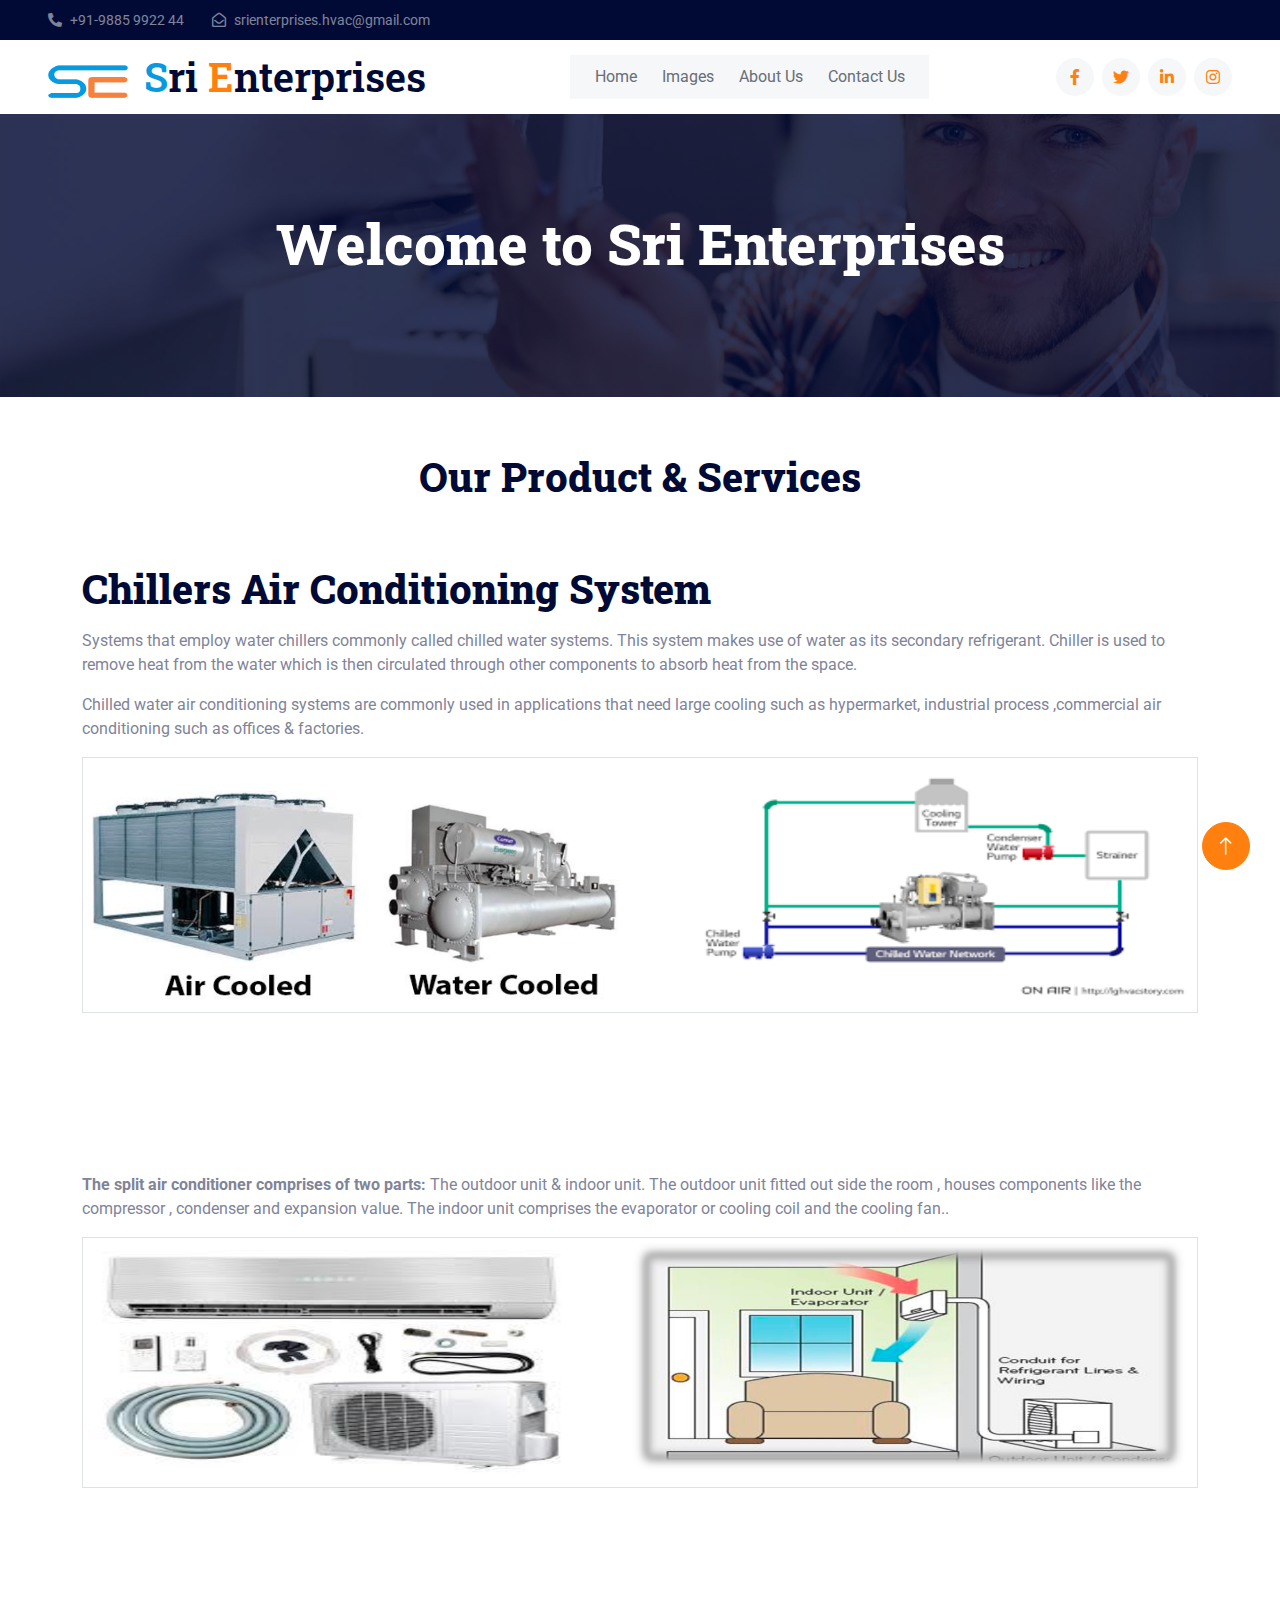
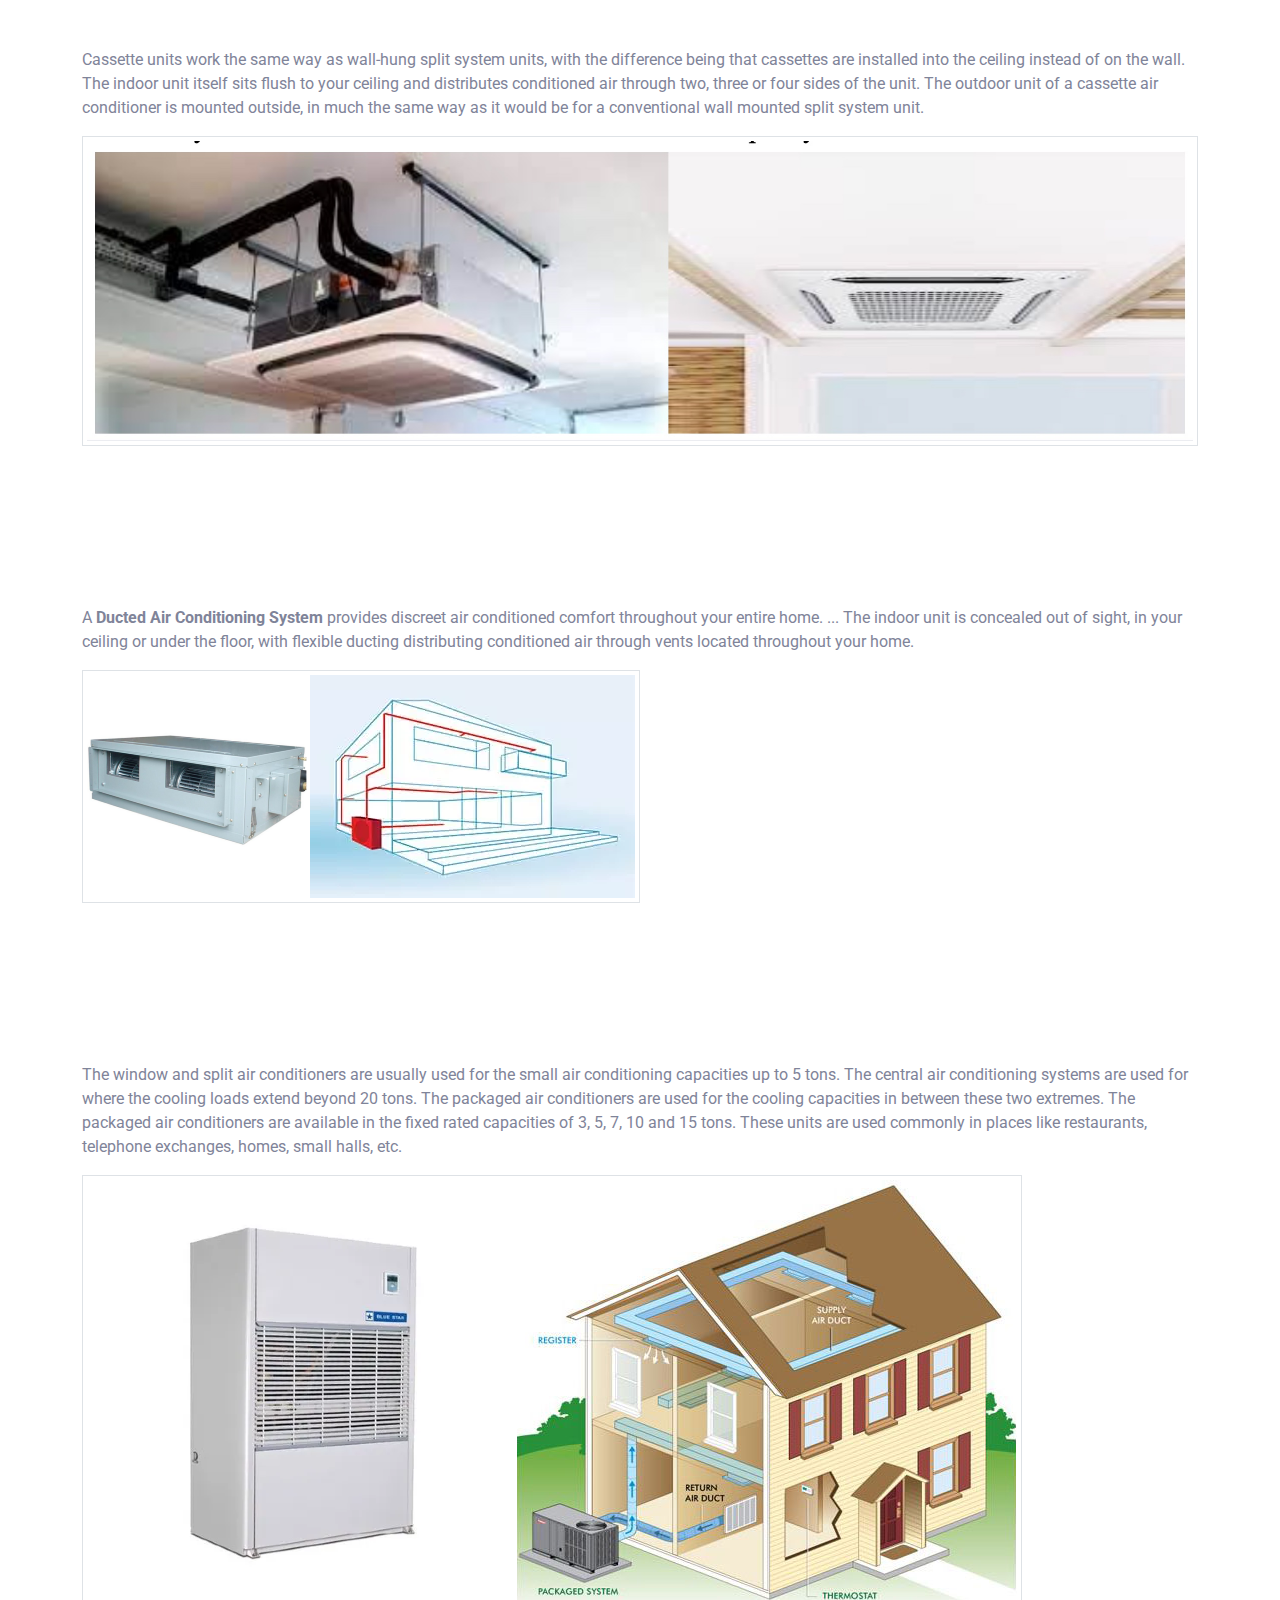
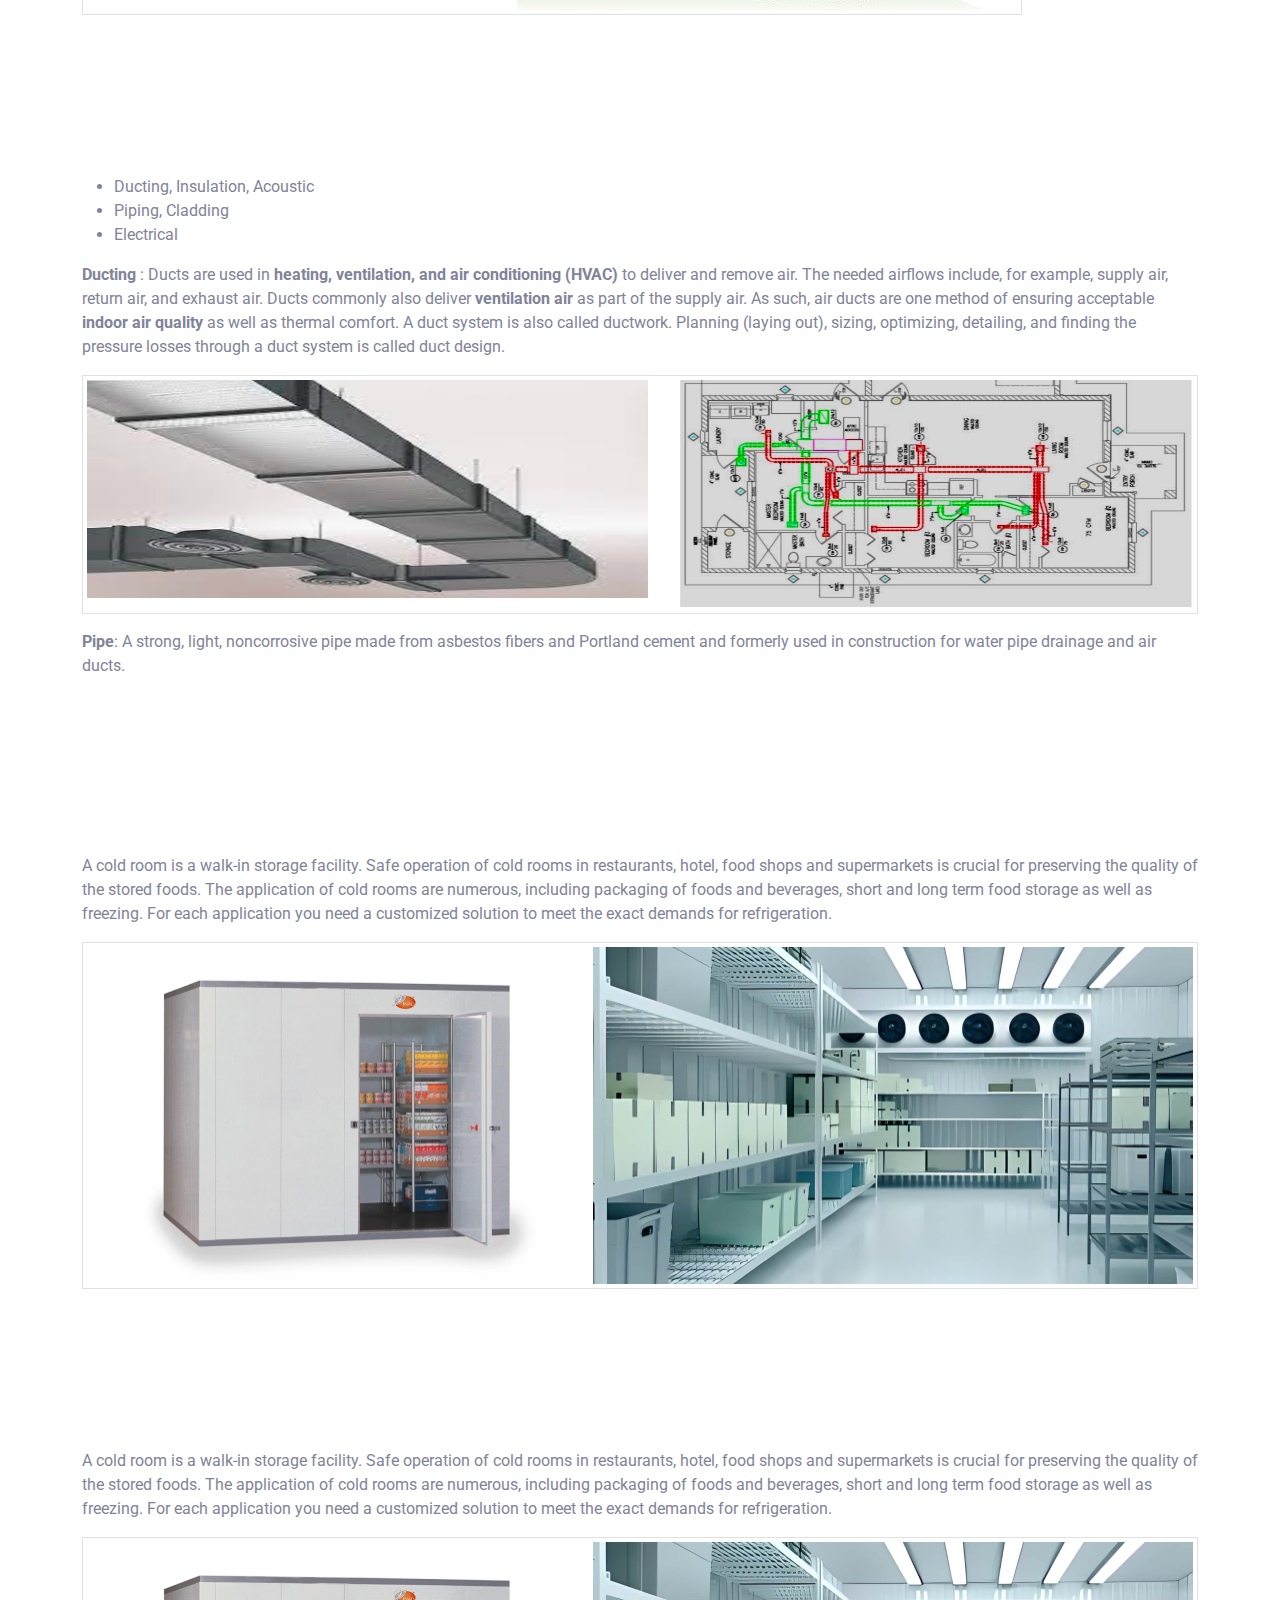
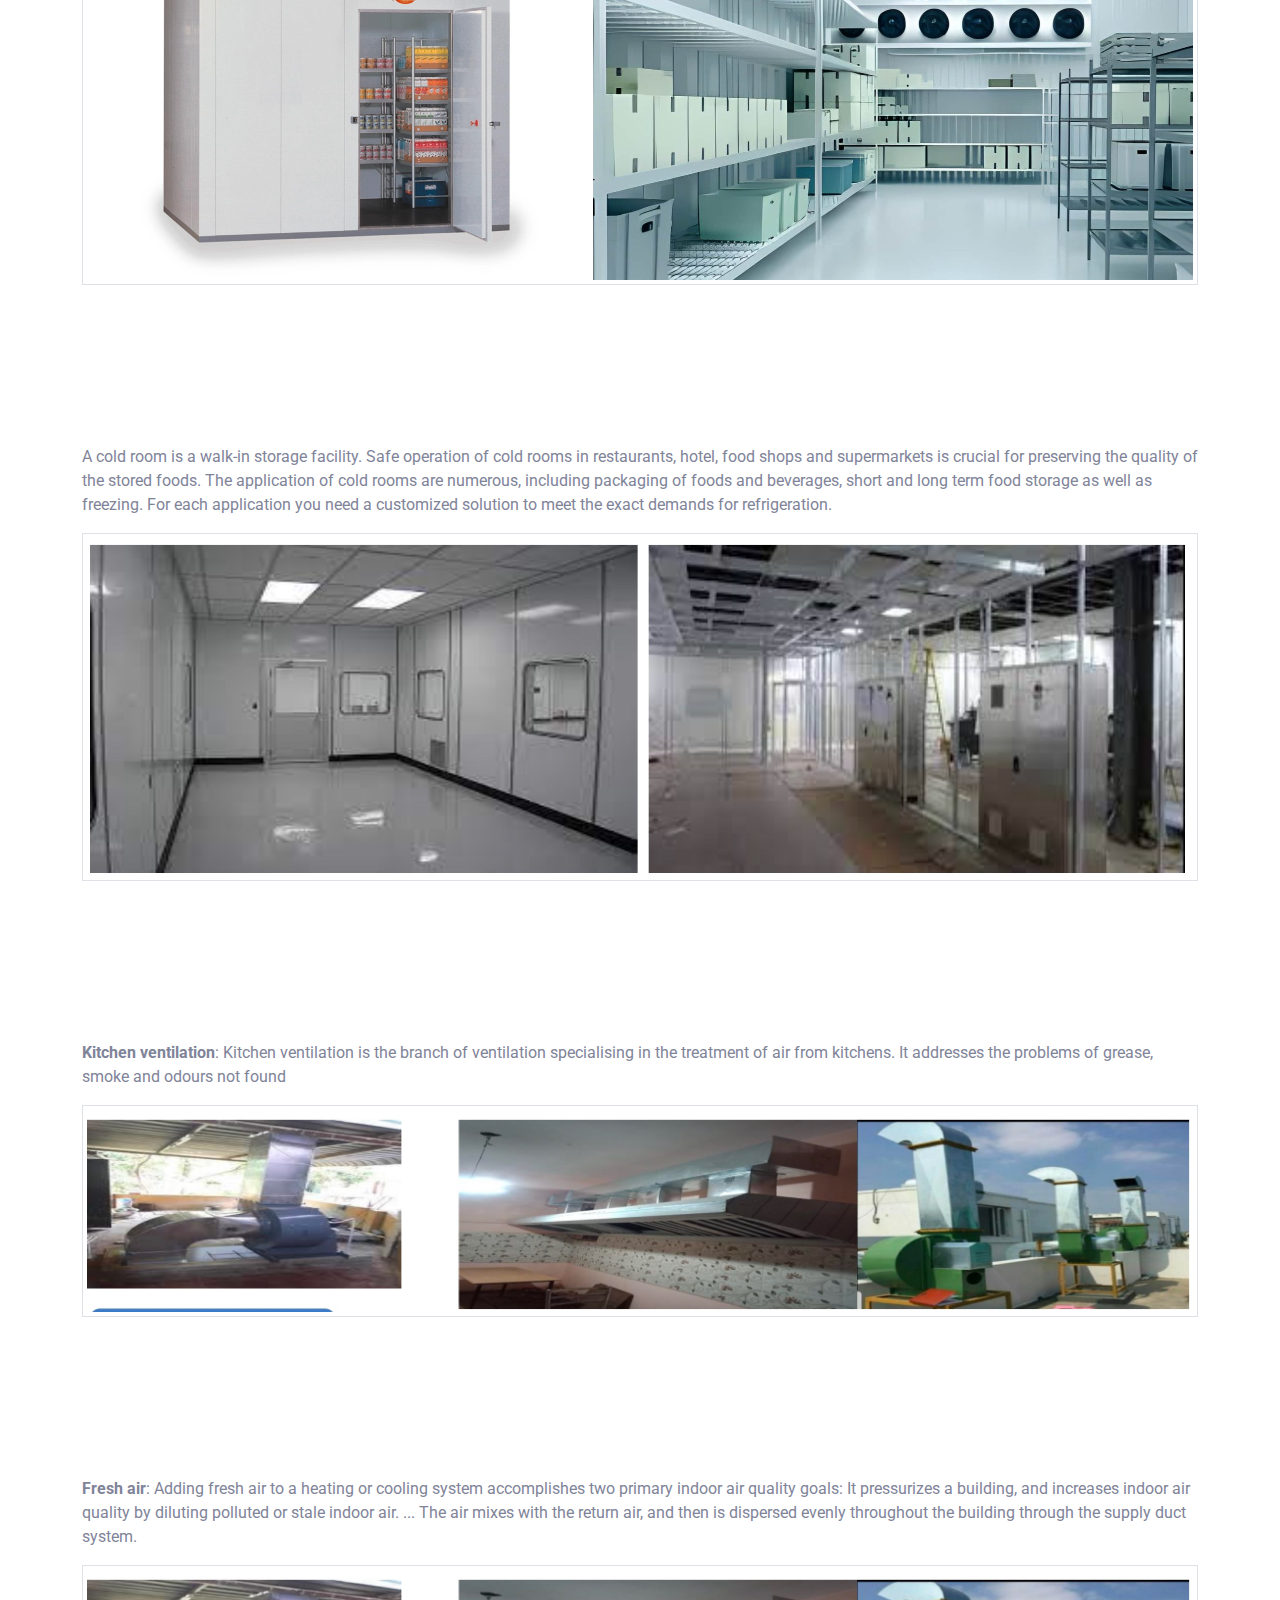
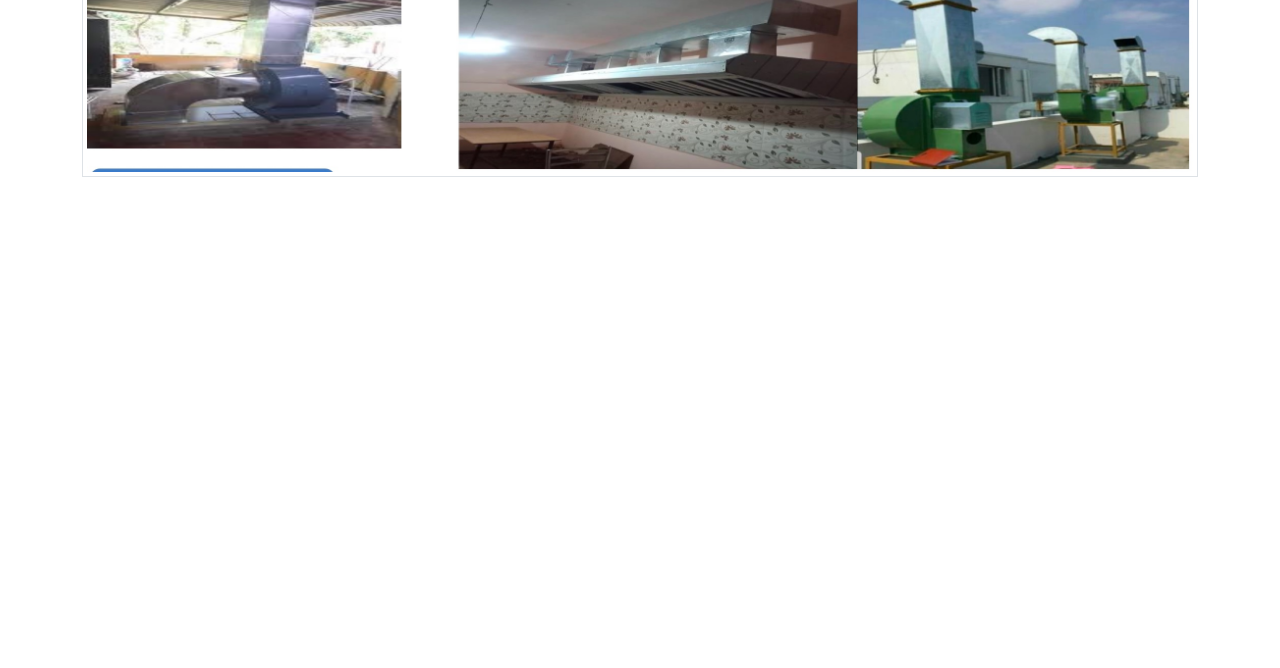
<file: index.html>
<!DOCTYPE html>
<html lang="en">

<head>
    <meta charset="utf-8">
    <title>Sri Enterprises - AC Repair Service</title>
    <meta content="width=device-width, initial-scale=1.0" name="viewport">
    <meta content="" name="keywords">
    <meta content="" name="description">

    <!-- Favicon -->
    <link href="img/favicon.ico" rel="icon">

    <!-- Google Web Fonts -->
    <link rel="preconnect" href="https://fonts.googleapis.com">
    <link rel="preconnect" href="https://fonts.gstatic.com" crossorigin>
    <link href="https://fonts.googleapis.com/css2?family=Roboto+Slab:wght@400;600;800&family=Roboto:wght@400;500;700&display=swap" rel="stylesheet"> 

    <!-- Icon Font Stylesheet -->
    <link href="https://cdnjs.cloudflare.com/ajax/libs/font-awesome/5.10.0/css/all.min.css" rel="stylesheet">
    <link href="https://cdn.jsdelivr.net/npm/bootstrap-icons@1.4.1/font/bootstrap-icons.css" rel="stylesheet">

    <!-- Libraries Stylesheet -->
    <link href="lib/animate/animate.min.css" rel="stylesheet">
    <link href="lib/owlcarousel/assets/owl.carousel.min.css" rel="stylesheet">

    <!-- Customized Bootstrap Stylesheet -->
    <link href="css/bootstrap.min.css" rel="stylesheet">

    <!-- Template Stylesheet -->
    <link href="css/style.css" rel="stylesheet">
</head>

<body>
    <!-- Spinner Start -->
    <div id="spinner" class="show bg-white position-fixed translate-middle w-100 vh-100 top-50 start-50 d-flex align-items-center justify-content-center">
        <div class="spinner-grow text-primary" role="status"></div>
    </div>
    <!-- Spinner End -->


    <!-- Topbar Start -->
    <div class="container-fluid bg-dark text-white-50 py-2 px-0 d-none d-lg-block">
        <div class="row gx-0 align-items-center">
            <div class="col-lg-7 px-5 text-start">
                <div class="h-100 d-inline-flex align-items-center me-4">
                    <small class="fa fa-phone-alt me-2"></small>
                    <small>+91-9885 9922 44</small>
                </div>
                <div class="h-100 d-inline-flex align-items-center me-4">
                    <small class="far fa-envelope-open me-2"></small>
                    <small>srienterprises.hvac@gmail.com</small>
                </div>
            </div>
        </div>
    </div>
    <!-- Topbar End -->


    <!-- Navbar Start -->
    <nav class="navbar navbar-expand-lg bg-white navbar-light sticky-top px-4 px-lg-5">
        <a href="index.html" class="navbar-brand d-flex align-items-center">
            <h1 class="m-0"><img class="img-fluid me-3 logo" src="img/logo.png" alt=""><span class="color-one">S</span>ri <span class="color-two">E</span>nterprises</h1>
        </a>
        <button type="button" class="navbar-toggler" data-bs-toggle="collapse" data-bs-target="#navbarCollapse">
            <span class="navbar-toggler-icon"></span>
        </button>
        <div class="collapse navbar-collapse" id="navbarCollapse">
            <div class="navbar-nav mx-auto bg-light pe-4 py-3 py-lg-0">
                <a href="index.html" class="nav-item nav-link">Home</a>
                <a href="images.html" class="nav-item nav-link">Images</a>
                <a href="about.html" class="nav-item nav-link">About Us</a>
                <a href="contact.html" class="nav-item nav-link">Contact Us</a>
            </div>
            <div class="h-100 d-lg-inline-flex align-items-center d-none">
                <a class="btn btn-square rounded-circle bg-light text-primary me-2" href=""><i class="fab fa-facebook-f"></i></a>
                <a class="btn btn-square rounded-circle bg-light text-primary me-2" href=""><i class="fab fa-twitter"></i></a>
                <a class="btn btn-square rounded-circle bg-light text-primary me-2" href=""><i class="fab fa-linkedin-in"></i></a>
                <a class="btn btn-square rounded-circle bg-light text-primary me-0" href=""><i class="fab fa-instagram"></i></a>
            </div>
        </div>
    </nav>
    <!-- Navbar End -->


    <!-- Page Header Start -->
    <div class="container-fluid page-header py-5 mb-5 wow fadeIn" data-wow-delay="0.1s">
        <div class="container text-center py-5">
            <h1 class="display-4 text-white animated slideInDown mb-4">Welcome to Sri Enterprises</h1>
        </div>
    </div>
    <!-- Page Header End -->


    <!-- Service Start -->
    <div class="container-xxl py-2">
        <div class="container">
            <div class="text-center mx-auto wow fadeInUp" data-wow-delay="0.1s" style="max-width: 500px;">
                <h1 class="display-6 mb-5">Our Product & Services</h1>
            </div>
        </div>
    </div>
    <!-- Service End -->
    <div class="container-xxl py-5 pt-2" id="service1">
        <div class="container">
            <div class="wow fadeInUp" data-wow-delay="0.1s" >
                <h1 class="display-6 mb-3">Chillers Air Conditioning System</h1>
            </div>
            <div class="flex flex-column">
                <p>Systems that employ water chillers commonly called chilled water systems. This system makes use of water as its
                    secondary refrigerant. Chiller is used to remove heat from the water which is then circulated through other components to
                    absorb heat from the space.
                </p>
                <p>
                    Chilled water air conditioning systems are commonly used in applications that need large cooling such as hypermarket,
                    industrial process ,commercial air conditioning such as offices & factories.
                </p>
                <img class="img-fluid img-thumbnail" src="img/services/chillers.png" alt="Chillers Air Conditioning System">
            </div>
        </div>
    </div>

    <div class="container-xxl py-5" id="service2">
        <div class="container">
            <div class="wow fadeInUp" data-wow-delay="0.1s" >
                <h1 class="display-6 mb-3">Split Air Conditioning System</h1>
            </div>
            <div class="flex flex-column">
                <p><strong>The split air conditioner comprises of two parts:</strong> The outdoor unit & indoor unit. The outdoor unit fitted out side the
                    room , houses components like the compressor , condenser and expansion value. The indoor unit comprises the evaporator or
                    cooling coil and the cooling fan..
                </p>
                <img class="img-fluid img-thumbnail" src="img/services/split.png" alt="Split Air Conditioning System">
            </div>
        </div>
    </div>

    <div class="container-xxl py-5" id="service3">
        <div class="container">
            <div class="wow fadeInUp" data-wow-delay="0.1s" >
                <h1 class="display-6 mb-3">Cassette Air Conditioners</h1>
            </div>
            <div class="flex flex-column">
                <p>Cassette units work the same way as wall-hung split system units, with the difference being that cassettes are installed
                    into the ceiling instead of on the wall. The indoor unit itself sits flush to your ceiling and distributes conditioned air
                    through two, three or four sides of the unit. The outdoor unit of a cassette air conditioner is mounted outside, in much the
                    same way as it would be for a conventional wall mounted split system unit.
                </p>
                <img class="img-fluid img-thumbnail" src="img/services/cassette.jpeg" alt="Cassette Air Conditioners">
            </div>
        </div>
    </div>

    <div class="container-xxl py-5" id="service4">
        <div class="container">
            <div class="wow fadeInUp" data-wow-delay="0.1s" >
                <h1 class="display-6 mb-3">Ducted Split Air Conditioners</h1>
            </div>
            <div class="flex flex-column">
                <p>A <strong>Ducted Air Conditioning System</strong> provides discreet air conditioned comfort throughout your entire home. ... The
                    indoor unit is concealed out of sight, in your ceiling or under the floor, with flexible ducting distributing conditioned
                    air through vents located throughout your home.
                </p>
                <img class="img-fluid img-thumbnail" src="img/services/ducted.png" alt="Cassette Air Conditioners">
            </div>
        </div>
    </div>

    <div class="container-xxl py-5" id="service5">
        <div class="container">
            <div class="wow fadeInUp" data-wow-delay="0.1s" >
                <h1 class="display-6 mb-3">Packaged Air Conditioners</h1>
            </div>
            <div class="flex flex-column">
                <p>The window and split air conditioners are usually used for the small air conditioning capacities up to 5 tons. The central
                    air conditioning systems are used for where the cooling loads extend beyond 20 tons. The packaged air conditioners are
                    used for the cooling capacities in between these two extremes. The packaged air conditioners are available in the fixed
                    rated capacities of 3, 5, 7, 10 and 15 tons. These units are used commonly in places like restaurants, telephone exchanges,
                    homes, small halls, etc.
                </p>
                <img class="img-fluid img-thumbnail" src="img/services/packaged.png" alt="Cassette Air Conditioners">
            </div>
        </div>
    </div>

    <div class="container-xxl py-5" id="service6">
        <div class="container">
            <div class="wow fadeInUp" data-wow-delay="0.1s" >
                <h1 class="display-6 mb-3">Low side work</h1>
            </div>
            <ul>
                <li>Ducting, Insulation, Acoustic</li>
                <li>Piping, Cladding</li>
                <li>Electrical</li>
            </ul>
            <div class="flex flex-column">
                <p><strong>Ducting</strong> : Ducts are used in <strong>heating, ventilation, and air conditioning (HVAC)</strong> to deliver and remove air. The needed
                    airflows include, for example, supply air, return air, and exhaust air. Ducts commonly also deliver <strong>ventilation air</strong> as part
                    of the supply air. As such, air ducts are one method of ensuring acceptable <strong>indoor air quality</strong> as well as thermal comfort.
                    A duct system is also called ductwork. Planning (laying out), sizing, optimizing, detailing, and finding the pressure losses
                    through a duct system is called duct design.
                </p>
                <img class="img-fluid img-thumbnail" src="img/services/low-side.png" alt="Cassette Air Conditioners">
                <p class="mt-3">
                    <strong>Pipe</strong>: A strong, light, noncorrosive pipe made from asbestos fibers and Portland cement and
                    formerly used in construction for water pipe drainage and air ducts.
                </p>
            </div>
        </div>
    </div>

    <div class="container-xxl py-5" id="service7">
        <div class="container">
            <div class="wow fadeInUp" data-wow-delay="0.1s" >
                <h1 class="display-6 mb-3">Cold Room</h1>
            </div>
            <div class="flex flex-column">
                <p>A cold room is a walk-in storage facility. Safe operation of cold rooms in restaurants, hotel, food shops and supermarkets
                    is crucial for preserving the quality of the stored foods. The application of cold rooms are numerous, including packaging
                    of foods and beverages, short and long term food storage as well as freezing. For each application you need a customized
                    solution to meet the exact demands for refrigeration.
                </p>
                <img class="img-fluid img-thumbnail" src="img/services/cold-room.png" alt="Cassette Air Conditioners">
            </div>
        </div>
    </div>

    <div class="container-xxl py-5" id="service8">
        <div class="container">
            <div class="wow fadeInUp" data-wow-delay="0.1s" >
                <h1 class="display-6 mb-3">Clean Room</h1>
            </div>
            <div class="flex flex-column">
                <p>A cold room is a walk-in storage facility. Safe operation of cold rooms in restaurants, hotel, food shops and supermarkets
                    is crucial for preserving the quality of the stored foods. The application of cold rooms are numerous, including packaging
                    of foods and beverages, short and long term food storage as well as freezing. For each application you need a customized
                    solution to meet the exact demands for refrigeration.
                </p>
                <img class="img-fluid img-thumbnail" src="img/services/cold-room.png" alt="Cassette Air Conditioners">
            </div>
        </div>
    </div>

    <div class="container-xxl py-5" id="service9">
        <div class="container">
            <div class="wow fadeInUp" data-wow-delay="0.1s" >
                <h1 class="display-6 mb-3">Clean Room</h1>
            </div>
            <div class="flex flex-column">
                <p>A cold room is a walk-in storage facility. Safe operation of cold rooms in restaurants, hotel, food shops and supermarkets
                    is crucial for preserving the quality of the stored foods. The application of cold rooms are numerous, including packaging
                    of foods and beverages, short and long term food storage as well as freezing. For each application you need a customized
                    solution to meet the exact demands for refrigeration.
                </p>
                <img class="img-fluid img-thumbnail" src="img/services/clean-room.jpeg" alt="Cassette Air Conditioners">
            </div>
        </div>
    </div>

    <div class="container-xxl py-5" id="service10">
        <div class="container">
            <div class="wow fadeInUp" data-wow-delay="0.1s" >
                <h1 class="display-6 mb-3">Kitchen Exhaust</h1>
            </div>
            <div class="flex flex-column">
                <p><strong>Kitchen ventilation</strong>: Kitchen ventilation is the branch of ventilation specialising in the treatment
                    of air from kitchens. It addresses the problems of grease, smoke and odours not found
                </p>
                <img class="img-fluid img-thumbnail" src="img/services/kitchen.jpeg" alt="Cassette Air Conditioners">
            </div>
        </div>
    </div>

    <div class="container-xxl py-5" id="service11">
        <div class="container">
            <div class="wow fadeInUp" data-wow-delay="0.1s" >
                <h1 class="display-6 mb-3">Fresh Air</h1>
            </div>
            <div class="flex flex-column">
                <p><strong>Fresh air</strong>: Adding fresh air to a heating or cooling system accomplishes two primary indoor air quality goals: It
                    pressurizes a building, and increases indoor air quality by diluting polluted or stale indoor air. ... The air mixes with
                    the return air, and then is dispersed evenly throughout the building through the supply duct system.
                </p>
                <img class="img-fluid img-thumbnail" src="img/services/kitchen.jpeg" alt="Cassette Air Conditioners">
            </div>
        </div>
    </div>

    <!-- Footer Start -->
    <div class="container-fluid bg-dark footer mt-5 pt-5 wow fadeIn" data-wow-delay="0.1s">
        <div class="container py-5">
            <div class="row g-5">
                <div class="col-lg-4 col-md-6 align-items-center">
                    <h5 class="text-light mb-4">Get In Touch</h5>
                    <p><i class="fa fa-map-marker-alt me-3"></i>Kukatpally, Hyderabad</p>
                    <p><i class="fa fa-phone-alt me-3"></i>+91-9885 9922 44</p>
                    <p><i class="fa fa-envelope me-3"></i>srienterprises.hvac@gmail.com</p>
                </div>
                <div class="col-lg-4 col-md-6">
                    <h5 class="text-light mb-4">Our Services</h5>
                    <a class="btn btn-link" href="">AC Installation</a>
                    <a class="btn btn-link" href="">Cooling Services</a>
                    <a class="btn btn-link" href="">Heating Services</a>
                    <a class="btn btn-link" href="">Annual Inspections</a>
                </div>
                <div class="col-lg-3 col-md-6">
                    <h5 class="text-light mb-4">Follow Us</h5>
                    <div class="d-flex">
                        <a class="btn btn-square rounded-circle me-1" href=""><i class="fab fa-twitter"></i></a>
                        <a class="btn btn-square rounded-circle me-1" href=""><i class="fab fa-facebook-f"></i></a>
                        <a class="btn btn-square rounded-circle me-1" href=""><i class="fab fa-youtube"></i></a>
                        <a class="btn btn-square rounded-circle me-1" href=""><i class="fab fa-linkedin-in"></i></a>
                    </div>
                </div>
            </div>
        </div>
        <div class="container-fluid copyright">
            <div class="container">
                <div class="row">
                    <div class="col-md-6 text-center text-md-start mb-3 mb-md-0">
                        &copy; <a href="#">Your Site Name</a>, All Right Reserved.
                    </div>
                    <div class="col-md-6 text-center text-md-end">
                        <!--/*** This template is free as long as you keep the footer author’s credit link/attribution link/backlink. If you'd like to use the template without the footer author’s credit link/attribution link/backlink, you can purchase the Credit Removal License from "https://htmlcodex.com/credit-removal". Thank you for your support. ***/-->
                        Designed By <a href="https://htmlcodex.com">HTML Codex</a>
                    </div>
                </div>
            </div>
        </div>
    </div>
    <!-- Footer End -->


    <!-- Back to Top -->
    <a href="#" class="btn btn-lg btn-primary btn-lg-square rounded-circle back-to-top"><i class="bi bi-arrow-up"></i></a>


    <!-- JavaScript Libraries -->
    <script src="https://code.jquery.com/jquery-3.4.1.min.js"></script>
    <script src="https://cdn.jsdelivr.net/npm/bootstrap@5.0.0/dist/js/bootstrap.bundle.min.js"></script>
    <script src="lib/wow/wow.min.js"></script>
    <script src="lib/easing/easing.min.js"></script>
    <script src="lib/waypoints/waypoints.min.js"></script>
    <script src="lib/owlcarousel/owl.carousel.min.js"></script>
    <script src="lib/counterup/counterup.min.js"></script>
    <script src="lib/parallax/parallax.min.js"></script>

    <!-- Template Javascript -->
    <script src="js/main.js"></script>
</body>

</html>
</file>
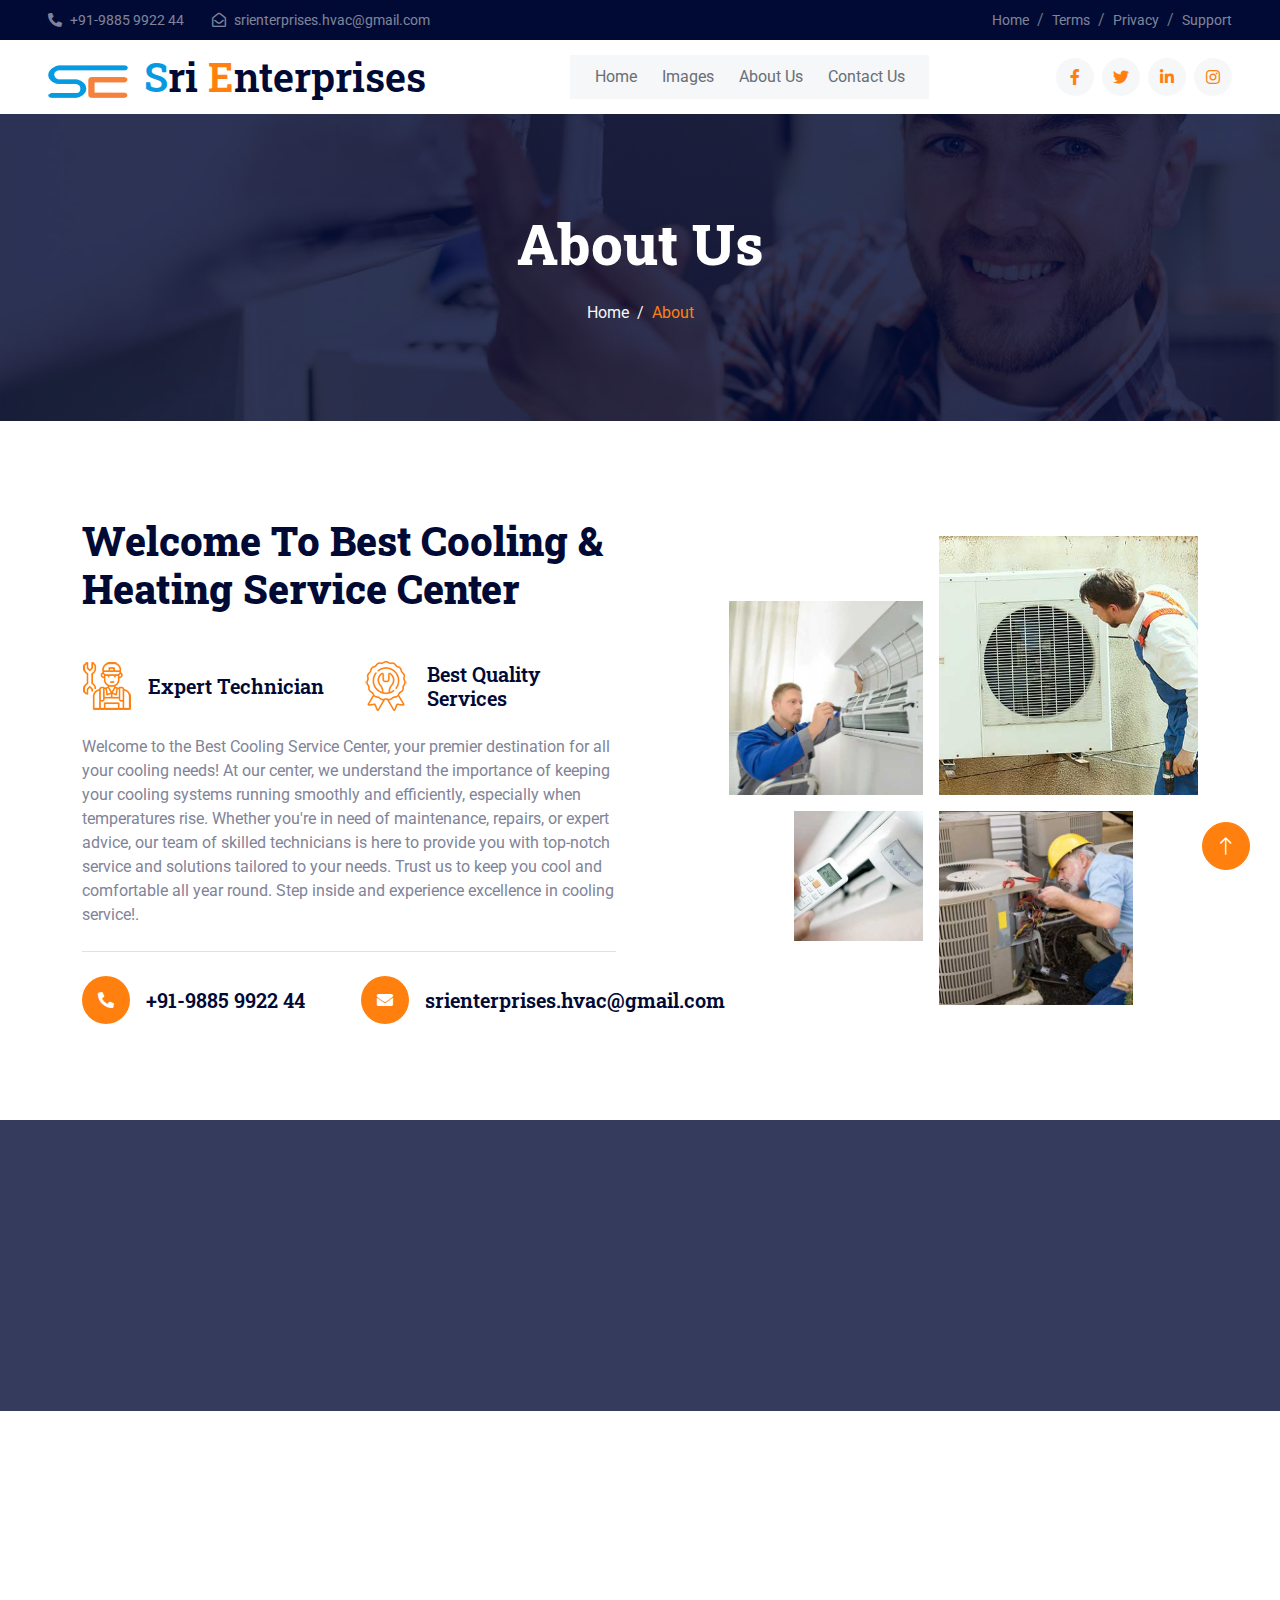
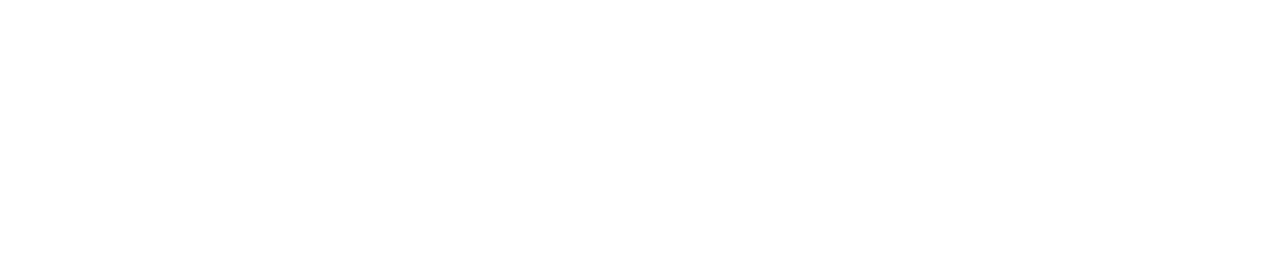
<file: about.html>
<!DOCTYPE html>
<html lang="en">

<head>
    <meta charset="utf-8">
    <title>Sri Enterprises - AC Repair Service</title>
    <meta content="width=device-width, initial-scale=1.0" name="viewport">
    <meta content="" name="keywords">
    <meta content="" name="description">

    <!-- Favicon -->
    <link href="img/favicon.ico" rel="icon">

    <!-- Google Web Fonts -->
    <link rel="preconnect" href="https://fonts.googleapis.com">
    <link rel="preconnect" href="https://fonts.gstatic.com" crossorigin>
    <link href="https://fonts.googleapis.com/css2?family=Roboto+Slab:wght@400;600;800&family=Roboto:wght@400;500;700&display=swap" rel="stylesheet"> 

    <!-- Icon Font Stylesheet -->
    <link href="https://cdnjs.cloudflare.com/ajax/libs/font-awesome/5.10.0/css/all.min.css" rel="stylesheet">
    <link href="https://cdn.jsdelivr.net/npm/bootstrap-icons@1.4.1/font/bootstrap-icons.css" rel="stylesheet">

    <!-- Libraries Stylesheet -->
    <link href="lib/animate/animate.min.css" rel="stylesheet">
    <link href="lib/owlcarousel/assets/owl.carousel.min.css" rel="stylesheet">

    <!-- Customized Bootstrap Stylesheet -->
    <link href="css/bootstrap.min.css" rel="stylesheet">

    <!-- Template Stylesheet -->
    <link href="css/style.css" rel="stylesheet">
</head>

<body>
    <!-- Spinner Start -->
    <div id="spinner" class="show bg-white position-fixed translate-middle w-100 vh-100 top-50 start-50 d-flex align-items-center justify-content-center">
        <div class="spinner-grow text-primary" role="status"></div>
    </div>
    <!-- Spinner End -->


    <!-- Topbar Start -->
    <div class="container-fluid bg-dark text-white-50 py-2 px-0 d-none d-lg-block">
        <div class="row gx-0 align-items-center">
            <div class="col-lg-7 px-5 text-start">
                <div class="h-100 d-inline-flex align-items-center me-4">
                    <small class="fa fa-phone-alt me-2"></small>
                    <small>+91-9885 9922 44</small>
                </div>
                <div class="h-100 d-inline-flex align-items-center me-4">
                    <small class="far fa-envelope-open me-2"></small>
                    <small>srienterprises.hvac@gmail.com</small>
                </div>
            </div>
            <div class="col-lg-5 px-5 text-end">
                <ol class="breadcrumb justify-content-end mb-0">
                    <li class="breadcrumb-item"><a class="text-white-50 small" href="#">Home</a></li>
                    <li class="breadcrumb-item"><a class="text-white-50 small" href="#">Terms</a></li>
                    <li class="breadcrumb-item"><a class="text-white-50 small" href="#">Privacy</a></li>
                    <li class="breadcrumb-item"><a class="text-white-50 small" href="#">Support</a></li>
                </ol>
            </div>
        </div>
    </div>
    <!-- Topbar End -->


    <!-- Navbar Start -->
    <nav class="navbar navbar-expand-lg bg-white navbar-light sticky-top px-4 px-lg-5">
        <a href="index.html" class="navbar-brand d-flex align-items-center">
            <h1 class="m-0"><img class="img-fluid me-3 logo" src="img/logo.png" alt=""><span class="color-one">S</span>ri <span class="color-two">E</span>nterprises</h1>
        </a>
        <button type="button" class="navbar-toggler" data-bs-toggle="collapse" data-bs-target="#navbarCollapse">
            <span class="navbar-toggler-icon"></span>
        </button>
        <div class="collapse navbar-collapse" id="navbarCollapse">
            <div class="navbar-nav mx-auto bg-light pe-4 py-3 py-lg-0">
                <a href="index.html" class="nav-item nav-link">Home</a>
                <a href="images.html" class="nav-item nav-link">Images</a>
                <a href="about.html" class="nav-item nav-link">About Us</a>
                <a href="contact.html" class="nav-item nav-link">Contact Us</a>
            </div>
            <div class="h-100 d-lg-inline-flex align-items-center d-none">
                <a class="btn btn-square rounded-circle bg-light text-primary me-2" href=""><i class="fab fa-facebook-f"></i></a>
                <a class="btn btn-square rounded-circle bg-light text-primary me-2" href=""><i class="fab fa-twitter"></i></a>
                <a class="btn btn-square rounded-circle bg-light text-primary me-2" href=""><i class="fab fa-linkedin-in"></i></a>
                <a class="btn btn-square rounded-circle bg-light text-primary me-0" href=""><i class="fab fa-instagram"></i></a>
            </div>
        </div>
    </nav>
    <!-- Navbar End -->


    <!-- Page Header Start -->
    <div class="container-fluid page-header py-5 mb-5 wow fadeIn" data-wow-delay="0.1s">
        <div class="container text-center py-5">
            <h1 class="display-4 text-white animated slideInDown mb-4">About Us</h1>
            <nav aria-label="breadcrumb animated slideInDown">
                <ol class="breadcrumb justify-content-center mb-0">
                    <li class="breadcrumb-item"><a href="#">Home</a></li>
                    <li class="breadcrumb-item active" aria-current="page">About</li>
                </ol>
            </nav>
        </div>
    </div>
    <!-- Page Header End -->


    <!-- About Start -->
    <div class="container-xxl py-5">
        <div class="container">
            <div class="row g-5 align-items-center">
                <div class="col-lg-6 wow fadeInUp" data-wow-delay="0.5s">
                    <div class="h-100">
                        <h1 class="display-6 mb-5">Welcome To Best Cooling & Heating Service Center</h1>
                        <div class="row g-4 mb-4">
                            <div class="col-sm-6">
                                <div class="d-flex align-items-center">
                                    <img class="flex-shrink-0 me-3" src="img/icon/icon-07-primary.png" alt="">
                                    <h5 class="mb-0">Expert Technician</h5>
                                </div>
                            </div>
                            <div class="col-sm-6">
                                <div class="d-flex align-items-center">
                                    <img class="flex-shrink-0 me-3" src="img/icon/icon-09-primary.png" alt="">
                                    <h5 class="mb-0">Best Quality Services</h5>
                                </div>
                            </div>
                        </div>
                        <p class="mb-4">Welcome to the Best Cooling Service Center, your premier destination for all your cooling needs! At our center, we understand the importance of keeping your cooling systems running smoothly and efficiently, especially when temperatures rise. Whether you're in need of maintenance, repairs, or expert advice, our team of skilled technicians is here to provide you with top-notch service and solutions tailored to your needs. Trust us to keep you cool and comfortable all year round. Step inside and experience excellence in cooling service!.</p>
                        <div class="border-top mt-4 pt-4">
                            <div class="row">
                                <div class="col-sm-6">
                                    <div class="d-flex align-items-center">
                                        <div class="btn-lg-square bg-primary rounded-circle me-3">
                                            <i class="fa fa-phone-alt text-white"></i>
                                        </div>
                                        <h5 class="mb-0">+91-9885 9922 44</h5>
                                    </div>
                                </div>
                                <div class="col-sm-6">
                                    <div class="d-flex align-items-center">
                                        <div class="btn-lg-square bg-primary rounded-circle me-3 p-4">
                                            <i class="fa fa-envelope text-white"></i>
                                        </div>
                                        <h5 class="mb-0">srienterprises.hvac@gmail.com</h5>
                                    </div>
                                </div>
                            </div>
                        </div>
                    </div>
                </div>
                <div class="col-lg-6">
                    <div class="row g-3">
                        <div class="col-6 text-end">
                            <img class="img-fluid w-75 wow zoomIn" data-wow-delay="0.1s" src="img/about-1.jpg" style="margin-top: 25%;">
                        </div>
                        <div class="col-6 text-start">
                            <img class="img-fluid w-100 wow zoomIn" data-wow-delay="0.3s" src="img/about-2.jpg">
                        </div>
                        <div class="col-6 text-end">
                            <img class="img-fluid w-50 wow zoomIn" data-wow-delay="0.5s" src="img/about-3.jpg">
                        </div>
                        <div class="col-6 text-start">
                            <img class="img-fluid w-75 wow zoomIn" data-wow-delay="0.7s" src="img/about-4.jpg">
                        </div>
                    </div>
                </div>
            </div>
        </div>
    </div>
    <!-- About End -->


    <!-- Facts Start -->
    <div class="container-fluid facts my-5 py-5" data-parallax="scroll" data-image-src="img/carousel-1.jpg">
        <div class="container py-5">
            <div class="row g-5">
                <div class="col-sm-6 col-lg-3 wow fadeIn" data-wow-delay="0.1s">
                    <h1 class="display-4 text-white" data-toggle="counter-up">1234</h1>
                    <span class="text-primary">Happy Clients</span>
                </div>
                <div class="col-sm-6 col-lg-3 wow fadeIn" data-wow-delay="0.3s">
                    <h1 class="display-4 text-white" data-toggle="counter-up">1234</h1>
                    <span class="text-primary">Projects Succeed</span>
                </div>
                <div class="col-sm-6 col-lg-3 wow fadeIn" data-wow-delay="0.5s">
                    <h1 class="display-4 text-white" data-toggle="counter-up">1234</h1>
                    <span class="text-primary">Awards Achieved</span>
                </div>
                <div class="col-sm-6 col-lg-3 wow fadeIn" data-wow-delay="0.7s">
                    <h1 class="display-4 text-white" data-toggle="counter-up">1234</h1>
                    <span class="text-primary">Team Members</span>
                </div>
            </div>
        </div>
    </div>
    <!-- Facts End -->


    <!-- Footer Start -->
    <div class="container-fluid bg-dark footer mt-5 pt-5 wow fadeIn" data-wow-delay="0.1s">
        <div class="container py-5">
            <div class="row g-5">
                <div class="col-lg-4 col-md-6 align-items-center">
                    <h5 class="text-light mb-4">Get In Touch</h5>
                    <p><i class="fa fa-map-marker-alt me-3"></i>Kukatpally, Hyderabad</p>
                    <p><i class="fa fa-phone-alt me-3"></i>+91-9885 9922 44</p>
                    <p><i class="fa fa-envelope me-3"></i>srienterprises.hvac@gmail.com</p>
                </div>
                <div class="col-lg-4 col-md-6">
                    <h5 class="text-light mb-4">Our Services</h5>
                    <a class="btn btn-link" href="">AC Installation</a>
                    <a class="btn btn-link" href="">Cooling Services</a>
                    <a class="btn btn-link" href="">Heating Services</a>
                    <a class="btn btn-link" href="">Annual Inspections</a>
                </div>
                <div class="col-lg-3 col-md-6">
                    <h5 class="text-light mb-4">Follow Us</h5>
                    <div class="d-flex">
                        <a class="btn btn-square rounded-circle me-1" href=""><i class="fab fa-twitter"></i></a>
                        <a class="btn btn-square rounded-circle me-1" href=""><i class="fab fa-facebook-f"></i></a>
                        <a class="btn btn-square rounded-circle me-1" href=""><i class="fab fa-youtube"></i></a>
                        <a class="btn btn-square rounded-circle me-1" href=""><i class="fab fa-linkedin-in"></i></a>
                    </div>
                </div>
            </div>
        </div>
        <div class="container-fluid copyright">
            <div class="container">
                <div class="row">
                    <div class="col-md-6 text-center text-md-start mb-3 mb-md-0">
                        &copy; <a href="#">Your Site Name</a>, All Right Reserved.
                    </div>
                    <div class="col-md-6 text-center text-md-end">
                        <!--/*** This template is free as long as you keep the footer author’s credit link/attribution link/backlink. If you'd like to use the template without the footer author’s credit link/attribution link/backlink, you can purchase the Credit Removal License from "https://htmlcodex.com/credit-removal". Thank you for your support. ***/-->
                        Designed By <a href="https://htmlcodex.com">HTML Codex</a>
                    </div>
                </div>
            </div>
        </div>
    </div>
    <!-- Footer End -->


    <!-- Back to Top -->
    <a href="#" class="btn btn-lg btn-primary btn-lg-square rounded-circle back-to-top"><i class="bi bi-arrow-up"></i></a>


    <!-- JavaScript Libraries -->
    <script src="https://code.jquery.com/jquery-3.4.1.min.js"></script>
    <script src="https://cdn.jsdelivr.net/npm/bootstrap@5.0.0/dist/js/bootstrap.bundle.min.js"></script>
    <script src="lib/wow/wow.min.js"></script>
    <script src="lib/easing/easing.min.js"></script>
    <script src="lib/waypoints/waypoints.min.js"></script>
    <script src="lib/owlcarousel/owl.carousel.min.js"></script>
    <script src="lib/counterup/counterup.min.js"></script>
    <script src="lib/parallax/parallax.min.js"></script>

    <!-- Template Javascript -->
    <script src="js/main.js"></script>
</body>

</html>
</file>
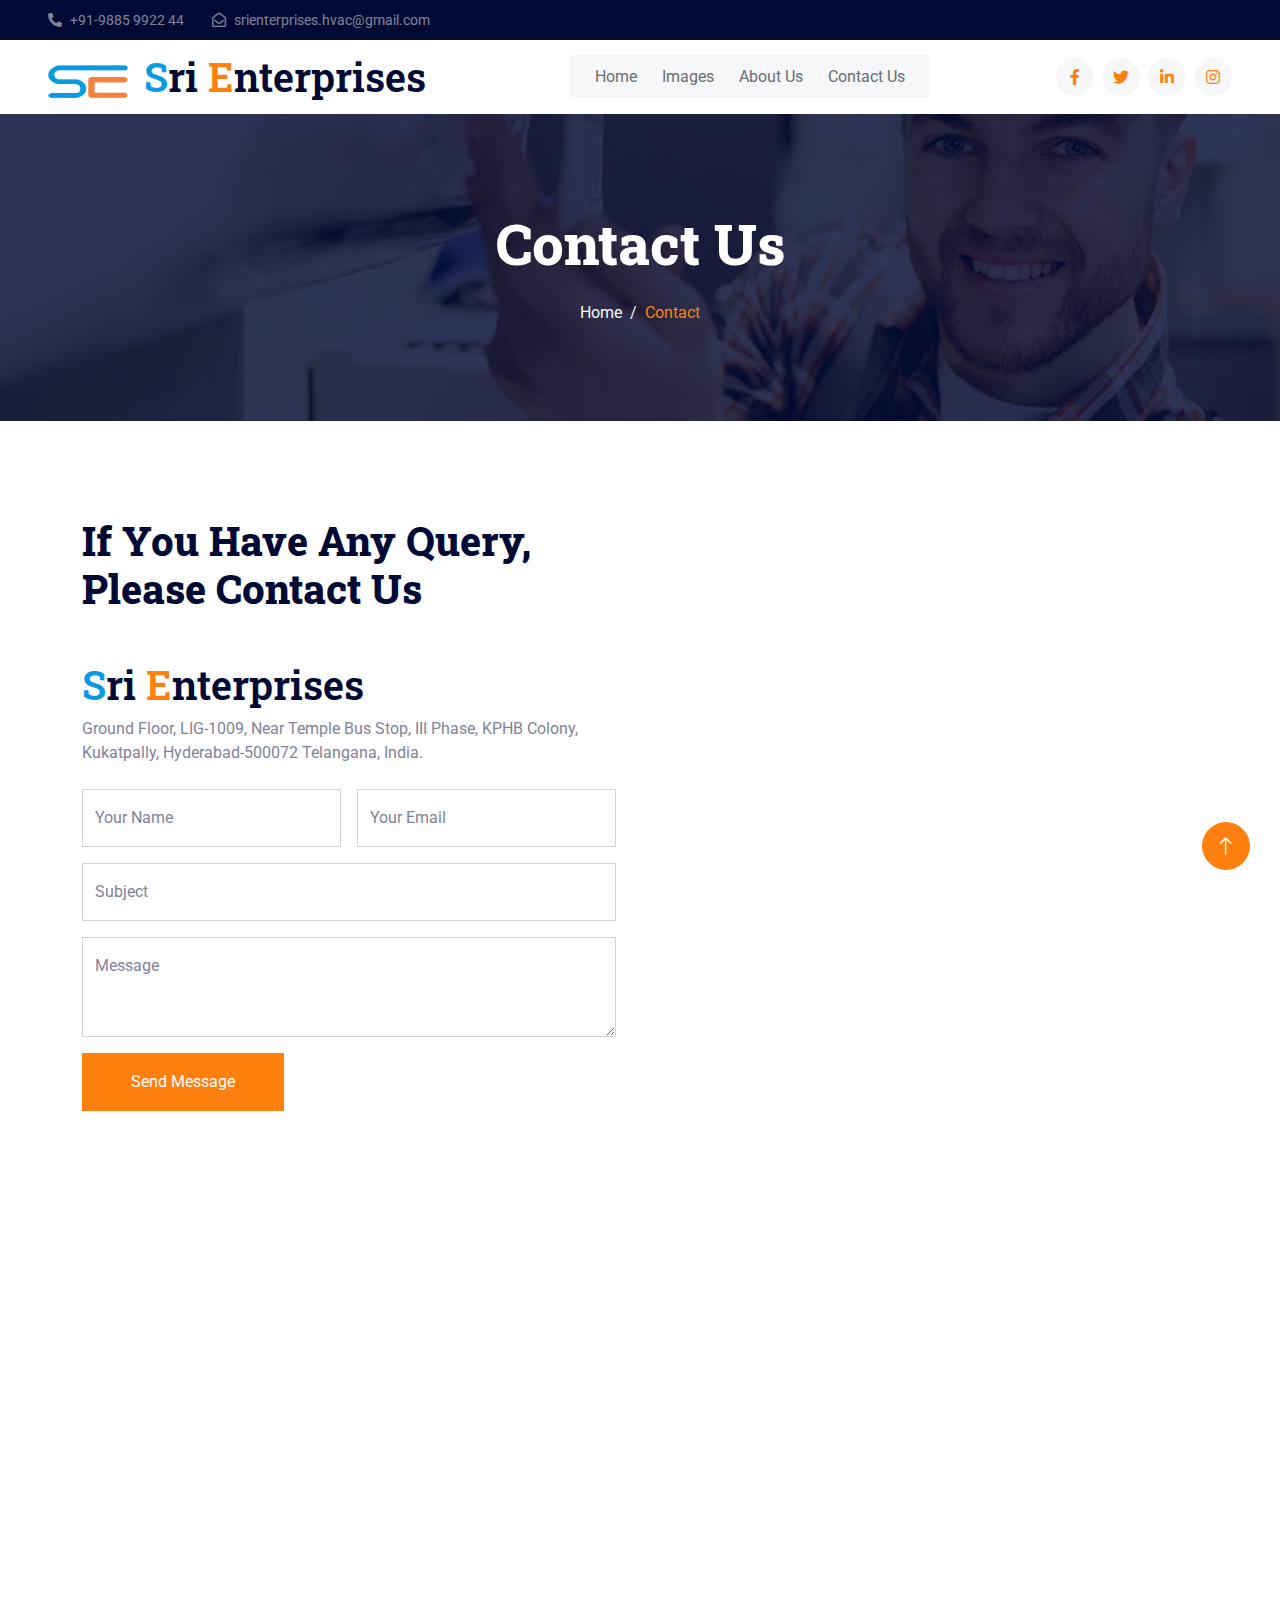
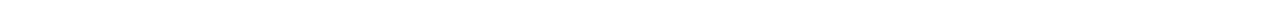
<file: contact.html>
<!DOCTYPE html>
<html lang="en">

<head>
    <meta charset="utf-8">
    <title>Sri Enterprises - AC Repair Service</title>
    <meta content="width=device-width, initial-scale=1.0" name="viewport">
    <meta content="" name="keywords">
    <meta content="" name="description">

    <!-- Favicon -->
    <link href="img/favicon.ico" rel="icon">

    <!-- Google Web Fonts -->
    <link rel="preconnect" href="https://fonts.googleapis.com">
    <link rel="preconnect" href="https://fonts.gstatic.com" crossorigin>
    <link href="https://fonts.googleapis.com/css2?family=Roboto+Slab:wght@400;600;800&family=Roboto:wght@400;500;700&display=swap" rel="stylesheet"> 

    <!-- Icon Font Stylesheet -->
    <link href="https://cdnjs.cloudflare.com/ajax/libs/font-awesome/5.10.0/css/all.min.css" rel="stylesheet">
    <link href="https://cdn.jsdelivr.net/npm/bootstrap-icons@1.4.1/font/bootstrap-icons.css" rel="stylesheet">

    <!-- Libraries Stylesheet -->
    <link href="lib/animate/animate.min.css" rel="stylesheet">
    <link href="lib/owlcarousel/assets/owl.carousel.min.css" rel="stylesheet">

    <!-- Customized Bootstrap Stylesheet -->
    <link href="css/bootstrap.min.css" rel="stylesheet">

    <!-- Template Stylesheet -->
    <link href="css/style.css" rel="stylesheet">
</head>

<body>
    <!-- Spinner Start -->
    <div id="spinner" class="show bg-white position-fixed translate-middle w-100 vh-100 top-50 start-50 d-flex align-items-center justify-content-center">
        <div class="spinner-grow text-primary" role="status"></div>
    </div>
    <!-- Spinner End -->


    <!-- Topbar Start -->
    <div class="container-fluid bg-dark text-white-50 py-2 px-0 d-none d-lg-block">
        <div class="row gx-0 align-items-center">
            <div class="col-lg-7 px-5 text-start">
                <div class="h-100 d-inline-flex align-items-center me-4">
                    <small class="fa fa-phone-alt me-2"></small>
                    <small>+91-9885 9922 44</small>
                </div>
                <div class="h-100 d-inline-flex align-items-center me-4">
                    <small class="far fa-envelope-open me-2"></small>
                    <small>srienterprises.hvac@gmail.com</small>
                </div>
            </div>
        </div>
    </div>
    <!-- Topbar End -->


    <!-- Navbar Start -->
    <nav class="navbar navbar-expand-lg bg-white navbar-light sticky-top px-4 px-lg-5">
        <a href="index.html" class="navbar-brand d-flex align-items-center">
            <h1 class="m-0"><img class="img-fluid me-3 logo" src="img/logo.png" alt=""><span class="color-one">S</span>ri <span class="color-two">E</span>nterprises</h1>
        </a>
        <button type="button" class="navbar-toggler" data-bs-toggle="collapse" data-bs-target="#navbarCollapse">
            <span class="navbar-toggler-icon"></span>
        </button>
        <div class="collapse navbar-collapse" id="navbarCollapse">
            <div class="navbar-nav mx-auto bg-light pe-4 py-3 py-lg-0">
                <a href="index.html" class="nav-item nav-link">Home</a>
                <a href="images.html" class="nav-item nav-link">Images</a>
                <a href="about.html" class="nav-item nav-link">About Us</a>
                <a href="contact.html" class="nav-item nav-link">Contact Us</a>
            </div>
            <div class="h-100 d-lg-inline-flex align-items-center d-none">
                <a class="btn btn-square rounded-circle bg-light text-primary me-2" href=""><i class="fab fa-facebook-f"></i></a>
                <a class="btn btn-square rounded-circle bg-light text-primary me-2" href=""><i class="fab fa-twitter"></i></a>
                <a class="btn btn-square rounded-circle bg-light text-primary me-2" href=""><i class="fab fa-linkedin-in"></i></a>
                <a class="btn btn-square rounded-circle bg-light text-primary me-0" href=""><i class="fab fa-instagram"></i></a>
            </div>
        </div>
    </nav>
    <!-- Navbar End -->


    <!-- Page Header Start -->
    <div class="container-fluid page-header py-5 mb-5 wow fadeIn" data-wow-delay="0.1s">
        <div class="container text-center py-5">
            <h1 class="display-4 text-white animated slideInDown mb-4">Contact Us</h1>
            <nav aria-label="breadcrumb animated slideInDown">
                <ol class="breadcrumb justify-content-center mb-0">
                    <li class="breadcrumb-item"><a href="#">Home</a></li>
                    <li class="breadcrumb-item active" aria-current="page">Contact</li>
                </ol>
            </nav>
        </div>
    </div>
    <!-- Page Header End -->


    <!-- Contact Start -->
    <div class="container-xxl py-5">
        <div class="container">
            <div class="row g-5">
                <div class="col-lg-6 wow fadeIn" data-wow-delay="0.1s">
                    <h1 class="display-6 mb-5">If You Have Any Query, Please Contact Us</h1>
                    <div class="mb-4">
                    <h1 class="m-0">
                        <span class="color-one">S</span>ri <span class="color-two">E</span>nterprises</h1>
                        <p class="mt-2">
                            Ground Floor, LIG-1009,  Near Temple Bus Stop, III Phase, KPHB Colony, Kukatpally, Hyderabad-500072 Telangana, India.
                        </p>
                    </div>
                    <form>
                        <div class="row g-3">
                            <div class="col-md-6">
                                <div class="form-floating">
                                    <input type="text" class="form-control" id="name" placeholder="Your Name">
                                    <label for="name">Your Name</label>
                                </div>
                            </div>
                            <div class="col-md-6">
                                <div class="form-floating">
                                    <input type="email" class="form-control" id="email" placeholder="Your Email">
                                    <label for="email">Your Email</label>
                                </div>
                            </div>
                            <div class="col-12">
                                <div class="form-floating">
                                    <input type="text" class="form-control" id="subject" placeholder="Subject">
                                    <label for="subject">Subject</label>
                                </div>
                            </div>
                            <div class="col-12">
                                <div class="form-floating">
                                    <textarea class="form-control" placeholder="Leave a message here" id="message" style="height: 100px"></textarea>
                                    <label for="message">Message</label>
                                </div>
                            </div>
                            <div class="col-12">
                                <button class="btn btn-primary py-3 px-5" type="submit">Send Message</button>
                            </div>
                        </div>
                    </form>
                </div>
                <div class="col-lg-6 wow fadeIn" data-wow-delay="0.5s" style="min-height: 450px;">
                    <div class="position-relative overflow-hidden h-100">
                        <iframe class="position-relative w-100 h-100"
                                src="https://maps.google.com/maps?q=17.486467,78.394424&hl=es&z=14&amp;output=embed"
                        frameborder="0" style="min-height: 450px; border:0;" allowfullscreen="" aria-hidden="false"
                        tabindex="0"></iframe>
                    </div>
                </div>
            </div>
        </div>
    </div>
    <!-- Contact End -->


    <!-- Footer Start -->
    <div class="container-fluid bg-dark footer mt-5 pt-5 wow fadeIn" data-wow-delay="0.1s">
        <div class="container py-5">
            <div class="row g-5">
                <div class="col-lg-4 col-md-6 align-items-center">
                    <h5 class="text-light mb-4">Get In Touch</h5>
                    <p><i class="fa fa-map-marker-alt me-3"></i>Kukatpally, Hyderabad</p>
                    <p><i class="fa fa-phone-alt me-3"></i>+91-9885 9922 44</p>
                    <p><i class="fa fa-envelope me-3"></i>srienterprises.hvac@gmail.com</p>
                </div>
                <div class="col-lg-4 col-md-6">
                    <h5 class="text-light mb-4">Our Services</h5>
                    <a class="btn btn-link" href="">AC Installation</a>
                    <a class="btn btn-link" href="">Cooling Services</a>
                    <a class="btn btn-link" href="">Heating Services</a>
                    <a class="btn btn-link" href="">Annual Inspections</a>
                </div>
                <div class="col-lg-3 col-md-6">
                    <h5 class="text-light mb-4">Follow Us</h5>
                    <div class="d-flex">
                        <a class="btn btn-square rounded-circle me-1" href=""><i class="fab fa-twitter"></i></a>
                        <a class="btn btn-square rounded-circle me-1" href=""><i class="fab fa-facebook-f"></i></a>
                        <a class="btn btn-square rounded-circle me-1" href=""><i class="fab fa-youtube"></i></a>
                        <a class="btn btn-square rounded-circle me-1" href=""><i class="fab fa-linkedin-in"></i></a>
                    </div>
                </div>
            </div>
        </div>
        <div class="container-fluid copyright">
            <div class="container">
                <div class="row">
                    <div class="col-md-6 text-center text-md-start mb-3 mb-md-0">
                        &copy; <a href="#">Your Site Name</a>, All Right Reserved.
                    </div>
                    <div class="col-md-6 text-center text-md-end">
                        <!--/*** This template is free as long as you keep the footer author’s credit link/attribution link/backlink. If you'd like to use the template without the footer author’s credit link/attribution link/backlink, you can purchase the Credit Removal License from "https://htmlcodex.com/credit-removal". Thank you for your support. ***/-->
                        Designed By <a href="https://htmlcodex.com">HTML Codex</a>
                    </div>
                </div>
            </div>
        </div>
    </div>
    <!-- Footer End -->


    <!-- Back to Top -->
    <a href="#" class="btn btn-lg btn-primary btn-lg-square rounded-circle back-to-top"><i class="bi bi-arrow-up"></i></a>


    <!-- JavaScript Libraries -->
    <script src="https://code.jquery.com/jquery-3.4.1.min.js"></script>
    <script src="https://cdn.jsdelivr.net/npm/bootstrap@5.0.0/dist/js/bootstrap.bundle.min.js"></script>
    <script src="lib/wow/wow.min.js"></script>
    <script src="lib/easing/easing.min.js"></script>
    <script src="lib/waypoints/waypoints.min.js"></script>
    <script src="lib/owlcarousel/owl.carousel.min.js"></script>
    <script src="lib/counterup/counterup.min.js"></script>
    <script src="lib/parallax/parallax.min.js"></script>

    <!-- Template Javascript -->
    <script src="js/main.js"></script>
</body>

</html>
</file>
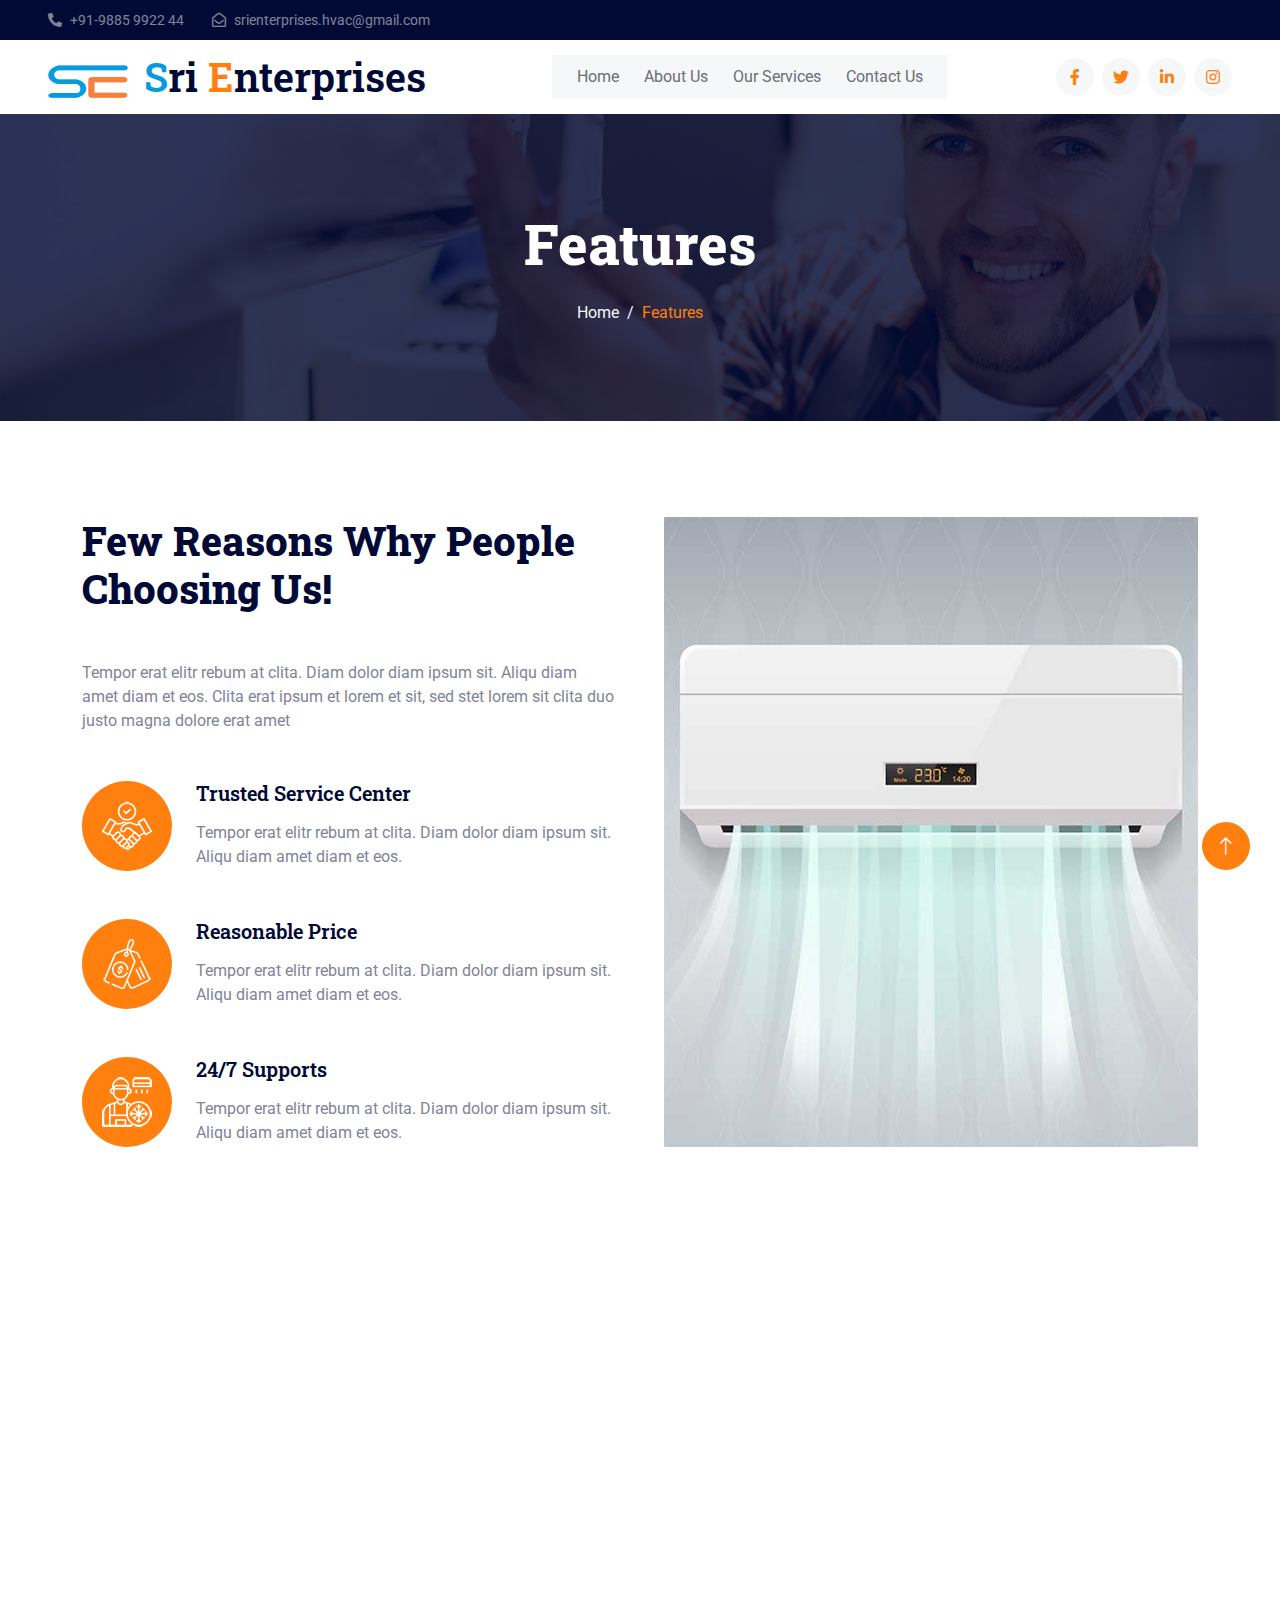
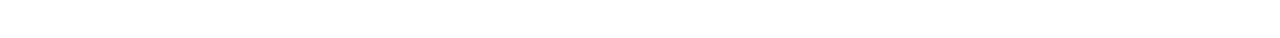
<file: feature.html>
<!DOCTYPE html>
<html lang="en">

<head>
    <meta charset="utf-8">
    <title>Sri Enterprises - AC Repair Service</title>
    <meta content="width=device-width, initial-scale=1.0" name="viewport">
    <meta content="" name="keywords">
    <meta content="" name="description">

    <!-- Favicon -->
    <link href="img/favicon.ico" rel="icon">

    <!-- Google Web Fonts -->
    <link rel="preconnect" href="https://fonts.googleapis.com">
    <link rel="preconnect" href="https://fonts.gstatic.com" crossorigin>
    <link href="https://fonts.googleapis.com/css2?family=Roboto+Slab:wght@400;600;800&family=Roboto:wght@400;500;700&display=swap" rel="stylesheet"> 

    <!-- Icon Font Stylesheet -->
    <link href="https://cdnjs.cloudflare.com/ajax/libs/font-awesome/5.10.0/css/all.min.css" rel="stylesheet">
    <link href="https://cdn.jsdelivr.net/npm/bootstrap-icons@1.4.1/font/bootstrap-icons.css" rel="stylesheet">

    <!-- Libraries Stylesheet -->
    <link href="lib/animate/animate.min.css" rel="stylesheet">
    <link href="lib/owlcarousel/assets/owl.carousel.min.css" rel="stylesheet">

    <!-- Customized Bootstrap Stylesheet -->
    <link href="css/bootstrap.min.css" rel="stylesheet">

    <!-- Template Stylesheet -->
    <link href="css/style.css" rel="stylesheet">
</head>

<body>
    <!-- Spinner Start -->
    <div id="spinner" class="show bg-white position-fixed translate-middle w-100 vh-100 top-50 start-50 d-flex align-items-center justify-content-center">
        <div class="spinner-grow text-primary" role="status"></div>
    </div>
    <!-- Spinner End -->


    <!-- Topbar Start -->
    <div class="container-fluid bg-dark text-white-50 py-2 px-0 d-none d-lg-block">
        <div class="row gx-0 align-items-center">
            <div class="col-lg-7 px-5 text-start">
                <div class="h-100 d-inline-flex align-items-center me-4">
                    <small class="fa fa-phone-alt me-2"></small>
                    <small>+91-9885 9922 44</small>
                </div>
                <div class="h-100 d-inline-flex align-items-center me-4">
                    <small class="far fa-envelope-open me-2"></small>
                    <small>srienterprises.hvac@gmail.com</small>
                </div>
            </div>
        </div>
    </div>
    <!-- Topbar End -->


    <!-- Navbar Start -->
    <nav class="navbar navbar-expand-lg bg-white navbar-light sticky-top px-4 px-lg-5">
        <a href="index.html" class="navbar-brand d-flex align-items-center">
            <h1 class="m-0"><img class="img-fluid me-3 logo" src="img/logo.png" alt=""><span class="color-one">S</span>ri <span class="color-two">E</span>nterprises</h1>
        </a>
        <button type="button" class="navbar-toggler" data-bs-toggle="collapse" data-bs-target="#navbarCollapse">
            <span class="navbar-toggler-icon"></span>
        </button>
        <div class="collapse navbar-collapse" id="navbarCollapse">
            <div class="navbar-nav mx-auto bg-light pe-4 py-3 py-lg-0">
                <a href="index.html" class="nav-item nav-link">Home</a>
                <a href="about.html" class="nav-item nav-link">About Us</a>
                <a href="service.html" class="nav-item nav-link">Our Services</a>
                <a href="contact.html" class="nav-item nav-link">Contact Us</a>
            </div>
            <div class="h-100 d-lg-inline-flex align-items-center d-none">
                <a class="btn btn-square rounded-circle bg-light text-primary me-2" href=""><i class="fab fa-facebook-f"></i></a>
                <a class="btn btn-square rounded-circle bg-light text-primary me-2" href=""><i class="fab fa-twitter"></i></a>
                <a class="btn btn-square rounded-circle bg-light text-primary me-2" href=""><i class="fab fa-linkedin-in"></i></a>
                <a class="btn btn-square rounded-circle bg-light text-primary me-0" href=""><i class="fab fa-instagram"></i></a>
            </div>
        </div>
    </nav>
    <!-- Navbar End -->


    <!-- Page Header Start -->
    <div class="container-fluid page-header py-5 mb-5 wow fadeIn" data-wow-delay="0.1s">
        <div class="container text-center py-5">
            <h1 class="display-4 text-white animated slideInDown mb-4">Features</h1>
            <nav aria-label="breadcrumb animated slideInDown">
                <ol class="breadcrumb justify-content-center mb-0">
                    <li class="breadcrumb-item"><a href="#">Home</a></li>
                    <li class="breadcrumb-item active" aria-current="page">Features</li>
                </ol>
            </nav>
        </div>
    </div>
    <!-- Page Header End -->


    <!-- Features Start -->
    <div class="container-xxl py-5">
        <div class="container">
            <div class="row g-5">
                <div class="col-lg-6 wow fadeInUp" data-wow-delay="0.1s">
                    <h1 class="display-6 mb-5">Few Reasons Why People Choosing Us!</h1>
                    <p class="mb-5">Tempor erat elitr rebum at clita. Diam dolor diam ipsum sit. Aliqu diam amet diam et eos. Clita erat ipsum et lorem et sit, sed stet lorem sit clita duo justo magna dolore erat amet</p>
                    <div class="d-flex mb-5">
                        <div class="flex-shrink-0 btn-square bg-primary rounded-circle" style="width: 90px; height: 90px;">
                            <img class="img-fluid" src="img/icon/icon-08-light.png" alt="">
                        </div>
                        <div class="ms-4">
                            <h5 class="mb-3">Trusted Service Center</h5>
                            <span>Tempor erat elitr rebum at clita. Diam dolor diam ipsum sit. Aliqu diam amet diam et eos.</span>
                        </div>
                    </div>
                    <div class="d-flex mb-5">
                        <div class="flex-shrink-0 btn-square bg-primary rounded-circle" style="width: 90px; height: 90px;">
                            <img class="img-fluid" src="img/icon/icon-10-light.png" alt="">
                        </div>
                        <div class="ms-4">
                            <h5 class="mb-3">Reasonable Price</h5>
                            <span>Tempor erat elitr rebum at clita. Diam dolor diam ipsum sit. Aliqu diam amet diam et eos.</span>
                        </div>
                    </div>
                    <div class="d-flex mb-0">
                        <div class="flex-shrink-0 btn-square bg-primary rounded-circle" style="width: 90px; height: 90px;">
                            <img class="img-fluid" src="img/icon/icon-06-light.png" alt="">
                        </div>
                        <div class="ms-4">
                            <h5 class="mb-3">24/7 Supports</h5>
                            <span>Tempor erat elitr rebum at clita. Diam dolor diam ipsum sit. Aliqu diam amet diam et eos.</span>
                        </div>
                    </div>
                </div>
                <div class="col-lg-6 wow fadeInUp" data-wow-delay="0.5s">
                    <div class="position-relative rounded overflow-hidden h-100" style="min-height: 400px;">
                        <img class="position-absolute w-100 h-100" src="img/feature.jpg" alt="" style="object-fit: cover;">
                    </div>
                </div>
            </div>
        </div>
    </div>
    <!-- Features End -->
        

    <!-- Footer Start -->
    <div class="container-fluid bg-dark footer mt-5 pt-5 wow fadeIn" data-wow-delay="0.1s">
        <div class="container py-5">
            <div class="row g-5">
                <div class="col-lg-4 col-md-6 align-items-center">
                    <h5 class="text-light mb-4">Get In Touch</h5>
                    <p><i class="fa fa-map-marker-alt me-3"></i>Kukatpally, Hyderabad</p>
                    <p><i class="fa fa-phone-alt me-3"></i>+91-9885 9922 44</p>
                    <p><i class="fa fa-envelope me-3"></i>srienterprises.hvac@gmail.com</p>
                </div>
                <div class="col-lg-4 col-md-6">
                    <h5 class="text-light mb-4">Our Services</h5>
                    <a class="btn btn-link" href="">AC Installation</a>
                    <a class="btn btn-link" href="">Cooling Services</a>
                    <a class="btn btn-link" href="">Heating Services</a>
                    <a class="btn btn-link" href="">Annual Inspections</a>
                </div>
                <div class="col-lg-3 col-md-6">
                    <h5 class="text-light mb-4">Follow Us</h5>
                    <div class="d-flex">
                        <a class="btn btn-square rounded-circle me-1" href=""><i class="fab fa-twitter"></i></a>
                        <a class="btn btn-square rounded-circle me-1" href=""><i class="fab fa-facebook-f"></i></a>
                        <a class="btn btn-square rounded-circle me-1" href=""><i class="fab fa-youtube"></i></a>
                        <a class="btn btn-square rounded-circle me-1" href=""><i class="fab fa-linkedin-in"></i></a>
                    </div>
                </div>
            </div>
        </div>
        <div class="container-fluid copyright">
            <div class="container">
                <div class="row">
                    <div class="col-md-6 text-center text-md-start mb-3 mb-md-0">
                        &copy; <a href="#">Your Site Name</a>, All Right Reserved.
                    </div>
                    <div class="col-md-6 text-center text-md-end">
                        <!--/*** This template is free as long as you keep the footer author’s credit link/attribution link/backlink. If you'd like to use the template without the footer author’s credit link/attribution link/backlink, you can purchase the Credit Removal License from "https://htmlcodex.com/credit-removal". Thank you for your support. ***/-->
                        Designed By <a href="https://htmlcodex.com">HTML Codex</a>
                    </div>
                </div>
            </div>
        </div>
    </div>
    <!-- Footer End -->


    <!-- Back to Top -->
    <a href="#" class="btn btn-lg btn-primary btn-lg-square rounded-circle back-to-top"><i class="bi bi-arrow-up"></i></a>


    <!-- JavaScript Libraries -->
    <script src="https://code.jquery.com/jquery-3.4.1.min.js"></script>
    <script src="https://cdn.jsdelivr.net/npm/bootstrap@5.0.0/dist/js/bootstrap.bundle.min.js"></script>
    <script src="lib/wow/wow.min.js"></script>
    <script src="lib/easing/easing.min.js"></script>
    <script src="lib/waypoints/waypoints.min.js"></script>
    <script src="lib/owlcarousel/owl.carousel.min.js"></script>
    <script src="lib/counterup/counterup.min.js"></script>
    <script src="lib/parallax/parallax.min.js"></script>

    <!-- Template Javascript -->
    <script src="js/main.js"></script>
</body>

</html>
</file>
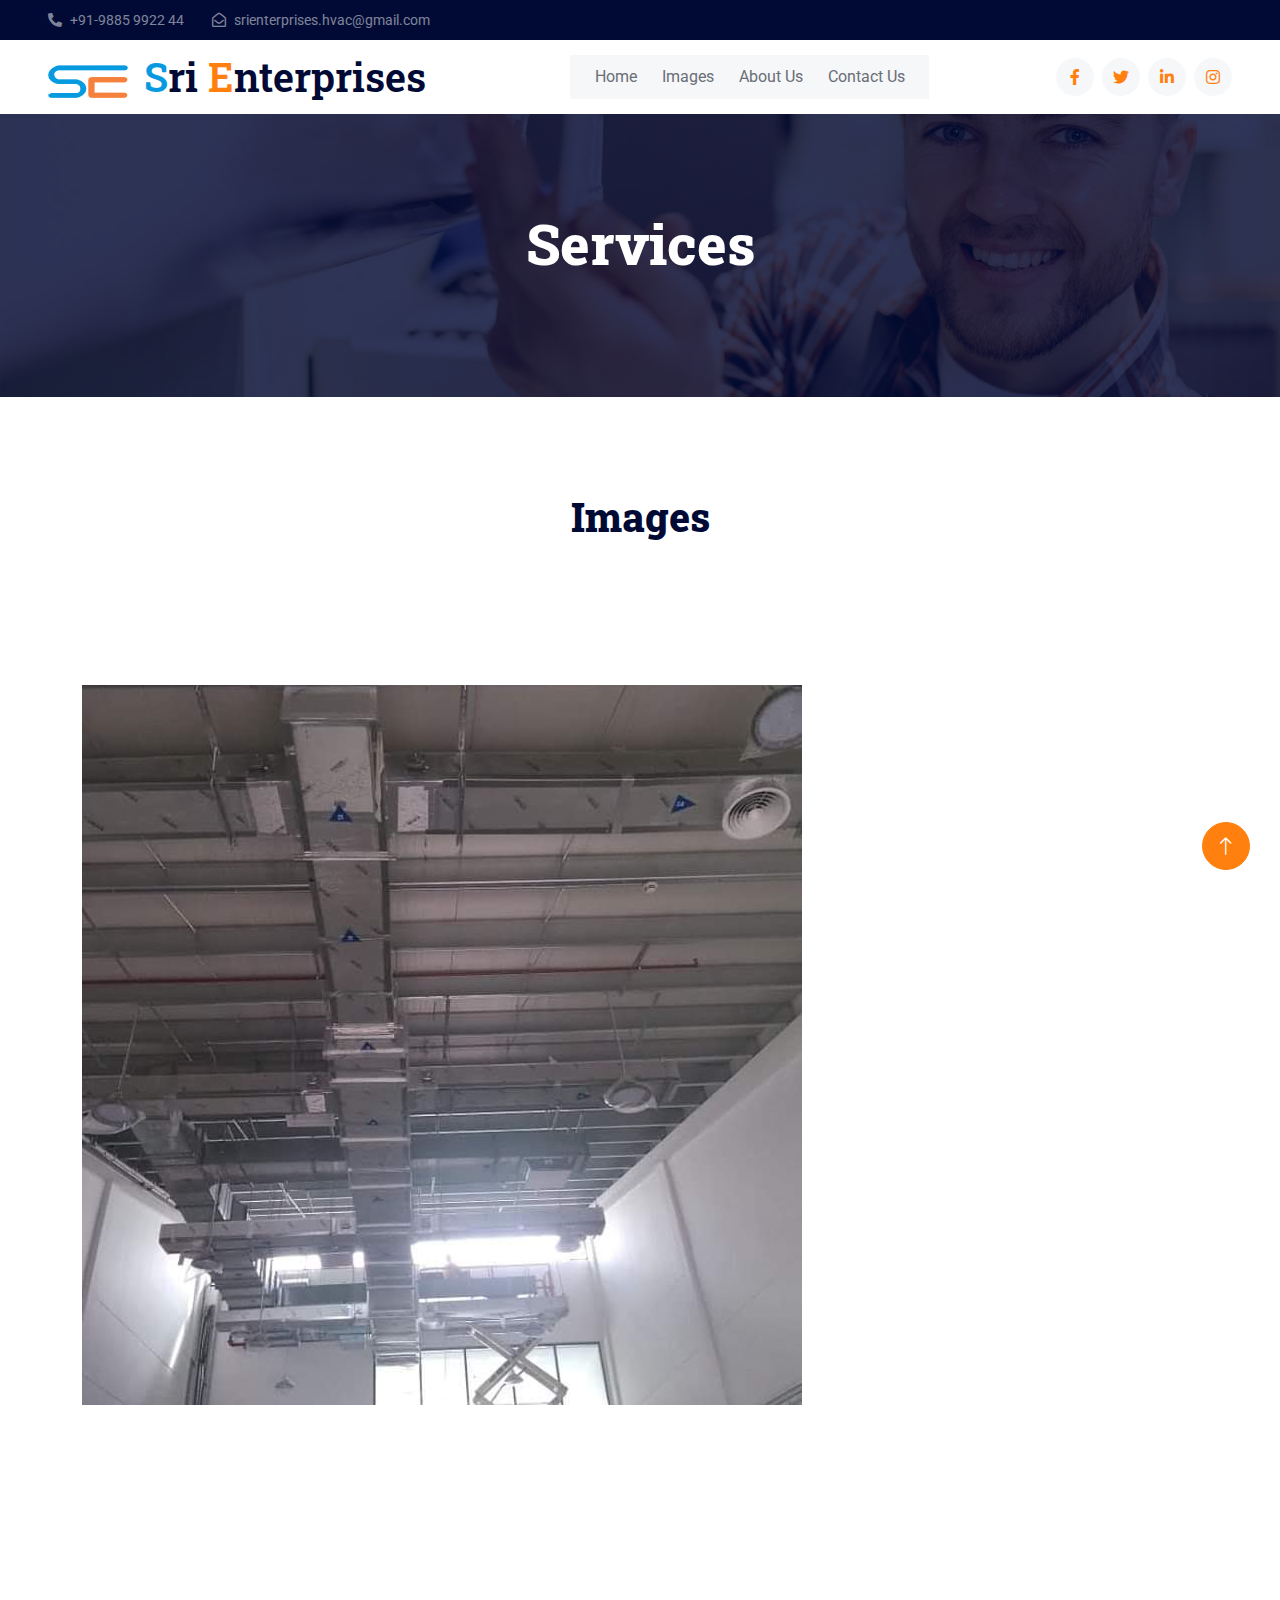
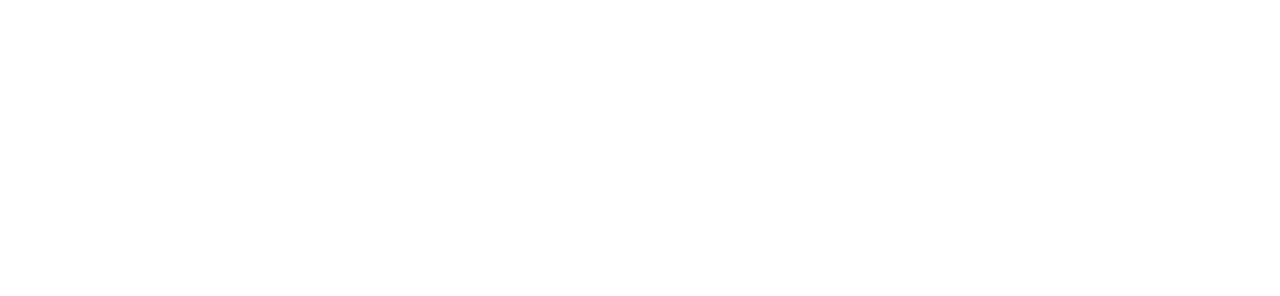
<file: images.html>
<!DOCTYPE html>
<html lang="en">

<head>
    <meta charset="utf-8">
    <title>Sri Enterprises - AC Repair Service</title>
    <meta content="width=device-width, initial-scale=1.0" name="viewport">
    <meta content="" name="keywords">
    <meta content="" name="description">

    <!-- Favicon -->
    <link href="img/favicon.ico" rel="icon">

    <!-- Google Web Fonts -->
    <link rel="preconnect" href="https://fonts.googleapis.com">
    <link rel="preconnect" href="https://fonts.gstatic.com" crossorigin>
    <link href="https://fonts.googleapis.com/css2?family=Roboto+Slab:wght@400;600;800&family=Roboto:wght@400;500;700&display=swap" rel="stylesheet"> 

    <!-- Icon Font Stylesheet -->
    <link href="https://cdnjs.cloudflare.com/ajax/libs/font-awesome/5.10.0/css/all.min.css" rel="stylesheet">
    <link href="https://cdn.jsdelivr.net/npm/bootstrap-icons@1.4.1/font/bootstrap-icons.css" rel="stylesheet">

    <!-- Libraries Stylesheet -->
    <link href="lib/animate/animate.min.css" rel="stylesheet">
    <link href="lib/owlcarousel/assets/owl.carousel.min.css" rel="stylesheet">

    <!-- Customized Bootstrap Stylesheet -->
    <link href="css/bootstrap.min.css" rel="stylesheet">

    <!-- Template Stylesheet -->
    <link href="css/style.css" rel="stylesheet">
</head>

<body>
    <!-- Spinner Start -->
    <div id="spinner" class="show bg-white position-fixed translate-middle w-100 vh-100 top-50 start-50 d-flex align-items-center justify-content-center">
        <div class="spinner-grow text-primary" role="status"></div>
    </div>
    <!-- Spinner End -->


    <!-- Topbar Start -->
    <div class="container-fluid bg-dark text-white-50 py-2 px-0 d-none d-lg-block">
        <div class="row gx-0 align-items-center">
            <div class="col-lg-7 px-5 text-start">
                <div class="h-100 d-inline-flex align-items-center me-4">
                    <small class="fa fa-phone-alt me-2"></small>
                    <small>+91-9885 9922 44</small>
                </div>
                <div class="h-100 d-inline-flex align-items-center me-4">
                    <small class="far fa-envelope-open me-2"></small>
                    <small>srienterprises.hvac@gmail.com</small>
                </div>
            </div>
        </div>
    </div>
    <!-- Topbar End -->


    <!-- Navbar Start -->
    <nav class="navbar navbar-expand-lg bg-white navbar-light sticky-top px-4 px-lg-5">
        <a href="index.html" class="navbar-brand d-flex align-items-center">
            <h1 class="m-0"><img class="img-fluid me-3 logo" src="img/logo.png" alt=""><span class="color-one">S</span>ri <span class="color-two">E</span>nterprises</h1>
        </a>
        <button type="button" class="navbar-toggler" data-bs-toggle="collapse" data-bs-target="#navbarCollapse">
            <span class="navbar-toggler-icon"></span>
        </button>
        <div class="collapse navbar-collapse" id="navbarCollapse">
            <div class="navbar-nav mx-auto bg-light pe-4 py-3 py-lg-0">
                <a href="index.html" class="nav-item nav-link">Home</a>
                <a href="images.html" class="nav-item nav-link">Images</a>
                <a href="about.html" class="nav-item nav-link">About Us</a>
                <a href="contact.html" class="nav-item nav-link">Contact Us</a>
            </div>
            <div class="h-100 d-lg-inline-flex align-items-center d-none">
                <a class="btn btn-square rounded-circle bg-light text-primary me-2" href=""><i class="fab fa-facebook-f"></i></a>
                <a class="btn btn-square rounded-circle bg-light text-primary me-2" href=""><i class="fab fa-twitter"></i></a>
                <a class="btn btn-square rounded-circle bg-light text-primary me-2" href=""><i class="fab fa-linkedin-in"></i></a>
                <a class="btn btn-square rounded-circle bg-light text-primary me-0" href=""><i class="fab fa-instagram"></i></a>
            </div>
        </div>
    </nav>
    <!-- Navbar End -->


    <!-- Page Header Start -->
    <div class="container-fluid page-header py-5 mb-5 wow fadeIn" data-wow-delay="0.1s">
        <div class="container text-center py-5">
            <h1 class="display-4 text-white animated slideInDown mb-4">Services</h1>
        </div>
    </div>
    <!-- Page Header End -->


    <!-- Service Start -->
    <div class="container-xxl py-5">
        <div class="container">
            <div class="text-center mx-auto wow fadeInUp" data-wow-delay="0.1s" style="max-width: 500px;">
                <h1 class="display-6 mb-5">Images</h1>
            </div>
        </div>
    </div>
    <!-- Service End -->
    <div class="container-xxl py-5" id="service1">
        <div class="container">
            <div class="d-flex">
                <img class="img-fluid" src="all-img/image1.jpg" alt="">
            </div>
        </div>
    </div>



    <!-- Footer Start -->
    <div class="container-fluid bg-dark footer mt-5 pt-5 wow fadeIn" data-wow-delay="0.1s">
        <div class="container py-5">
            <div class="row g-5">
                <div class="col-lg-4 col-md-6 align-items-center">
                    <h5 class="text-light mb-4">Get In Touch</h5>
                    <p><i class="fa fa-map-marker-alt me-3"></i>Kukatpally, Hyderabad</p>
                    <p><i class="fa fa-phone-alt me-3"></i>+91-9885 9922 44</p>
                    <p><i class="fa fa-envelope me-3"></i>srienterprises.hvac@gmail.com</p>
                </div>
                <div class="col-lg-4 col-md-6">
                    <h5 class="text-light mb-4">Our Services</h5>
                    <a class="btn btn-link" href="">AC Installation</a>
                    <a class="btn btn-link" href="">Cooling Services</a>
                    <a class="btn btn-link" href="">Heating Services</a>
                    <a class="btn btn-link" href="">Annual Inspections</a>
                </div>
                <div class="col-lg-3 col-md-6">
                    <h5 class="text-light mb-4">Follow Us</h5>
                    <div class="d-flex">
                        <a class="btn btn-square rounded-circle me-1" href=""><i class="fab fa-twitter"></i></a>
                        <a class="btn btn-square rounded-circle me-1" href=""><i class="fab fa-facebook-f"></i></a>
                        <a class="btn btn-square rounded-circle me-1" href=""><i class="fab fa-youtube"></i></a>
                        <a class="btn btn-square rounded-circle me-1" href=""><i class="fab fa-linkedin-in"></i></a>
                    </div>
                </div>
            </div>
        </div>
        <div class="container-fluid copyright">
            <div class="container">
                <div class="row">
                    <div class="col-md-6 text-center text-md-start mb-3 mb-md-0">
                        &copy; <a href="#">Your Site Name</a>, All Right Reserved.
                    </div>
                    <div class="col-md-6 text-center text-md-end">
                        <!--/*** This template is free as long as you keep the footer author’s credit link/attribution link/backlink. If you'd like to use the template without the footer author’s credit link/attribution link/backlink, you can purchase the Credit Removal License from "https://htmlcodex.com/credit-removal". Thank you for your support. ***/-->
                        Designed By <a href="https://htmlcodex.com">HTML Codex</a>
                    </div>
                </div>
            </div>
        </div>
    </div>
    <!-- Footer End -->


    <!-- Back to Top -->
    <a href="#" class="btn btn-lg btn-primary btn-lg-square rounded-circle back-to-top"><i class="bi bi-arrow-up"></i></a>


    <!-- JavaScript Libraries -->
    <script src="https://code.jquery.com/jquery-3.4.1.min.js"></script>
    <script src="https://cdn.jsdelivr.net/npm/bootstrap@5.0.0/dist/js/bootstrap.bundle.min.js"></script>
    <script src="lib/wow/wow.min.js"></script>
    <script src="lib/easing/easing.min.js"></script>
    <script src="lib/waypoints/waypoints.min.js"></script>
    <script src="lib/owlcarousel/owl.carousel.min.js"></script>
    <script src="lib/counterup/counterup.min.js"></script>
    <script src="lib/parallax/parallax.min.js"></script>

    <!-- Template Javascript -->
    <script src="js/main.js"></script>
</body>

</html>
</file>
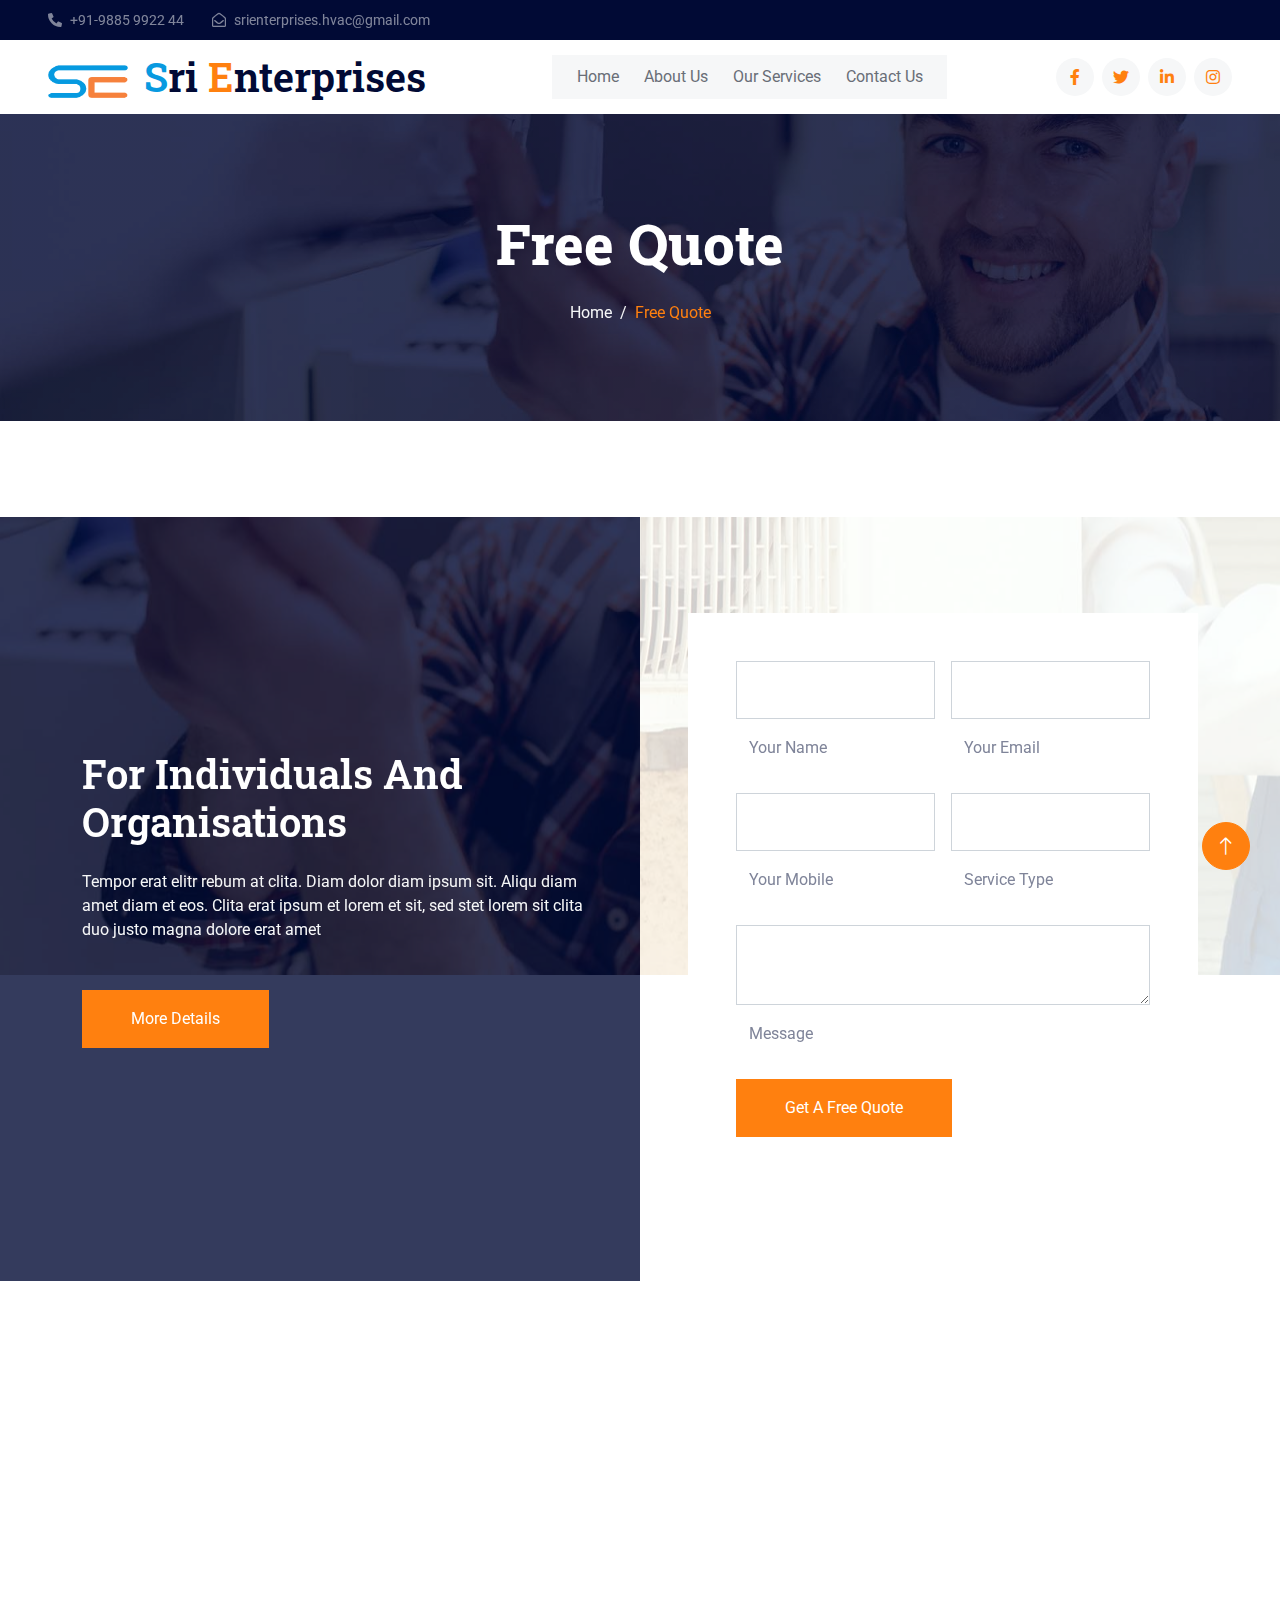
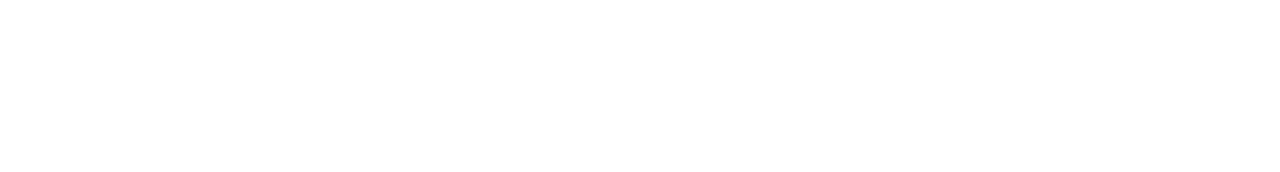
<file: quote.html>
<!DOCTYPE html>
<html lang="en">

<head>
    <meta charset="utf-8">
    <title>Sri Enterprises - AC Repair Service</title>
    <meta content="width=device-width, initial-scale=1.0" name="viewport">
    <meta content="" name="keywords">
    <meta content="" name="description">

    <!-- Favicon -->
    <link href="img/favicon.ico" rel="icon">

    <!-- Google Web Fonts -->
    <link rel="preconnect" href="https://fonts.googleapis.com">
    <link rel="preconnect" href="https://fonts.gstatic.com" crossorigin>
    <link href="https://fonts.googleapis.com/css2?family=Roboto+Slab:wght@400;600;800&family=Roboto:wght@400;500;700&display=swap" rel="stylesheet"> 

    <!-- Icon Font Stylesheet -->
    <link href="https://cdnjs.cloudflare.com/ajax/libs/font-awesome/5.10.0/css/all.min.css" rel="stylesheet">
    <link href="https://cdn.jsdelivr.net/npm/bootstrap-icons@1.4.1/font/bootstrap-icons.css" rel="stylesheet">

    <!-- Libraries Stylesheet -->
    <link href="lib/animate/animate.min.css" rel="stylesheet">
    <link href="lib/owlcarousel/assets/owl.carousel.min.css" rel="stylesheet">

    <!-- Customized Bootstrap Stylesheet -->
    <link href="css/bootstrap.min.css" rel="stylesheet">

    <!-- Template Stylesheet -->
    <link href="css/style.css" rel="stylesheet">
</head>

<body>
    <!-- Spinner Start -->
    <div id="spinner" class="show bg-white position-fixed translate-middle w-100 vh-100 top-50 start-50 d-flex align-items-center justify-content-center">
        <div class="spinner-grow text-primary" role="status"></div>
    </div>
    <!-- Spinner End -->


    <!-- Topbar Start -->
    <div class="container-fluid bg-dark text-white-50 py-2 px-0 d-none d-lg-block">
        <div class="row gx-0 align-items-center">
            <div class="col-lg-7 px-5 text-start">
                <div class="h-100 d-inline-flex align-items-center me-4">
                    <small class="fa fa-phone-alt me-2"></small>
                    <small>+91-9885 9922 44</small>
                </div>
                <div class="h-100 d-inline-flex align-items-center me-4">
                    <small class="far fa-envelope-open me-2"></small>
                    <small>srienterprises.hvac@gmail.com</small>
                </div>
            </div>
        </div>
    </div>
    <!-- Topbar End -->


    <!-- Navbar Start -->
    <nav class="navbar navbar-expand-lg bg-white navbar-light sticky-top px-4 px-lg-5">
        <a href="index.html" class="navbar-brand d-flex align-items-center">
            <h1 class="m-0"><img class="img-fluid me-3 logo" src="img/logo.png" alt=""><span class="color-one">S</span>ri <span class="color-two">E</span>nterprises</h1>
        </a>
        <button type="button" class="navbar-toggler" data-bs-toggle="collapse" data-bs-target="#navbarCollapse">
            <span class="navbar-toggler-icon"></span>
        </button>
        <div class="collapse navbar-collapse" id="navbarCollapse">
            <div class="navbar-nav mx-auto bg-light pe-4 py-3 py-lg-0">
                <a href="index.html" class="nav-item nav-link">Home</a>
                <a href="about.html" class="nav-item nav-link">About Us</a>
                <a href="service.html" class="nav-item nav-link">Our Services</a>
                <a href="contact.html" class="nav-item nav-link">Contact Us</a>
            </div>
            <div class="h-100 d-lg-inline-flex align-items-center d-none">
                <a class="btn btn-square rounded-circle bg-light text-primary me-2" href=""><i class="fab fa-facebook-f"></i></a>
                <a class="btn btn-square rounded-circle bg-light text-primary me-2" href=""><i class="fab fa-twitter"></i></a>
                <a class="btn btn-square rounded-circle bg-light text-primary me-2" href=""><i class="fab fa-linkedin-in"></i></a>
                <a class="btn btn-square rounded-circle bg-light text-primary me-0" href=""><i class="fab fa-instagram"></i></a>
            </div>
        </div>
    </nav>
    <!-- Navbar End -->


    <!-- Page Header Start -->
    <div class="container-fluid page-header py-5 mb-5 wow fadeIn" data-wow-delay="0.1s">
        <div class="container text-center py-5">
            <h1 class="display-4 text-white animated slideInDown mb-4">Free Quote</h1>
            <nav aria-label="breadcrumb animated slideInDown">
                <ol class="breadcrumb justify-content-center mb-0">
                    <li class="breadcrumb-item"><a href="#">Home</a></li>
                    <li class="breadcrumb-item active" aria-current="page">Free Quote</li>
                </ol>
            </nav>
        </div>
    </div>
    <!-- Page Header End -->


    <!-- Quote Start -->
    <div class="container-fluid overflow-hidden px-lg-0" style="margin: 6rem 0;">
        <div class="container quote px-lg-0">
            <div class="row g-0 mx-lg-0">
                <div class="col-lg-6 quote-text" data-parallax="scroll" data-image-src="img/carousel-1.jpg">
                    <div class="h-100 px-4 px-sm-5 ps-lg-0 wow fadeIn" data-wow-delay="0.1s">
                        <h1 class="text-white mb-4">For Individuals And Organisations</h1>
                        <p class="text-light mb-5">Tempor erat elitr rebum at clita. Diam dolor diam ipsum sit. Aliqu diam amet diam et eos. Clita erat ipsum et lorem et sit, sed stet lorem sit clita duo justo magna dolore erat amet</p>
                        <a href="" class="align-self-start btn btn-primary py-3 px-5">More Details</a>
                    </div>
                </div>
                <div class="col-lg-6 quote-form" data-parallax="scroll" data-image-src="img/carousel-2.jpg">
                    <div class="h-100 px-4 px-sm-5 pe-lg-0 wow fadeIn" data-wow-delay="0.5s">
                        <div class="bg-white p-4 p-sm-5">
                            <div class="row g-3">
                                <div class="col-sm-6">
                                    <div class="form-floating">
                                        <input type="text" class="form-control" id="gname" placeholder="Gurdian Name">
                                        <label for="gname">Your Name</label>
                                    </div>
                                </div>
                                <div class="col-sm-6">
                                    <div class="form-floating">
                                        <input type="email" class="form-control" id="gmail" placeholder="Gurdian Email">
                                        <label for="gmail">Your Email</label>
                                    </div>
                                </div>
                                <div class="col-sm-6">
                                    <div class="form-floating">
                                        <input type="text" class="form-control" id="cname" placeholder="Child Name">
                                        <label for="cname">Your Mobile</label>
                                    </div>
                                </div>
                                <div class="col-sm-6">
                                    <div class="form-floating">
                                        <input type="text" class="form-control" id="cage" placeholder="Child Age">
                                        <label for="cage">Service Type</label>
                                    </div>
                                </div>
                                <div class="col-12">
                                    <div class="form-floating">
                                        <textarea class="form-control" placeholder="Leave a message here" id="message" style="height: 80px"></textarea>
                                        <label for="message">Message</label>
                                    </div>
                                </div>
                                <div class="col-12">
                                    <button class="btn btn-primary py-3 px-5" type="submit">Get A Free Quote</button>
                                </div>
                            </div>
                        </div>
                    </div>
                </div>
            </div>
        </div>
    </div>
    <!-- Quote End -->
        

    <!-- Footer Start -->
    <div class="container-fluid bg-dark footer mt-5 pt-5 wow fadeIn" data-wow-delay="0.1s">
        <div class="container py-5">
            <div class="row g-5">
                <div class="col-lg-4 col-md-6 align-items-center">
                    <h5 class="text-light mb-4">Get In Touch</h5>
                    <p><i class="fa fa-map-marker-alt me-3"></i>Kukatpally, Hyderabad</p>
                    <p><i class="fa fa-phone-alt me-3"></i>+91-9885 9922 44</p>
                    <p><i class="fa fa-envelope me-3"></i>srienterprises.hvac@gmail.com</p>
                </div>
                <div class="col-lg-4 col-md-6">
                    <h5 class="text-light mb-4">Our Services</h5>
                    <a class="btn btn-link" href="">AC Installation</a>
                    <a class="btn btn-link" href="">Cooling Services</a>
                    <a class="btn btn-link" href="">Heating Services</a>
                    <a class="btn btn-link" href="">Annual Inspections</a>
                </div>
                <div class="col-lg-3 col-md-6">
                    <h5 class="text-light mb-4">Follow Us</h5>
                    <div class="d-flex">
                        <a class="btn btn-square rounded-circle me-1" href=""><i class="fab fa-twitter"></i></a>
                        <a class="btn btn-square rounded-circle me-1" href=""><i class="fab fa-facebook-f"></i></a>
                        <a class="btn btn-square rounded-circle me-1" href=""><i class="fab fa-youtube"></i></a>
                        <a class="btn btn-square rounded-circle me-1" href=""><i class="fab fa-linkedin-in"></i></a>
                    </div>
                </div>
            </div>
        </div>
        <div class="container-fluid copyright">
            <div class="container">
                <div class="row">
                    <div class="col-md-6 text-center text-md-start mb-3 mb-md-0">
                        &copy; <a href="#">Your Site Name</a>, All Right Reserved.
                    </div>
                    <div class="col-md-6 text-center text-md-end">
                        <!--/*** This template is free as long as you keep the footer author’s credit link/attribution link/backlink. If you'd like to use the template without the footer author’s credit link/attribution link/backlink, you can purchase the Credit Removal License from "https://htmlcodex.com/credit-removal". Thank you for your support. ***/-->
                        Designed By <a href="https://htmlcodex.com">HTML Codex</a>
                    </div>
                </div>
            </div>
        </div>
    </div>
    <!-- Footer End -->


    <!-- Back to Top -->
    <a href="#" class="btn btn-lg btn-primary btn-lg-square rounded-circle back-to-top"><i class="bi bi-arrow-up"></i></a>


    <!-- JavaScript Libraries -->
    <script src="https://code.jquery.com/jquery-3.4.1.min.js"></script>
    <script src="https://cdn.jsdelivr.net/npm/bootstrap@5.0.0/dist/js/bootstrap.bundle.min.js"></script>
    <script src="lib/wow/wow.min.js"></script>
    <script src="lib/easing/easing.min.js"></script>
    <script src="lib/waypoints/waypoints.min.js"></script>
    <script src="lib/owlcarousel/owl.carousel.min.js"></script>
    <script src="lib/counterup/counterup.min.js"></script>
    <script src="lib/parallax/parallax.min.js"></script>

    <!-- Template Javascript -->
    <script src="js/main.js"></script>
</body>

</html>
</file>
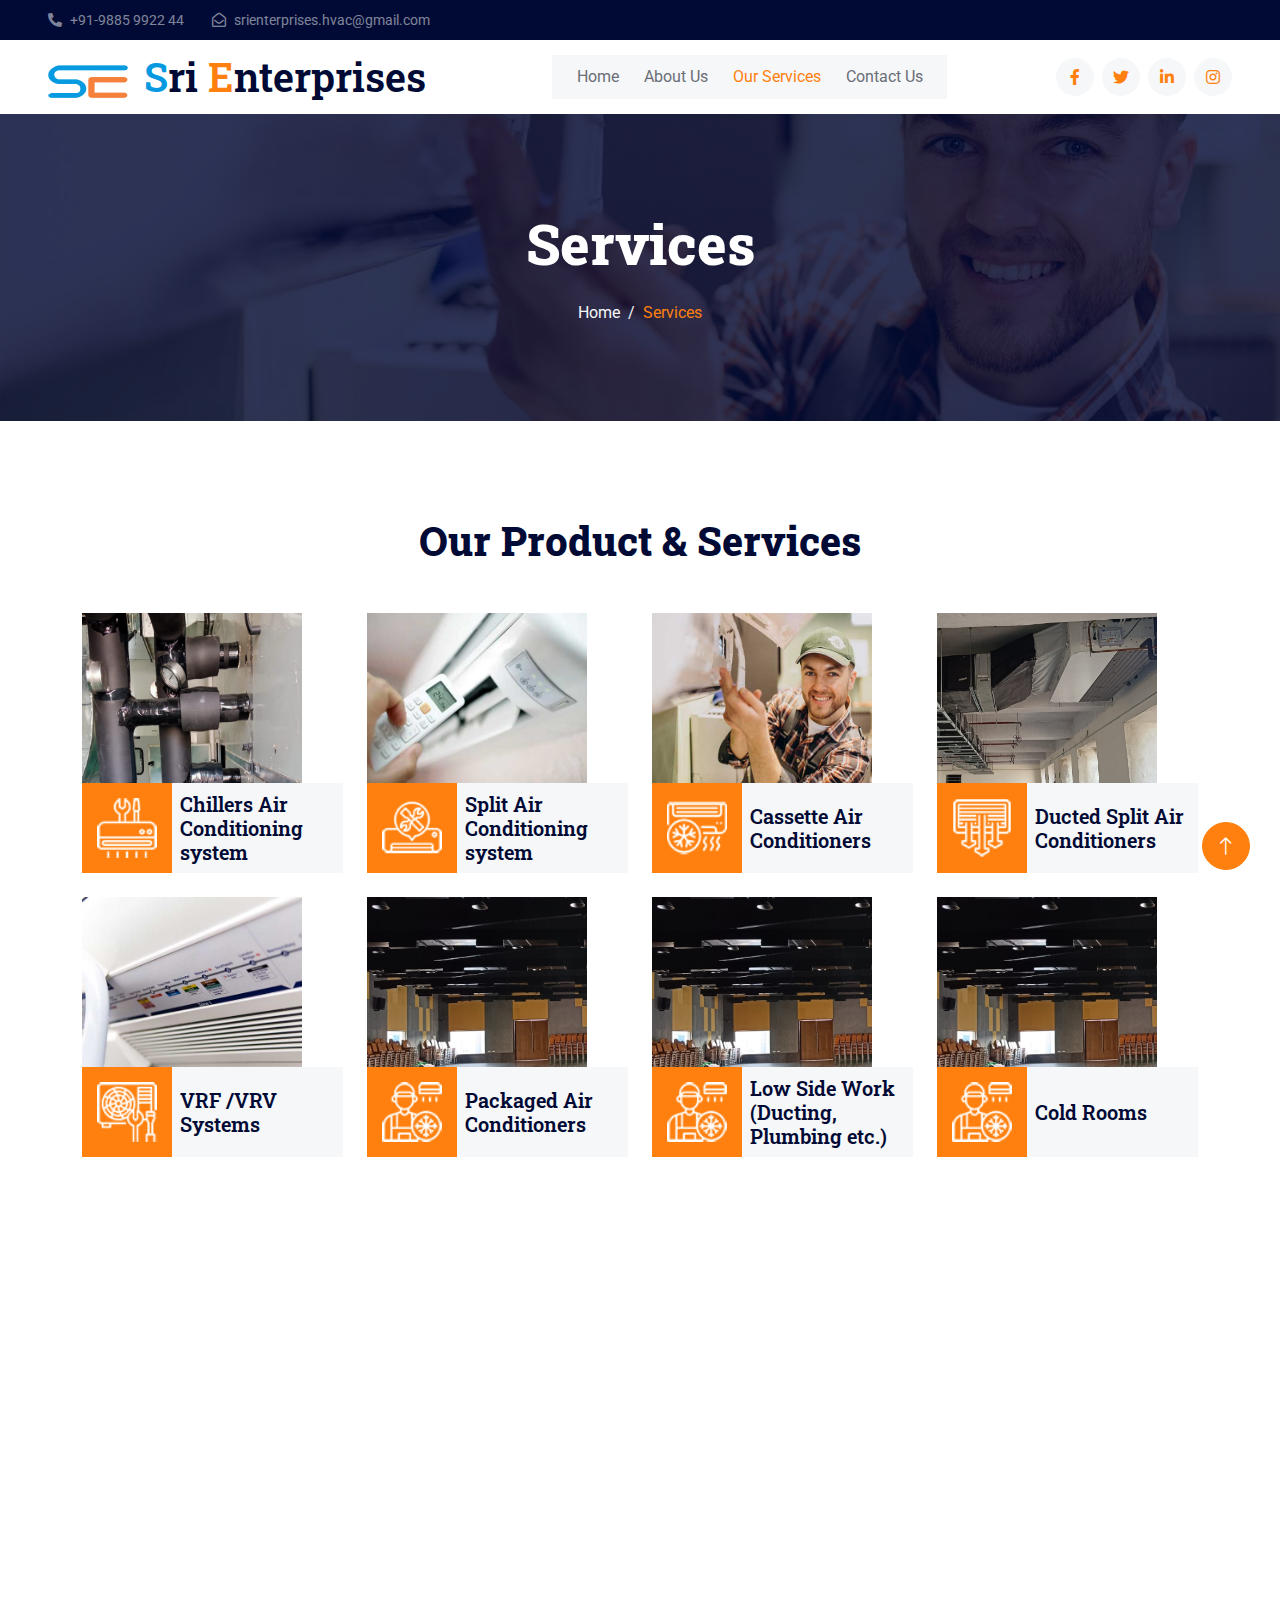
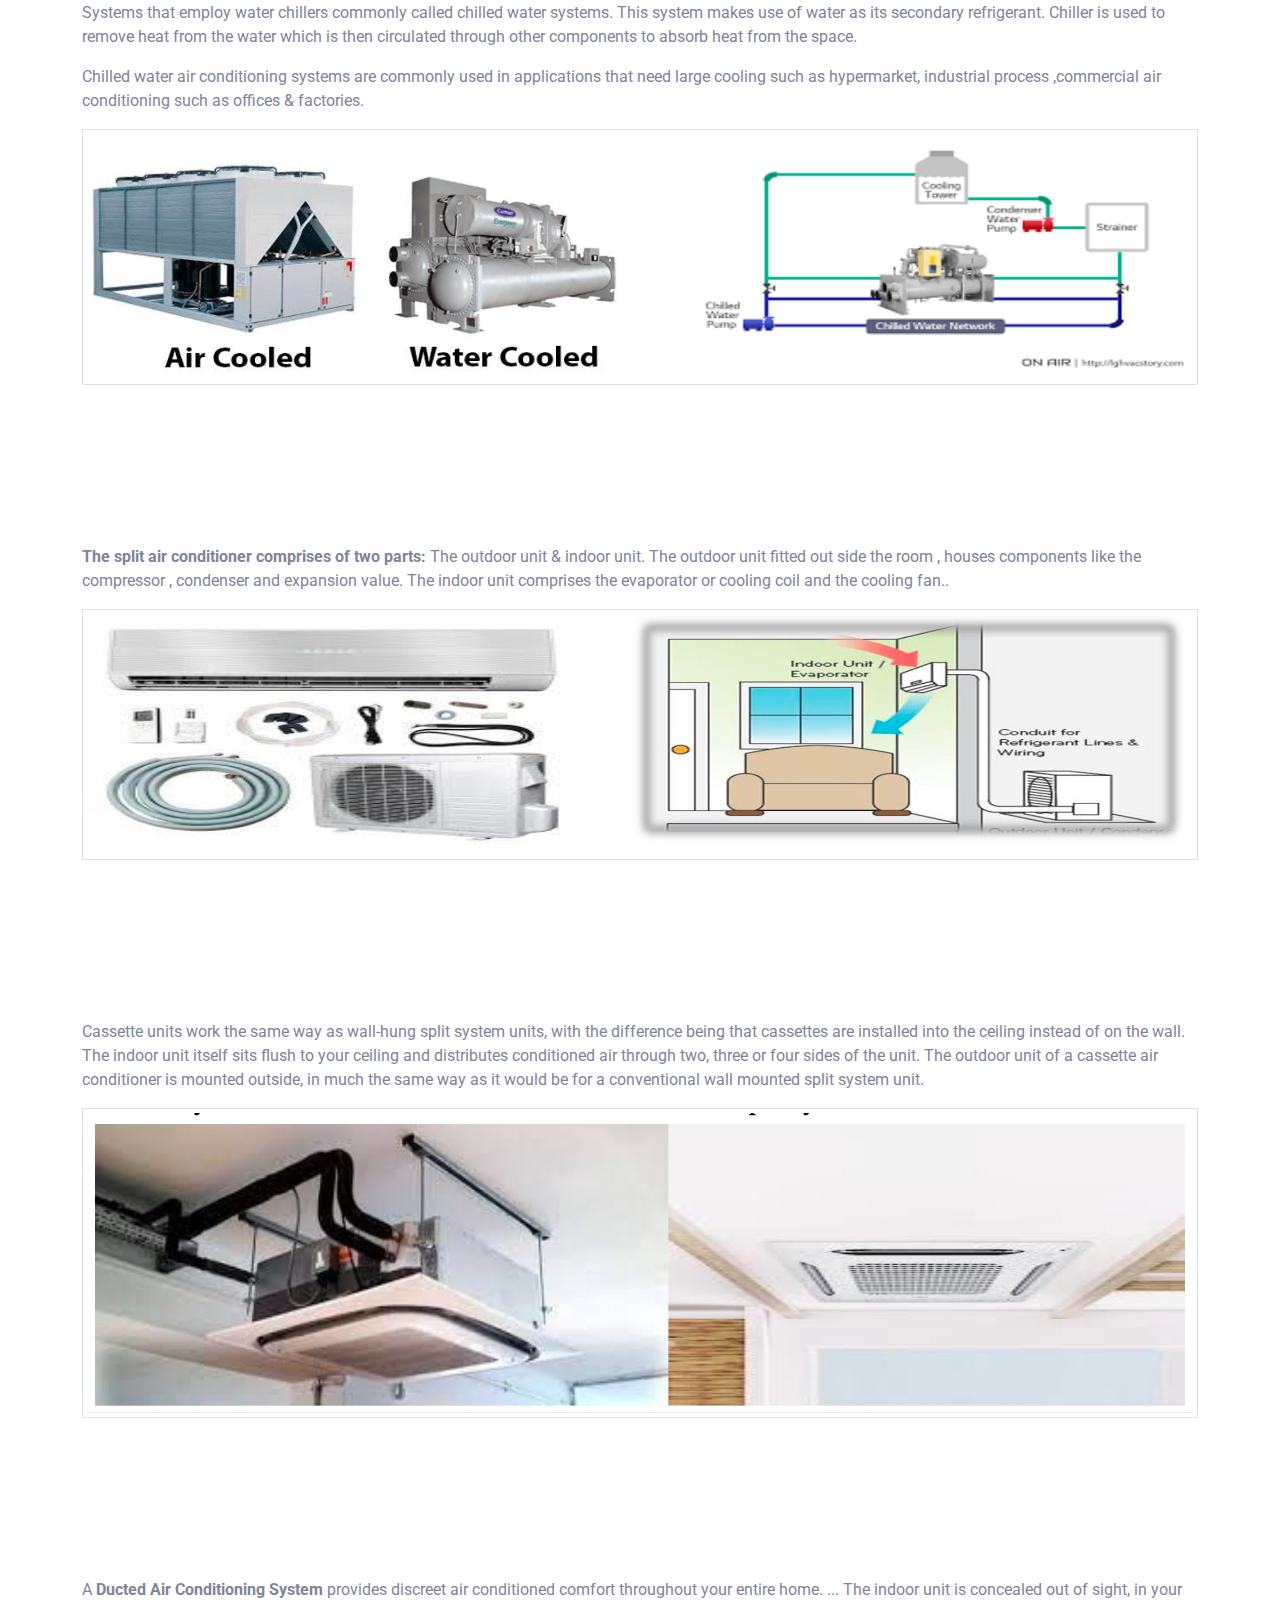
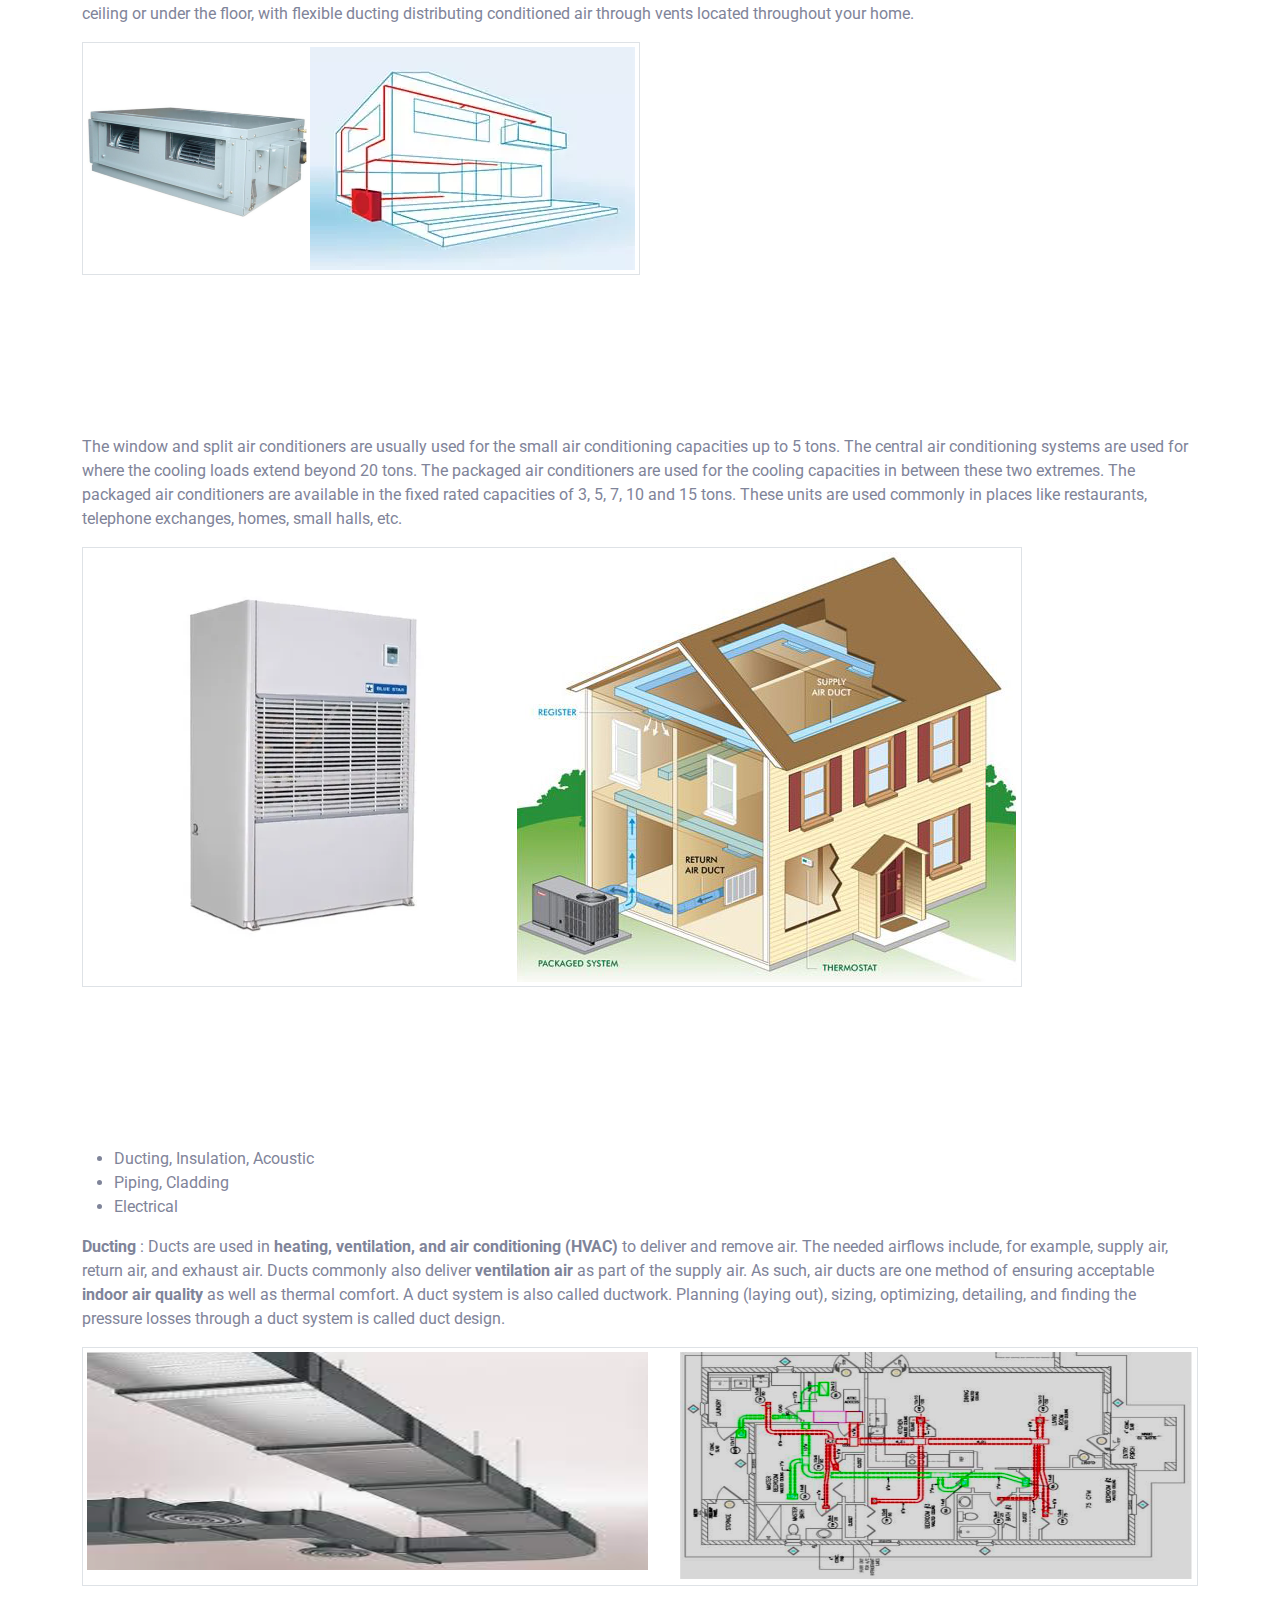
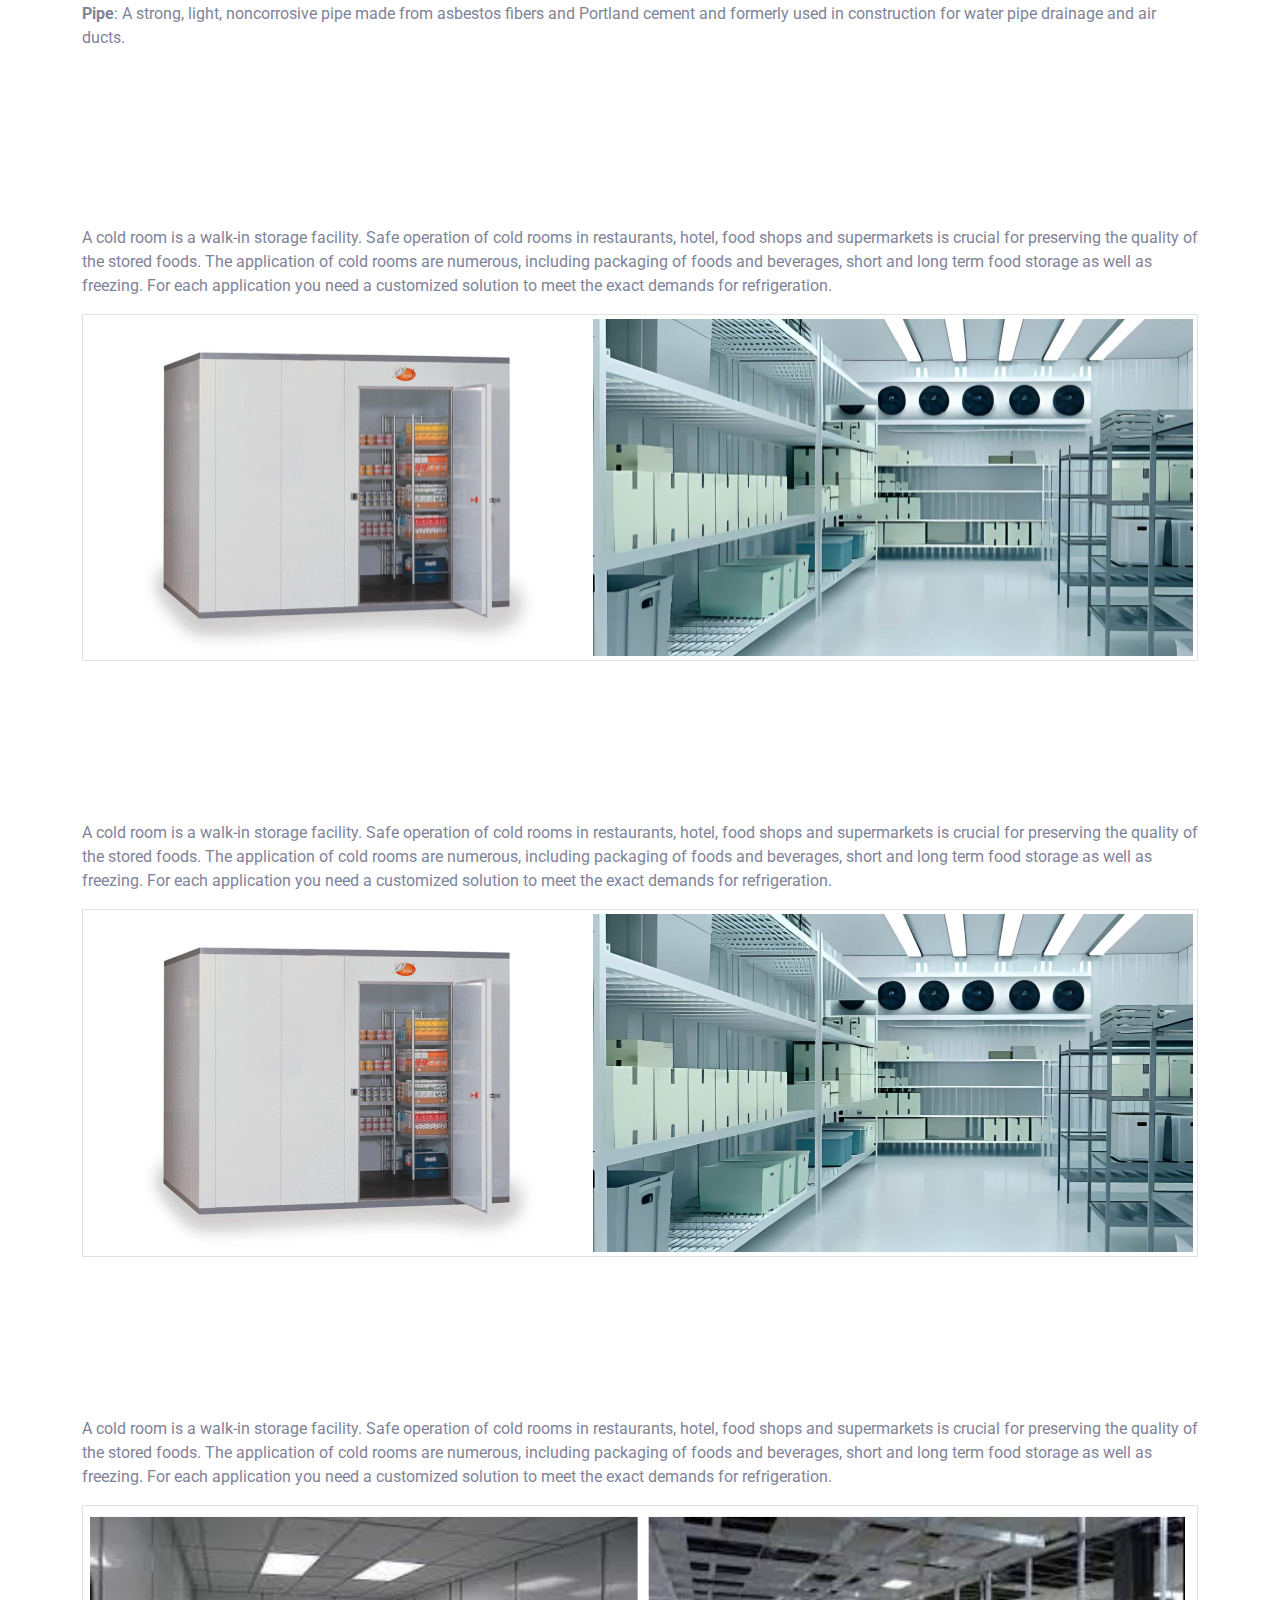
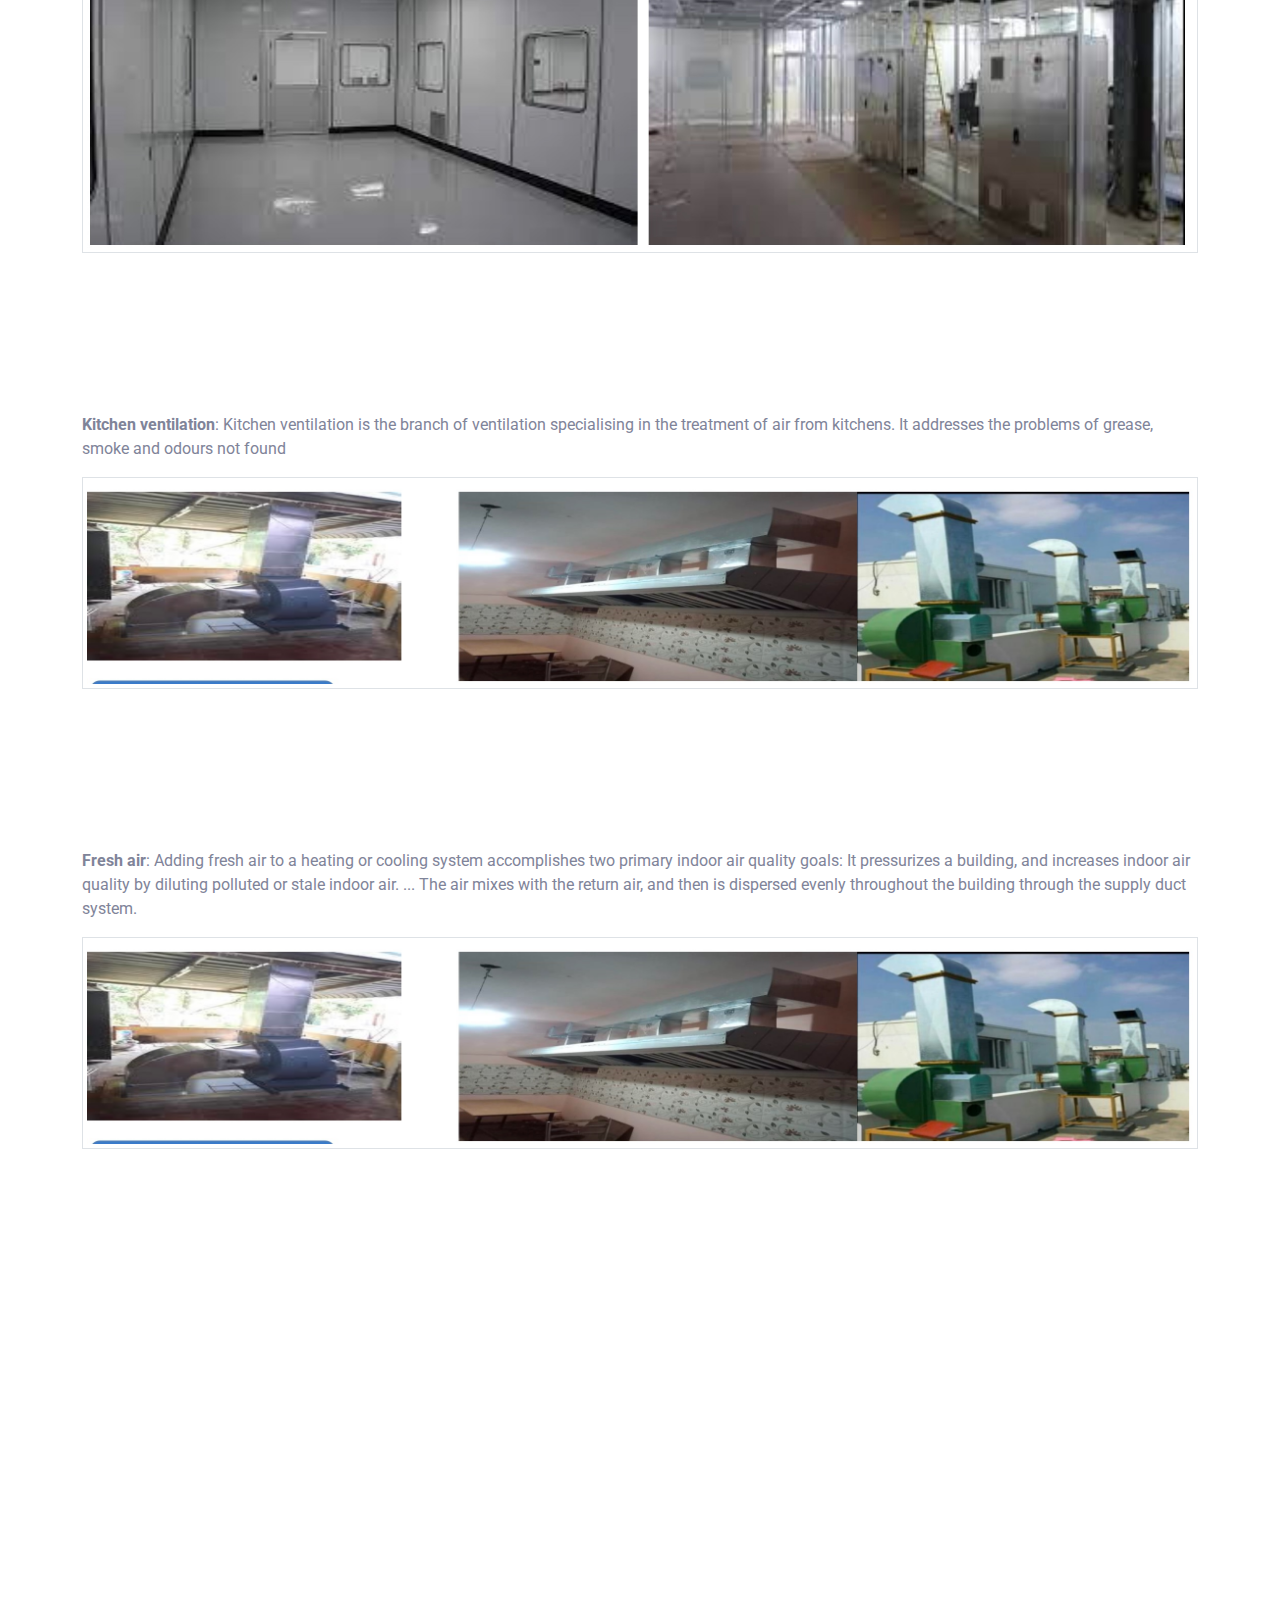
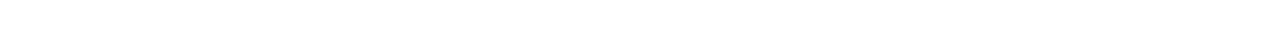
<file: service.html>
<!DOCTYPE html>
<html lang="en">

<head>
    <meta charset="utf-8">
    <title>Sri Enterprises - AC Repair Service</title>
    <meta content="width=device-width, initial-scale=1.0" name="viewport">
    <meta content="" name="keywords">
    <meta content="" name="description">

    <!-- Favicon -->
    <link href="img/favicon.ico" rel="icon">

    <!-- Google Web Fonts -->
    <link rel="preconnect" href="https://fonts.googleapis.com">
    <link rel="preconnect" href="https://fonts.gstatic.com" crossorigin>
    <link href="https://fonts.googleapis.com/css2?family=Roboto+Slab:wght@400;600;800&family=Roboto:wght@400;500;700&display=swap" rel="stylesheet"> 

    <!-- Icon Font Stylesheet -->
    <link href="https://cdnjs.cloudflare.com/ajax/libs/font-awesome/5.10.0/css/all.min.css" rel="stylesheet">
    <link href="https://cdn.jsdelivr.net/npm/bootstrap-icons@1.4.1/font/bootstrap-icons.css" rel="stylesheet">

    <!-- Libraries Stylesheet -->
    <link href="lib/animate/animate.min.css" rel="stylesheet">
    <link href="lib/owlcarousel/assets/owl.carousel.min.css" rel="stylesheet">

    <!-- Customized Bootstrap Stylesheet -->
    <link href="css/bootstrap.min.css" rel="stylesheet">

    <!-- Template Stylesheet -->
    <link href="css/style.css" rel="stylesheet">
</head>

<body>
    <!-- Spinner Start -->
    <div id="spinner" class="show bg-white position-fixed translate-middle w-100 vh-100 top-50 start-50 d-flex align-items-center justify-content-center">
        <div class="spinner-grow text-primary" role="status"></div>
    </div>
    <!-- Spinner End -->


    <!-- Topbar Start -->
    <div class="container-fluid bg-dark text-white-50 py-2 px-0 d-none d-lg-block">
        <div class="row gx-0 align-items-center">
            <div class="col-lg-7 px-5 text-start">
                <div class="h-100 d-inline-flex align-items-center me-4">
                    <small class="fa fa-phone-alt me-2"></small>
                    <small>+91-9885 9922 44</small>
                </div>
                <div class="h-100 d-inline-flex align-items-center me-4">
                    <small class="far fa-envelope-open me-2"></small>
                    <small>srienterprises.hvac@gmail.com</small>
                </div>
            </div>
        </div>
    </div>
    <!-- Topbar End -->


    <!-- Navbar Start -->
    <nav class="navbar navbar-expand-lg bg-white navbar-light sticky-top px-4 px-lg-5">
        <a href="index.html" class="navbar-brand d-flex align-items-center">
            <h1 class="m-0"><img class="img-fluid me-3 logo" src="img/logo.png" alt=""><span class="color-one">S</span>ri <span class="color-two">E</span>nterprises</h1>
        </a>
        <button type="button" class="navbar-toggler" data-bs-toggle="collapse" data-bs-target="#navbarCollapse">
            <span class="navbar-toggler-icon"></span>
        </button>
        <div class="collapse navbar-collapse" id="navbarCollapse">
            <div class="navbar-nav mx-auto bg-light pe-4 py-3 py-lg-0">
                <a href="index.html" class="nav-item nav-link">Home</a>
                <a href="about.html" class="nav-item nav-link">About Us</a>
                <a href="service.html" class="nav-item nav-link active">Our Services</a>                
                <a href="contact.html" class="nav-item nav-link">Contact Us</a>
            </div>
            <div class="h-100 d-lg-inline-flex align-items-center d-none">
                <a class="btn btn-square rounded-circle bg-light text-primary me-2" href=""><i class="fab fa-facebook-f"></i></a>
                <a class="btn btn-square rounded-circle bg-light text-primary me-2" href=""><i class="fab fa-twitter"></i></a>
                <a class="btn btn-square rounded-circle bg-light text-primary me-2" href=""><i class="fab fa-linkedin-in"></i></a>
                <a class="btn btn-square rounded-circle bg-light text-primary me-0" href=""><i class="fab fa-instagram"></i></a>
            </div>
        </div>
    </nav>
    <!-- Navbar End -->


    <!-- Page Header Start -->
    <div class="container-fluid page-header py-5 mb-5 wow fadeIn" data-wow-delay="0.1s">
        <div class="container text-center py-5">
            <h1 class="display-4 text-white animated slideInDown mb-4">Services</h1>
            <nav aria-label="breadcrumb animated slideInDown">
                <ol class="breadcrumb justify-content-center mb-0">
                    <li class="breadcrumb-item"><a href="#">Home</a></li>
                    <li class="breadcrumb-item active" aria-current="page">Services</li>
                </ol>
            </nav>
        </div>
    </div>
    <!-- Page Header End -->


    <!-- Service Start -->
    <div class="container-xxl py-5">
        <div class="container">
            <div class="text-center mx-auto wow fadeInUp" data-wow-delay="0.1s" style="max-width: 500px;">
                <h1 class="display-6 mb-5">Our Product & Services</h1>
            </div>
            <div class="row g-4 justify-content-center">
                <div class="col-lg-3 col-md-4 wow fadeInUp" data-wow-delay="0.1s">
                    <div class="service-item">
                        <img class="img-fluid" src="img/service-1.jpg" alt="">
                        <div class="d-flex align-items-center bg-light">
                            <div class="service-icon flex-shrink-0 bg-primary">
                                <img class="img-fluid" src="img/icon/icon-01-light.png" alt="">
                            </div>
                            <a class="h5 mx-2 mb-0" href="#service1">Chillers Air Conditioning system</a>
                        </div>
                    </div>
                </div>
                <div class="col-lg-3 col-md-4 wow fadeInUp" data-wow-delay="0.3s">
                    <div class="service-item">
                        <img class="img-fluid" src="img/service-2.jpg" alt="">
                        <div class="d-flex align-items-center bg-light">
                            <div class="service-icon flex-shrink-0 bg-primary">
                                <img class="img-fluid" src="img/icon/icon-02-light.png" alt="">
                            </div>
                            <a class="h5 mx-2 mb-0" href="#service2">Split Air Conditioning system</a>
                        </div>
                    </div>
                </div>
                <div class="col-lg-3 col-md-4 wow fadeInUp" data-wow-delay="0.5s">
                    <div class="service-item">
                        <img class="img-fluid" src="img/service-3.jpg" alt="">
                        <div class="d-flex align-items-center bg-light">
                            <div class="service-icon flex-shrink-0 bg-primary">
                                <img class="img-fluid" src="img/icon/icon-03-light.png" alt="">
                            </div>
                            <a class="h5 mx-2 mb-0" href="#service3">Cassette Air Conditioners</a>
                        </div>
                    </div>
                </div>
                <div class="col-lg-3 col-md-4 wow fadeInUp" data-wow-delay="0.1s">
                    <div class="service-item">
                        <img class="img-fluid" src="img/service-4.jpg" alt="">
                        <div class="d-flex align-items-center bg-light">
                            <div class="service-icon flex-shrink-0 bg-primary">
                                <img class="img-fluid" src="img/icon/icon-04-light.png" alt="">
                            </div>
                            <a class="h5 mx-2 mb-0" href="#service4">Ducted Split Air Conditioners</a>
                        </div>
                    </div>
                </div>
                <div class="col-lg-3 col-md-4 wow fadeInUp" data-wow-delay="0.3s">
                    <div class="service-item">
                        <img class="img-fluid" src="img/service-5.jpg" alt="">
                        <div class="d-flex align-items-center bg-light">
                            <div class="service-icon flex-shrink-0 bg-primary">
                                <img class="img-fluid" src="img/icon/icon-05-light.png" alt="">
                            </div>
                            <a class="h5 mx-2 mb-0" href="#service5">VRF /VRV Systems</a>
                        </div>
                    </div>
                </div>
                <div class="col-lg-3 col-md-4 wow fadeInUp" data-wow-delay="0.5s">
                    <div class="service-item">
                        <img class="img-fluid" src="img/service-6.jpg" alt="">
                        <div class="d-flex align-items-center bg-light">
                            <div class="service-icon flex-shrink-0 bg-primary">
                                <img class="img-fluid" src="img/icon/icon-06-light.png" alt="">
                            </div>
                            <a class="h5 mx-2 mb-0" href="#service6">Packaged Air Conditioners</a>
                        </div>
                    </div>
                </div>
                <div class="col-lg-3 col-md-4 wow fadeInUp" data-wow-delay="0.5s">
                    <div class="service-item">
                        <img class="img-fluid" src="img/service-6.jpg" alt="">
                        <div class="d-flex align-items-center bg-light">
                            <div class="service-icon flex-shrink-0 bg-primary">
                                <img class="img-fluid" src="img/icon/icon-06-light.png" alt="">
                            </div>
                            <a class="h5 mx-2 mb-0" href="#service7">Low Side Work (Ducting, Plumbing etc.)</a>
                        </div>
                    </div>
                </div>
                <div class="col-lg-3 col-md-4 wow fadeInUp" data-wow-delay="0.5s">
                    <div class="service-item">
                        <img class="img-fluid" src="img/service-6.jpg" alt="">
                        <div class="d-flex align-items-center bg-light">
                            <div class="service-icon flex-shrink-0 bg-primary">
                                <img class="img-fluid" src="img/icon/icon-06-light.png" alt="">
                            </div>
                            <a class="h5 mx-2 mb-0" href="#service8">Cold Rooms</a>
                        </div>
                    </div>
                </div>
                <div class="col-lg-3 col-md-4 wow fadeInUp" data-wow-delay="0.5s">
                    <div class="service-item">
                        <img class="img-fluid" src="img/service-6.jpg" alt="">
                        <div class="d-flex align-items-center bg-light">
                            <div class="service-icon flex-shrink-0 bg-primary">
                                <img class="img-fluid" src="img/icon/icon-06-light.png" alt="">
                            </div>
                            <a class="h5 mx-2 mb-0" href="#service9">Clean Rooms</a>
                        </div>
                    </div>
                </div>
                <div class="col-lg-3 col-md-4 wow fadeInUp" data-wow-delay="0.5s">
                    <div class="service-item">
                        <img class="img-fluid" src="img/service-6.jpg" alt="">
                        <div class="d-flex align-items-center bg-light">
                            <div class="service-icon flex-shrink-0 bg-primary">
                                <img class="img-fluid" src="img/icon/icon-06-light.png" alt="">
                            </div>
                            <a class="h5 mx-2 mb-0" href="#service10">Basement Ventilation System</a>
                        </div>
                    </div>
                </div>
                <div class="col-lg-3 col-md-4 wow fadeInUp" data-wow-delay="0.5s">
                    <div class="service-item">
                        <img class="img-fluid" src="img/service-6.jpg" alt="">
                        <div class="d-flex align-items-center bg-light">
                            <div class="service-icon flex-shrink-0 bg-primary">
                                <img class="img-fluid" src="img/icon/icon-06-light.png" alt="">
                            </div>
                            <a class="h5 mx-2 mb-0" href="#service11">Kitchen Exhaust System</a>
                        </div>
                    </div>
                </div>
                <div class="col-lg-3 col-md-4 wow fadeInUp" data-wow-delay="0.5s">
                    <div class="service-item">
                        <img class="img-fluid" src="img/service-6.jpg" alt="">
                        <div class="d-flex align-items-center bg-light">
                            <div class="service-icon flex-shrink-0 bg-primary">
                                <img class="img-fluid" src="img/icon/icon-06-light.png" alt="">
                            </div>
                            <a class="h5 mx-2 mb-0" href="#service11">Fresh and Exhaust Air Systemm</a>
                        </div>
                    </div>
                </div>
            </div>
        </div>
    </div>
    <!-- Service End -->
    <div class="container-xxl py-5" id="service1">
        <div class="container">
            <div class="wow fadeInUp" data-wow-delay="0.1s" >
                <h1 class="display-6 mb-3">Chillers Air Conditioning System</h1>
            </div>
            <div class="flex flex-column">
                <p>Systems that employ water chillers commonly called chilled water systems. This system makes use of water as its
                    secondary refrigerant. Chiller is used to remove heat from the water which is then circulated through other components to
                    absorb heat from the space.
                </p>
                <p>
                    Chilled water air conditioning systems are commonly used in applications that need large cooling such as hypermarket,
                    industrial process ,commercial air conditioning such as offices & factories.
                </p>
                <img class="img-fluid img-thumbnail" src="img/services/chillers.png" alt="Chillers Air Conditioning System">
            </div>
        </div>
    </div>

    <div class="container-xxl py-5" id="service2">
        <div class="container">
            <div class="wow fadeInUp" data-wow-delay="0.1s" >
                <h1 class="display-6 mb-3">Split Air Conditioning System</h1>
            </div>
            <div class="flex flex-column">
                <p><strong>The split air conditioner comprises of two parts:</strong> The outdoor unit & indoor unit. The outdoor unit fitted out side the
                    room , houses components like the compressor , condenser and expansion value. The indoor unit comprises the evaporator or
                    cooling coil and the cooling fan..
                </p>
                <img class="img-fluid img-thumbnail" src="img/services/split.png" alt="Split Air Conditioning System">
            </div>
        </div>
    </div>

    <div class="container-xxl py-5" id="service3">
        <div class="container">
            <div class="wow fadeInUp" data-wow-delay="0.1s" >
                <h1 class="display-6 mb-3">Cassette Air Conditioners</h1>
            </div>
            <div class="flex flex-column">
                <p>Cassette units work the same way as wall-hung split system units, with the difference being that cassettes are installed
                    into the ceiling instead of on the wall. The indoor unit itself sits flush to your ceiling and distributes conditioned air
                    through two, three or four sides of the unit. The outdoor unit of a cassette air conditioner is mounted outside, in much the
                    same way as it would be for a conventional wall mounted split system unit.
                </p>
                <img class="img-fluid img-thumbnail" src="img/services/cassette.jpeg" alt="Cassette Air Conditioners">
            </div>
        </div>
    </div>

    <div class="container-xxl py-5" id="service4">
        <div class="container">
            <div class="wow fadeInUp" data-wow-delay="0.1s" >
                <h1 class="display-6 mb-3">Ducted Split Air Conditioners</h1>
            </div>
            <div class="flex flex-column">
                <p>A <strong>Ducted Air Conditioning System</strong> provides discreet air conditioned comfort throughout your entire home. ... The
                    indoor unit is concealed out of sight, in your ceiling or under the floor, with flexible ducting distributing conditioned
                    air through vents located throughout your home.
                </p>
                <img class="img-fluid img-thumbnail" src="img/services/ducted.png" alt="Cassette Air Conditioners">
            </div>
        </div>
    </div>

    <div class="container-xxl py-5" id="service5">
        <div class="container">
            <div class="wow fadeInUp" data-wow-delay="0.1s" >
                <h1 class="display-6 mb-3">Packaged Air Conditioners</h1>
            </div>
            <div class="flex flex-column">
                <p>The window and split air conditioners are usually used for the small air conditioning capacities up to 5 tons. The central
                    air conditioning systems are used for where the cooling loads extend beyond 20 tons. The packaged air conditioners are
                    used for the cooling capacities in between these two extremes. The packaged air conditioners are available in the fixed
                    rated capacities of 3, 5, 7, 10 and 15 tons. These units are used commonly in places like restaurants, telephone exchanges,
                    homes, small halls, etc.
                </p>
                <img class="img-fluid img-thumbnail" src="img/services/packaged.png" alt="Cassette Air Conditioners">
            </div>
        </div>
    </div>

    <div class="container-xxl py-5" id="service6">
        <div class="container">
            <div class="wow fadeInUp" data-wow-delay="0.1s" >
                <h1 class="display-6 mb-3">Low side work</h1>
            </div>
            <ul>
                <li>Ducting, Insulation, Acoustic</li>
                <li>Piping, Cladding</li>
                <li>Electrical</li>
            </ul>
            <div class="flex flex-column">
                <p><strong>Ducting</strong> : Ducts are used in <strong>heating, ventilation, and air conditioning (HVAC)</strong> to deliver and remove air. The needed
                    airflows include, for example, supply air, return air, and exhaust air. Ducts commonly also deliver <strong>ventilation air</strong> as part
                    of the supply air. As such, air ducts are one method of ensuring acceptable <strong>indoor air quality</strong> as well as thermal comfort.
                    A duct system is also called ductwork. Planning (laying out), sizing, optimizing, detailing, and finding the pressure losses
                    through a duct system is called duct design.
                </p>
                <img class="img-fluid img-thumbnail" src="img/services/low-side.png" alt="Cassette Air Conditioners">
                <p class="mt-3">
                    <strong>Pipe</strong>: A strong, light, noncorrosive pipe made from asbestos fibers and Portland cement and
                    formerly used in construction for water pipe drainage and air ducts.
                </p>
            </div>
        </div>
    </div>

    <div class="container-xxl py-5" id="service7">
        <div class="container">
            <div class="wow fadeInUp" data-wow-delay="0.1s" >
                <h1 class="display-6 mb-3">Cold Room</h1>
            </div>
            <div class="flex flex-column">
                <p>A cold room is a walk-in storage facility. Safe operation of cold rooms in restaurants, hotel, food shops and supermarkets
                    is crucial for preserving the quality of the stored foods. The application of cold rooms are numerous, including packaging
                    of foods and beverages, short and long term food storage as well as freezing. For each application you need a customized
                    solution to meet the exact demands for refrigeration.
                </p>
                <img class="img-fluid img-thumbnail" src="img/services/cold-room.png" alt="Cassette Air Conditioners">
            </div>
        </div>
    </div>

    <div class="container-xxl py-5" id="service8">
        <div class="container">
            <div class="wow fadeInUp" data-wow-delay="0.1s" >
                <h1 class="display-6 mb-3">Clean Room</h1>
            </div>
            <div class="flex flex-column">
                <p>A cold room is a walk-in storage facility. Safe operation of cold rooms in restaurants, hotel, food shops and supermarkets
                    is crucial for preserving the quality of the stored foods. The application of cold rooms are numerous, including packaging
                    of foods and beverages, short and long term food storage as well as freezing. For each application you need a customized
                    solution to meet the exact demands for refrigeration.
                </p>
                <img class="img-fluid img-thumbnail" src="img/services/cold-room.png" alt="Cassette Air Conditioners">
            </div>
        </div>
    </div>

    <div class="container-xxl py-5" id="service9">
        <div class="container">
            <div class="wow fadeInUp" data-wow-delay="0.1s" >
                <h1 class="display-6 mb-3">Clean Room</h1>
            </div>
            <div class="flex flex-column">
                <p>A cold room is a walk-in storage facility. Safe operation of cold rooms in restaurants, hotel, food shops and supermarkets
                    is crucial for preserving the quality of the stored foods. The application of cold rooms are numerous, including packaging
                    of foods and beverages, short and long term food storage as well as freezing. For each application you need a customized
                    solution to meet the exact demands for refrigeration.
                </p>
                <img class="img-fluid img-thumbnail" src="img/services/clean-room.jpeg" alt="Cassette Air Conditioners">
            </div>
        </div>
    </div>

    <div class="container-xxl py-5" id="service10">
        <div class="container">
            <div class="wow fadeInUp" data-wow-delay="0.1s" >
                <h1 class="display-6 mb-3">Kitchen Exhaust</h1>
            </div>
            <div class="flex flex-column">
                <p><strong>Kitchen ventilation</strong>: Kitchen ventilation is the branch of ventilation specialising in the treatment
                    of air from kitchens. It addresses the problems of grease, smoke and odours not found
                </p>
                <img class="img-fluid img-thumbnail" src="img/services/kitchen.jpeg" alt="Cassette Air Conditioners">
            </div>
        </div>
    </div>

    <div class="container-xxl py-5" id="service11">
        <div class="container">
            <div class="wow fadeInUp" data-wow-delay="0.1s" >
                <h1 class="display-6 mb-3">Fresh Air</h1>
            </div>
            <div class="flex flex-column">
                <p><strong>Fresh air</strong>: Adding fresh air to a heating or cooling system accomplishes two primary indoor air quality goals: It
                    pressurizes a building, and increases indoor air quality by diluting polluted or stale indoor air. ... The air mixes with
                    the return air, and then is dispersed evenly throughout the building through the supply duct system.
                </p>
                <img class="img-fluid img-thumbnail" src="img/services/kitchen.jpeg" alt="Cassette Air Conditioners">
            </div>
        </div>
    </div>

    <!-- Footer Start -->
    <div class="container-fluid bg-dark footer mt-5 pt-5 wow fadeIn" data-wow-delay="0.1s">
        <div class="container py-5">
            <div class="row g-5">
                <div class="col-lg-4 col-md-6 align-items-center">
                    <h5 class="text-light mb-4">Get In Touch</h5>
                    <p><i class="fa fa-map-marker-alt me-3"></i>Kukatpally, Hyderabad</p>
                    <p><i class="fa fa-phone-alt me-3"></i>+91-9885 9922 44</p>
                    <p><i class="fa fa-envelope me-3"></i>srienterprises.hvac@gmail.com</p>
                </div>
                <div class="col-lg-4 col-md-6">
                    <h5 class="text-light mb-4">Our Services</h5>
                    <a class="btn btn-link" href="">AC Installation</a>
                    <a class="btn btn-link" href="">Cooling Services</a>
                    <a class="btn btn-link" href="">Heating Services</a>
                    <a class="btn btn-link" href="">Annual Inspections</a>
                </div>
                <div class="col-lg-3 col-md-6">
                    <h5 class="text-light mb-4">Follow Us</h5>
                    <div class="d-flex">
                        <a class="btn btn-square rounded-circle me-1" href=""><i class="fab fa-twitter"></i></a>
                        <a class="btn btn-square rounded-circle me-1" href=""><i class="fab fa-facebook-f"></i></a>
                        <a class="btn btn-square rounded-circle me-1" href=""><i class="fab fa-youtube"></i></a>
                        <a class="btn btn-square rounded-circle me-1" href=""><i class="fab fa-linkedin-in"></i></a>
                    </div>
                </div>
            </div>
        </div>
        <div class="container-fluid copyright">
            <div class="container">
                <div class="row">
                    <div class="col-md-6 text-center text-md-start mb-3 mb-md-0">
                        &copy; <a href="#">Your Site Name</a>, All Right Reserved.
                    </div>
                    <div class="col-md-6 text-center text-md-end">
                        <!--/*** This template is free as long as you keep the footer author’s credit link/attribution link/backlink. If you'd like to use the template without the footer author’s credit link/attribution link/backlink, you can purchase the Credit Removal License from "https://htmlcodex.com/credit-removal". Thank you for your support. ***/-->
                        Designed By <a href="https://htmlcodex.com">HTML Codex</a>
                    </div>
                </div>
            </div>
        </div>
    </div>
    <!-- Footer End -->


    <!-- Back to Top -->
    <a href="#" class="btn btn-lg btn-primary btn-lg-square rounded-circle back-to-top"><i class="bi bi-arrow-up"></i></a>


    <!-- JavaScript Libraries -->
    <script src="https://code.jquery.com/jquery-3.4.1.min.js"></script>
    <script src="https://cdn.jsdelivr.net/npm/bootstrap@5.0.0/dist/js/bootstrap.bundle.min.js"></script>
    <script src="lib/wow/wow.min.js"></script>
    <script src="lib/easing/easing.min.js"></script>
    <script src="lib/waypoints/waypoints.min.js"></script>
    <script src="lib/owlcarousel/owl.carousel.min.js"></script>
    <script src="lib/counterup/counterup.min.js"></script>
    <script src="lib/parallax/parallax.min.js"></script>

    <!-- Template Javascript -->
    <script src="js/main.js"></script>
</body>

</html>
</file>
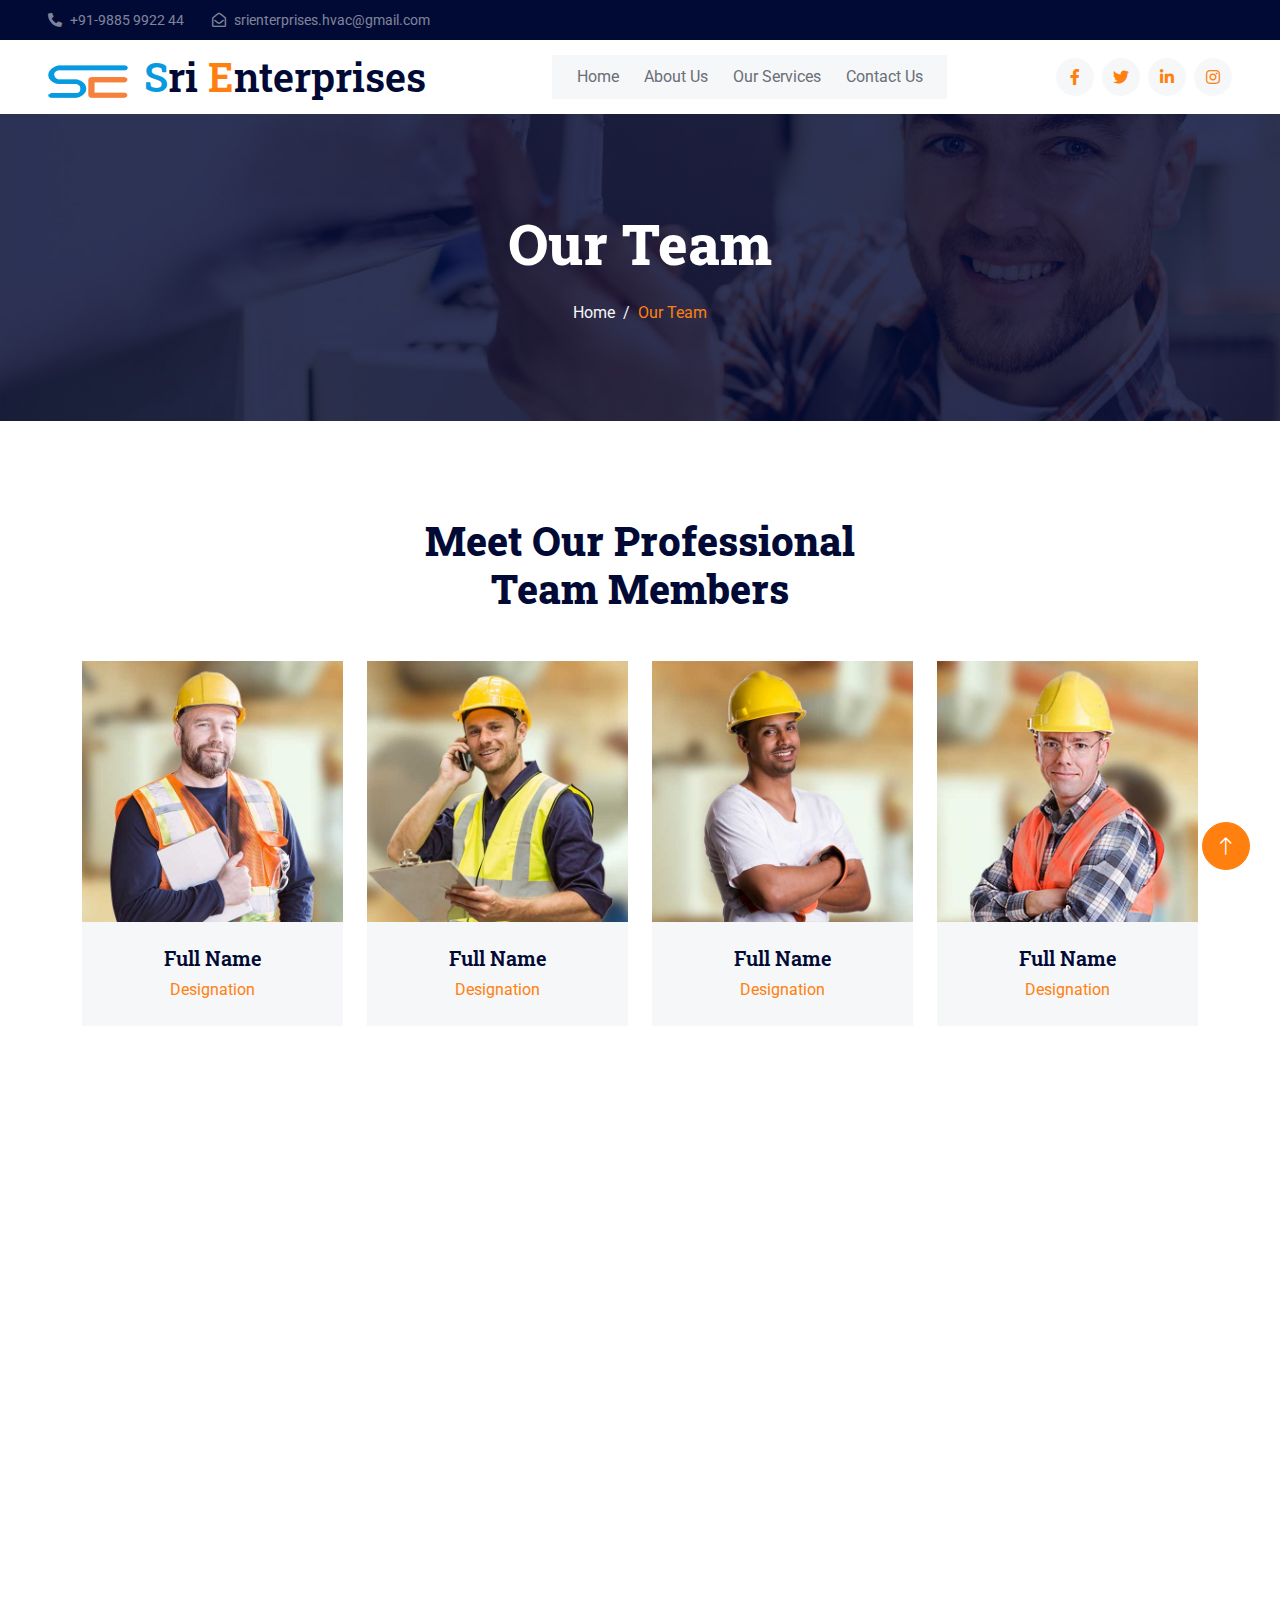
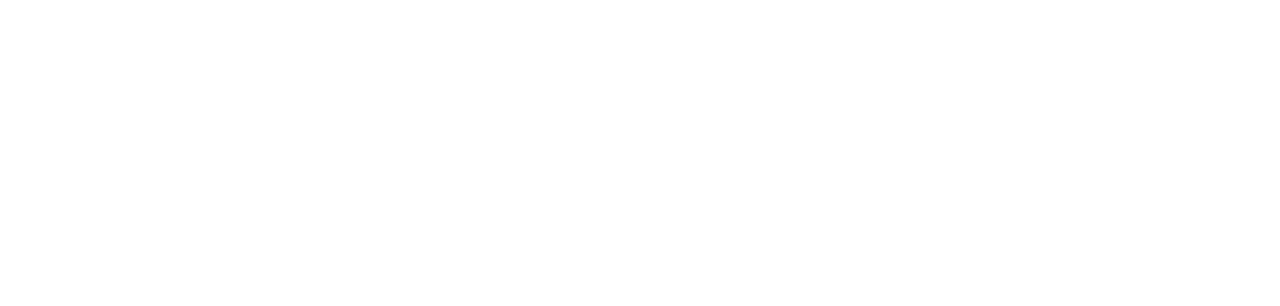
<file: team.html>
<!DOCTYPE html>
<html lang="en">

<head>
    <meta charset="utf-8">
    <title>Sri Enterprises - AC Repair Service</title>
    <meta content="width=device-width, initial-scale=1.0" name="viewport">
    <meta content="" name="keywords">
    <meta content="" name="description">

    <!-- Favicon -->
    <link href="img/favicon.ico" rel="icon">

    <!-- Google Web Fonts -->
    <link rel="preconnect" href="https://fonts.googleapis.com">
    <link rel="preconnect" href="https://fonts.gstatic.com" crossorigin>
    <link href="https://fonts.googleapis.com/css2?family=Roboto+Slab:wght@400;600;800&family=Roboto:wght@400;500;700&display=swap" rel="stylesheet"> 

    <!-- Icon Font Stylesheet -->
    <link href="https://cdnjs.cloudflare.com/ajax/libs/font-awesome/5.10.0/css/all.min.css" rel="stylesheet">
    <link href="https://cdn.jsdelivr.net/npm/bootstrap-icons@1.4.1/font/bootstrap-icons.css" rel="stylesheet">

    <!-- Libraries Stylesheet -->
    <link href="lib/animate/animate.min.css" rel="stylesheet">
    <link href="lib/owlcarousel/assets/owl.carousel.min.css" rel="stylesheet">

    <!-- Customized Bootstrap Stylesheet -->
    <link href="css/bootstrap.min.css" rel="stylesheet">

    <!-- Template Stylesheet -->
    <link href="css/style.css" rel="stylesheet">
</head>

<body>
    <!-- Spinner Start -->
    <div id="spinner" class="show bg-white position-fixed translate-middle w-100 vh-100 top-50 start-50 d-flex align-items-center justify-content-center">
        <div class="spinner-grow text-primary" role="status"></div>
    </div>
    <!-- Spinner End -->


    <!-- Topbar Start -->
    <div class="container-fluid bg-dark text-white-50 py-2 px-0 d-none d-lg-block">
        <div class="row gx-0 align-items-center">
            <div class="col-lg-7 px-5 text-start">
                <div class="h-100 d-inline-flex align-items-center me-4">
                    <small class="fa fa-phone-alt me-2"></small>
                    <small>+91-9885 9922 44</small>
                </div>
                <div class="h-100 d-inline-flex align-items-center me-4">
                    <small class="far fa-envelope-open me-2"></small>
                    <small>srienterprises.hvac@gmail.com</small>
                </div>
            </div>
        </div>
    </div>
    <!-- Topbar End -->


    <!-- Navbar Start -->
    <nav class="navbar navbar-expand-lg bg-white navbar-light sticky-top px-4 px-lg-5">
        <a href="index.html" class="navbar-brand d-flex align-items-center">
            <h1 class="m-0"><img class="img-fluid me-3 logo" src="img/logo.png" alt=""><span class="color-one">S</span>ri <span class="color-two">E</span>nterprises</h1>
        </a>
        <button type="button" class="navbar-toggler" data-bs-toggle="collapse" data-bs-target="#navbarCollapse">
            <span class="navbar-toggler-icon"></span>
        </button>
        <div class="collapse navbar-collapse" id="navbarCollapse">
            <div class="navbar-nav mx-auto bg-light pe-4 py-3 py-lg-0">
                <a href="index.html" class="nav-item nav-link">Home</a>
                <a href="about.html" class="nav-item nav-link">About Us</a>
                <a href="service.html" class="nav-item nav-link">Our Services</a>
                <a href="contact.html" class="nav-item nav-link">Contact Us</a>
            </div>
            <div class="h-100 d-lg-inline-flex align-items-center d-none">
                <a class="btn btn-square rounded-circle bg-light text-primary me-2" href=""><i class="fab fa-facebook-f"></i></a>
                <a class="btn btn-square rounded-circle bg-light text-primary me-2" href=""><i class="fab fa-twitter"></i></a>
                <a class="btn btn-square rounded-circle bg-light text-primary me-2" href=""><i class="fab fa-linkedin-in"></i></a>
                <a class="btn btn-square rounded-circle bg-light text-primary me-0" href=""><i class="fab fa-instagram"></i></a>
            </div>
        </div>
    </nav>
    <!-- Navbar End -->


    <!-- Page Header Start -->
    <div class="container-fluid page-header py-5 mb-5 wow fadeIn" data-wow-delay="0.1s">
        <div class="container text-center py-5">
            <h1 class="display-4 text-white animated slideInDown mb-4">Our Team</h1>
            <nav aria-label="breadcrumb animated slideInDown">
                <ol class="breadcrumb justify-content-center mb-0">
                    <li class="breadcrumb-item"><a href="#">Home</a></li>
                    <li class="breadcrumb-item active" aria-current="page">Our Team</li>
                </ol>
            </nav>
        </div>
    </div>
    <!-- Page Header End -->


    <!-- Team Start -->
    <div class="container-xxl py-5">
        <div class="container">
            <div class="text-center mx-auto wow fadeInUp" data-wow-delay="0.1s" style="max-width: 500px;">
                <h1 class="display-6 mb-5">Meet Our Professional Team Members</h1>
            </div>
            <div class="row g-4">
                <div class="col-lg-3 col-md-6 wow fadeInUp" data-wow-delay="0.1s">
                    <div class="team-item">
                        <div class="team-img position-relative overflow-hidden">
                            <img class="img-fluid" src="img/team-1.jpg" alt="">
                            <div class="team-social">
                                <a class="btn btn-square btn-primary rounded-circle m-1" href=""><i class="fab fa-facebook-f"></i></a>
                                <a class="btn btn-square btn-primary rounded-circle m-1" href=""><i class="fab fa-twitter"></i></a>
                                <a class="btn btn-square btn-primary rounded-circle m-1" href=""><i class="fab fa-instagram"></i></a>
                            </div>
                        </div>
                        <div class="bg-light text-center p-4">
                            <h5>Full Name</h5>
                            <span class="text-primary">Designation</span>
                        </div>
                    </div>
                </div>
                <div class="col-lg-3 col-md-6 wow fadeInUp" data-wow-delay="0.3s">
                    <div class="team-item">
                        <div class="team-img position-relative overflow-hidden">
                            <img class="img-fluid" src="img/team-2.jpg" alt="">
                            <div class="team-social">
                                <a class="btn btn-square btn-primary rounded-circle m-1" href=""><i class="fab fa-facebook-f"></i></a>
                                <a class="btn btn-square btn-primary rounded-circle m-1" href=""><i class="fab fa-twitter"></i></a>
                                <a class="btn btn-square btn-primary rounded-circle m-1" href=""><i class="fab fa-instagram"></i></a>
                            </div>
                        </div>
                        <div class="bg-light text-center p-4">
                            <h5>Full Name</h5>
                            <span class="text-primary">Designation</span>
                        </div>
                    </div>
                </div>
                <div class="col-lg-3 col-md-6 wow fadeInUp" data-wow-delay="0.5s">
                    <div class="team-item">
                        <div class="team-img position-relative overflow-hidden">
                            <img class="img-fluid" src="img/team-3.jpg" alt="">
                            <div class="team-social">
                                <a class="btn btn-square btn-primary rounded-circle m-1" href=""><i class="fab fa-facebook-f"></i></a>
                                <a class="btn btn-square btn-primary rounded-circle m-1" href=""><i class="fab fa-twitter"></i></a>
                                <a class="btn btn-square btn-primary rounded-circle m-1" href=""><i class="fab fa-instagram"></i></a>
                            </div>
                        </div>
                        <div class="bg-light text-center p-4">
                            <h5>Full Name</h5>
                            <span class="text-primary">Designation</span>
                        </div>
                    </div>
                </div>
                <div class="col-lg-3 col-md-6 wow fadeInUp" data-wow-delay="0.7s">
                    <div class="team-item">
                        <div class="team-img position-relative overflow-hidden">
                            <img class="img-fluid" src="img/team-4.jpg" alt="">
                            <div class="team-social">
                                <a class="btn btn-square btn-primary rounded-circle m-1" href=""><i class="fab fa-facebook-f"></i></a>
                                <a class="btn btn-square btn-primary rounded-circle m-1" href=""><i class="fab fa-twitter"></i></a>
                                <a class="btn btn-square btn-primary rounded-circle m-1" href=""><i class="fab fa-instagram"></i></a>
                            </div>
                        </div>
                        <div class="bg-light text-center p-4">
                            <h5>Full Name</h5>
                            <span class="text-primary">Designation</span>
                        </div>
                    </div>
                </div>
                <div class="col-lg-3 col-md-6 wow fadeInUp" data-wow-delay="0.1s">
                    <div class="team-item">
                        <div class="team-img position-relative overflow-hidden">
                            <img class="img-fluid" src="img/team-2.jpg" alt="">
                            <div class="team-social">
                                <a class="btn btn-square btn-primary rounded-circle m-1" href=""><i class="fab fa-facebook-f"></i></a>
                                <a class="btn btn-square btn-primary rounded-circle m-1" href=""><i class="fab fa-twitter"></i></a>
                                <a class="btn btn-square btn-primary rounded-circle m-1" href=""><i class="fab fa-instagram"></i></a>
                            </div>
                        </div>
                        <div class="bg-light text-center p-4">
                            <h5>Full Name</h5>
                            <span class="text-primary">Designation</span>
                        </div>
                    </div>
                </div>
                <div class="col-lg-3 col-md-6 wow fadeInUp" data-wow-delay="0.3s">
                    <div class="team-item">
                        <div class="team-img position-relative overflow-hidden">
                            <img class="img-fluid" src="img/team-3.jpg" alt="">
                            <div class="team-social">
                                <a class="btn btn-square btn-primary rounded-circle m-1" href=""><i class="fab fa-facebook-f"></i></a>
                                <a class="btn btn-square btn-primary rounded-circle m-1" href=""><i class="fab fa-twitter"></i></a>
                                <a class="btn btn-square btn-primary rounded-circle m-1" href=""><i class="fab fa-instagram"></i></a>
                            </div>
                        </div>
                        <div class="bg-light text-center p-4">
                            <h5>Full Name</h5>
                            <span class="text-primary">Designation</span>
                        </div>
                    </div>
                </div>
                <div class="col-lg-3 col-md-6 wow fadeInUp" data-wow-delay="0.5s">
                    <div class="team-item">
                        <div class="team-img position-relative overflow-hidden">
                            <img class="img-fluid" src="img/team-4.jpg" alt="">
                            <div class="team-social">
                                <a class="btn btn-square btn-primary rounded-circle m-1" href=""><i class="fab fa-facebook-f"></i></a>
                                <a class="btn btn-square btn-primary rounded-circle m-1" href=""><i class="fab fa-twitter"></i></a>
                                <a class="btn btn-square btn-primary rounded-circle m-1" href=""><i class="fab fa-instagram"></i></a>
                            </div>
                        </div>
                        <div class="bg-light text-center p-4">
                            <h5>Full Name</h5>
                            <span class="text-primary">Designation</span>
                        </div>
                    </div>
                </div>
                <div class="col-lg-3 col-md-6 wow fadeInUp" data-wow-delay="0.7s">
                    <div class="team-item">
                        <div class="team-img position-relative overflow-hidden">
                            <img class="img-fluid" src="img/team-1.jpg" alt="">
                            <div class="team-social">
                                <a class="btn btn-square btn-primary rounded-circle m-1" href=""><i class="fab fa-facebook-f"></i></a>
                                <a class="btn btn-square btn-primary rounded-circle m-1" href=""><i class="fab fa-twitter"></i></a>
                                <a class="btn btn-square btn-primary rounded-circle m-1" href=""><i class="fab fa-instagram"></i></a>
                            </div>
                        </div>
                        <div class="bg-light text-center p-4">
                            <h5>Full Name</h5>
                            <span class="text-primary">Designation</span>
                        </div>
                    </div>
                </div>
            </div>
        </div>
    </div>
    <!-- Team End -->
        

    <!-- Footer Start -->
    <div class="container-fluid bg-dark footer mt-5 pt-5 wow fadeIn" data-wow-delay="0.1s">
        <div class="container py-5">
            <div class="row g-5">
                <div class="col-lg-4 col-md-6 align-items-center">
                    <h5 class="text-light mb-4">Get In Touch</h5>
                    <p><i class="fa fa-map-marker-alt me-3"></i>Kukatpally, Hyderabad</p>
                    <p><i class="fa fa-phone-alt me-3"></i>+91-9885 9922 44</p>
                    <p><i class="fa fa-envelope me-3"></i>srienterprises.hvac@gmail.com</p>
                </div>
                <div class="col-lg-4 col-md-6">
                    <h5 class="text-light mb-4">Our Services</h5>
                    <a class="btn btn-link" href="">AC Installation</a>
                    <a class="btn btn-link" href="">Cooling Services</a>
                    <a class="btn btn-link" href="">Heating Services</a>
                    <a class="btn btn-link" href="">Annual Inspections</a>
                </div>
                <div class="col-lg-3 col-md-6">
                    <h5 class="text-light mb-4">Follow Us</h5>
                    <div class="d-flex">
                        <a class="btn btn-square rounded-circle me-1" href=""><i class="fab fa-twitter"></i></a>
                        <a class="btn btn-square rounded-circle me-1" href=""><i class="fab fa-facebook-f"></i></a>
                        <a class="btn btn-square rounded-circle me-1" href=""><i class="fab fa-youtube"></i></a>
                        <a class="btn btn-square rounded-circle me-1" href=""><i class="fab fa-linkedin-in"></i></a>
                    </div>
                </div>
            </div>
        </div>
        <div class="container-fluid copyright">
            <div class="container">
                <div class="row">
                    <div class="col-md-6 text-center text-md-start mb-3 mb-md-0">
                        &copy; <a href="#">Your Site Name</a>, All Right Reserved.
                    </div>
                    <div class="col-md-6 text-center text-md-end">
                        <!--/*** This template is free as long as you keep the footer author’s credit link/attribution link/backlink. If you'd like to use the template without the footer author’s credit link/attribution link/backlink, you can purchase the Credit Removal License from "https://htmlcodex.com/credit-removal". Thank you for your support. ***/-->
                        Designed By <a href="https://htmlcodex.com">HTML Codex</a>
                    </div>
                </div>
            </div>
        </div>
    </div>
    <!-- Footer End -->


    <!-- Back to Top -->
    <a href="#" class="btn btn-lg btn-primary btn-lg-square rounded-circle back-to-top"><i class="bi bi-arrow-up"></i></a>


    <!-- JavaScript Libraries -->
    <script src="https://code.jquery.com/jquery-3.4.1.min.js"></script>
    <script src="https://cdn.jsdelivr.net/npm/bootstrap@5.0.0/dist/js/bootstrap.bundle.min.js"></script>
    <script src="lib/wow/wow.min.js"></script>
    <script src="lib/easing/easing.min.js"></script>
    <script src="lib/waypoints/waypoints.min.js"></script>
    <script src="lib/owlcarousel/owl.carousel.min.js"></script>
    <script src="lib/counterup/counterup.min.js"></script>
    <script src="lib/parallax/parallax.min.js"></script>

    <!-- Template Javascript -->
    <script src="js/main.js"></script>
</body>

</html>
</file>
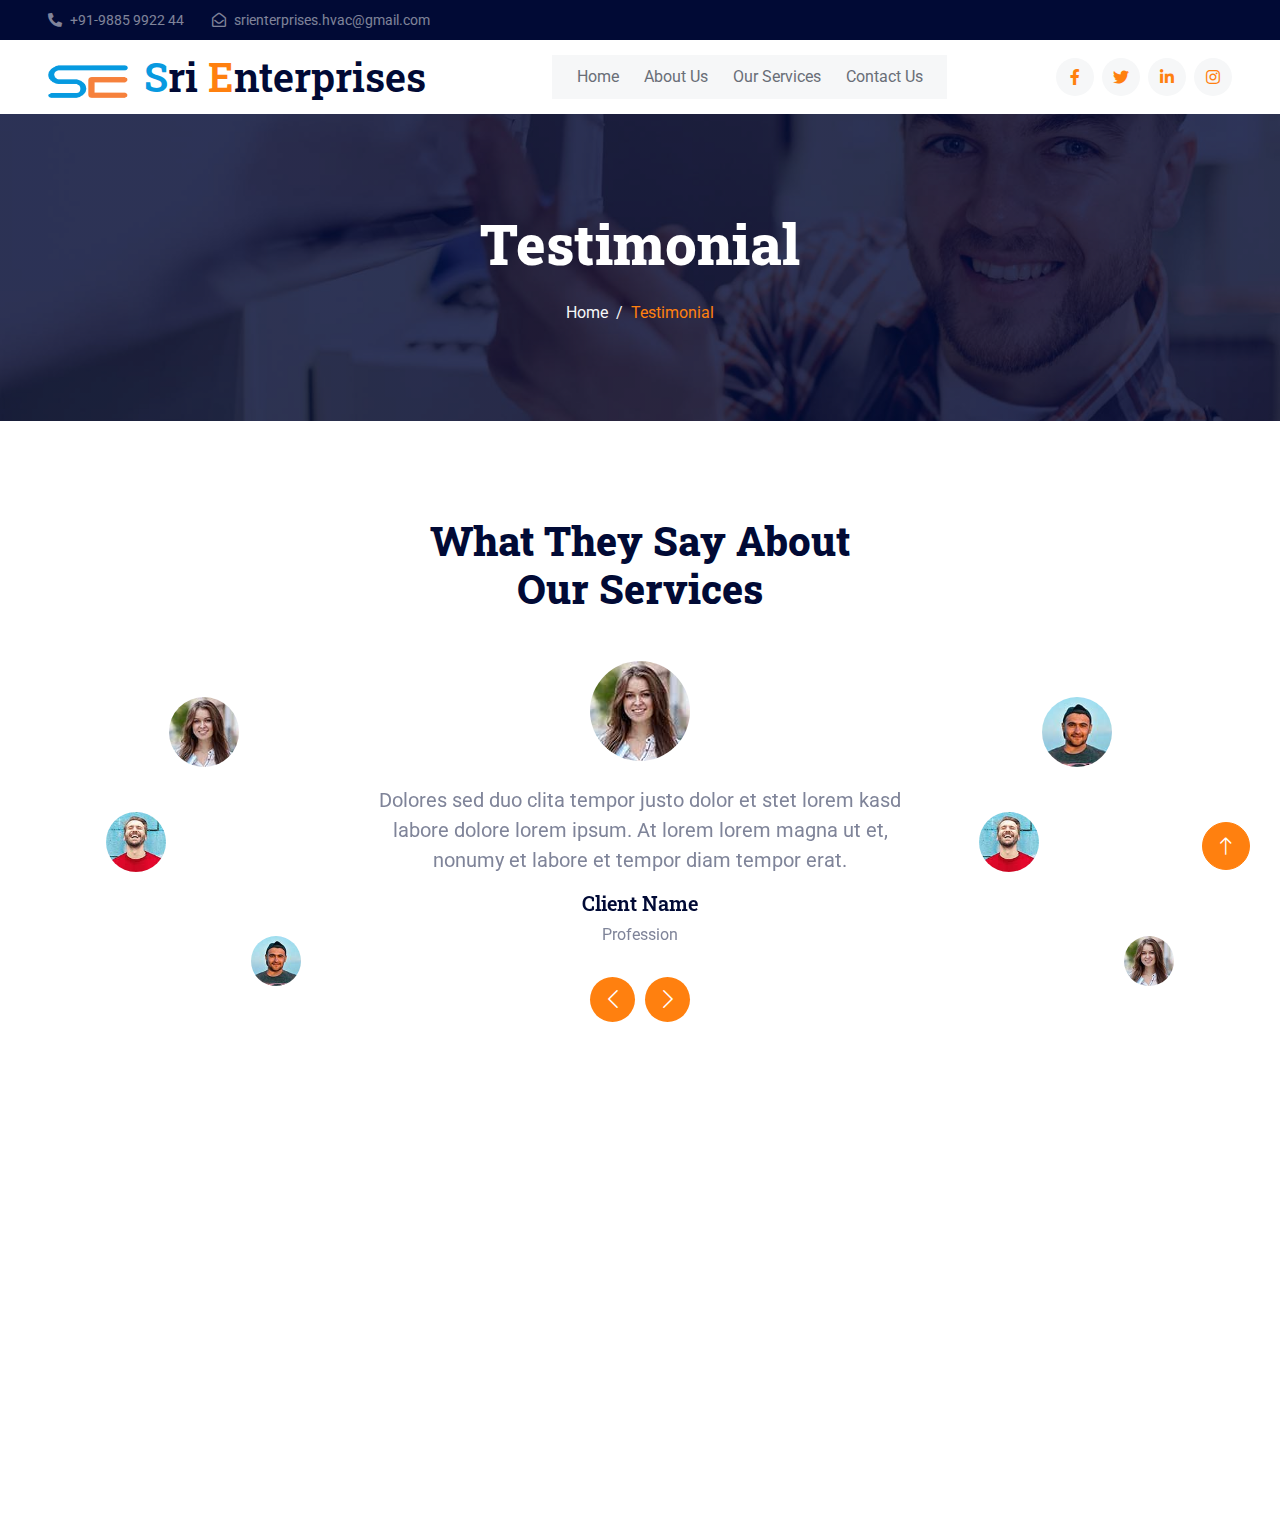
<file: testimonial.html>
<!DOCTYPE html>
<html lang="en">

<head>
    <meta charset="utf-8">
    <title>Sri Enterprises - AC Repair Service</title>
    <meta content="width=device-width, initial-scale=1.0" name="viewport">
    <meta content="" name="keywords">
    <meta content="" name="description">

    <!-- Favicon -->
    <link href="img/favicon.ico" rel="icon">

    <!-- Google Web Fonts -->
    <link rel="preconnect" href="https://fonts.googleapis.com">
    <link rel="preconnect" href="https://fonts.gstatic.com" crossorigin>
    <link href="https://fonts.googleapis.com/css2?family=Roboto+Slab:wght@400;600;800&family=Roboto:wght@400;500;700&display=swap" rel="stylesheet"> 

    <!-- Icon Font Stylesheet -->
    <link href="https://cdnjs.cloudflare.com/ajax/libs/font-awesome/5.10.0/css/all.min.css" rel="stylesheet">
    <link href="https://cdn.jsdelivr.net/npm/bootstrap-icons@1.4.1/font/bootstrap-icons.css" rel="stylesheet">

    <!-- Libraries Stylesheet -->
    <link href="lib/animate/animate.min.css" rel="stylesheet">
    <link href="lib/owlcarousel/assets/owl.carousel.min.css" rel="stylesheet">

    <!-- Customized Bootstrap Stylesheet -->
    <link href="css/bootstrap.min.css" rel="stylesheet">

    <!-- Template Stylesheet -->
    <link href="css/style.css" rel="stylesheet">
</head>

<body>
    <!-- Spinner Start -->
    <div id="spinner" class="show bg-white position-fixed translate-middle w-100 vh-100 top-50 start-50 d-flex align-items-center justify-content-center">
        <div class="spinner-grow text-primary" role="status"></div>
    </div>
    <!-- Spinner End -->


    <!-- Topbar Start -->
    <div class="container-fluid bg-dark text-white-50 py-2 px-0 d-none d-lg-block">
        <div class="row gx-0 align-items-center">
            <div class="col-lg-7 px-5 text-start">
                <div class="h-100 d-inline-flex align-items-center me-4">
                    <small class="fa fa-phone-alt me-2"></small>
                    <small>+91-9885 9922 44</small>
                </div>
                <div class="h-100 d-inline-flex align-items-center me-4">
                    <small class="far fa-envelope-open me-2"></small>
                    <small>srienterprises.hvac@gmail.com</small>
                </div>
            </div>
        </div>
    </div>
    <!-- Topbar End -->


    <!-- Navbar Start -->
    <nav class="navbar navbar-expand-lg bg-white navbar-light sticky-top px-4 px-lg-5">
        <a href="index.html" class="navbar-brand d-flex align-items-center">
            <h1 class="m-0"><img class="img-fluid me-3 logo" src="img/logo.png" alt=""><span class="color-one">S</span>ri <span class="color-two">E</span>nterprises</h1>
        </a>
        <button type="button" class="navbar-toggler" data-bs-toggle="collapse" data-bs-target="#navbarCollapse">
            <span class="navbar-toggler-icon"></span>
        </button>
        <div class="collapse navbar-collapse" id="navbarCollapse">
            <div class="navbar-nav mx-auto bg-light pe-4 py-3 py-lg-0">
                <a href="index.html" class="nav-item nav-link">Home</a>
                <a href="about.html" class="nav-item nav-link">About Us</a>
                <a href="service.html" class="nav-item nav-link">Our Services</a>
                <a href="contact.html" class="nav-item nav-link">Contact Us</a>
            </div>
            <div class="h-100 d-lg-inline-flex align-items-center d-none">
                <a class="btn btn-square rounded-circle bg-light text-primary me-2" href=""><i class="fab fa-facebook-f"></i></a>
                <a class="btn btn-square rounded-circle bg-light text-primary me-2" href=""><i class="fab fa-twitter"></i></a>
                <a class="btn btn-square rounded-circle bg-light text-primary me-2" href=""><i class="fab fa-linkedin-in"></i></a>
                <a class="btn btn-square rounded-circle bg-light text-primary me-0" href=""><i class="fab fa-instagram"></i></a>
            </div>
        </div>
    </nav>
    <!-- Navbar End -->


    <!-- Page Header Start -->
    <div class="container-fluid page-header py-5 mb-5 wow fadeIn" data-wow-delay="0.1s">
        <div class="container text-center py-5">
            <h1 class="display-4 text-white animated slideInDown mb-4">Testimonial</h1>
            <nav aria-label="breadcrumb animated slideInDown">
                <ol class="breadcrumb justify-content-center mb-0">
                    <li class="breadcrumb-item"><a href="#">Home</a></li>
                    <li class="breadcrumb-item active" aria-current="page">Testimonial</li>
                </ol>
            </nav>
        </div>
    </div>
    <!-- Page Header End -->


    <!-- Testimonial Start -->
    <div class="container-xxl py-5">
        <div class="container">
            <div class="text-center mx-auto wow fadeInUp" data-wow-delay="0.1s" style="max-width: 500px;">
                <h1 class="display-6 mb-5">What They Say About Our Services</h1>
            </div>
            <div class="row g-5">
                <div class="col-lg-3 d-none d-lg-block">
                    <div class="testimonial-left h-100">
                        <img class="img-fluid animated pulse infinite" src="img/testimonial-1.jpg" alt="">
                        <img class="img-fluid animated pulse infinite" src="img/testimonial-2.jpg" alt="">
                        <img class="img-fluid animated pulse infinite" src="img/testimonial-3.jpg" alt="">
                    </div>
                </div>
                <div class="col-lg-6 wow fadeIn" data-wow-delay="0.5s">
                    <div class="owl-carousel testimonial-carousel">
                        <div class="testimonial-item text-center">
                            <img class="img-fluid mx-auto mb-4" src="img/testimonial-1.jpg" alt="">
                            <p class="fs-5">Dolores sed duo clita tempor justo dolor et stet lorem kasd labore dolore lorem ipsum. At lorem lorem magna ut et, nonumy et labore et tempor diam tempor erat.</p>
                            <h5>Client Name</h5>
                            <span>Profession</span>
                        </div>
                        <div class="testimonial-item text-center">
                            <img class="img-fluid mx-auto mb-4" src="img/testimonial-2.jpg" alt="">
                            <p class="fs-5">Dolores sed duo clita tempor justo dolor et stet lorem kasd labore dolore lorem ipsum. At lorem lorem magna ut et, nonumy et labore et tempor diam tempor erat.</p>
                            <h5>Client Name</h5>
                            <span>Profession</span>
                        </div>
                        <div class="testimonial-item text-center">
                            <img class="img-fluid mx-auto mb-4" src="img/testimonial-3.jpg" alt="">
                            <p class="fs-5">Dolores sed duo clita tempor justo dolor et stet lorem kasd labore dolore lorem ipsum. At lorem lorem magna ut et, nonumy et labore et tempor diam tempor erat.</p>
                            <h5>Client Name</h5>
                            <span>Profession</span>
                        </div>
                    </div>
                </div>
                <div class="col-lg-3 d-none d-lg-block">
                    <div class="testimonial-right h-100">
                        <img class="img-fluid animated pulse infinite" src="img/testimonial-1.jpg" alt="">
                        <img class="img-fluid animated pulse infinite" src="img/testimonial-2.jpg" alt="">
                        <img class="img-fluid animated pulse infinite" src="img/testimonial-3.jpg" alt="">
                    </div>
                </div>
            </div>
        </div>
    </div>
    <!-- Testimonial End -->
        

    <!-- Footer Start -->
    <div class="container-fluid bg-dark footer mt-5 pt-5 wow fadeIn" data-wow-delay="0.1s">
        <div class="container py-5">
            <div class="row g-5">
                <div class="col-lg-4 col-md-6 align-items-center">
                    <h5 class="text-light mb-4">Get In Touch</h5>
                    <p><i class="fa fa-map-marker-alt me-3"></i>Kukatpally, Hyderabad</p>
                    <p><i class="fa fa-phone-alt me-3"></i>+91-9885 9922 44</p>
                    <p><i class="fa fa-envelope me-3"></i>srienterprises.hvac@gmail.com</p>
                </div>
                <div class="col-lg-4 col-md-6">
                    <h5 class="text-light mb-4">Our Services</h5>
                    <a class="btn btn-link" href="">AC Installation</a>
                    <a class="btn btn-link" href="">Cooling Services</a>
                    <a class="btn btn-link" href="">Heating Services</a>
                    <a class="btn btn-link" href="">Annual Inspections</a>
                </div>
                <div class="col-lg-3 col-md-6">
                    <h5 class="text-light mb-4">Follow Us</h5>
                    <div class="d-flex">
                        <a class="btn btn-square rounded-circle me-1" href=""><i class="fab fa-twitter"></i></a>
                        <a class="btn btn-square rounded-circle me-1" href=""><i class="fab fa-facebook-f"></i></a>
                        <a class="btn btn-square rounded-circle me-1" href=""><i class="fab fa-youtube"></i></a>
                        <a class="btn btn-square rounded-circle me-1" href=""><i class="fab fa-linkedin-in"></i></a>
                    </div>
                </div>
            </div>
        </div>
        <div class="container-fluid copyright">
            <div class="container">
                <div class="row">
                    <div class="col-md-6 text-center text-md-start mb-3 mb-md-0">
                        &copy; <a href="#">Your Site Name</a>, All Right Reserved.
                    </div>
                    <div class="col-md-6 text-center text-md-end">
                        <!--/*** This template is free as long as you keep the footer author’s credit link/attribution link/backlink. If you'd like to use the template without the footer author’s credit link/attribution link/backlink, you can purchase the Credit Removal License from "https://htmlcodex.com/credit-removal". Thank you for your support. ***/-->
                        Designed By <a href="https://htmlcodex.com">HTML Codex</a>
                    </div>
                </div>
            </div>
        </div>
    </div>
    <!-- Footer End -->


    <!-- Back to Top -->
    <a href="#" class="btn btn-lg btn-primary btn-lg-square rounded-circle back-to-top"><i class="bi bi-arrow-up"></i></a>


    <!-- JavaScript Libraries -->
    <script src="https://code.jquery.com/jquery-3.4.1.min.js"></script>
    <script src="https://cdn.jsdelivr.net/npm/bootstrap@5.0.0/dist/js/bootstrap.bundle.min.js"></script>
    <script src="lib/wow/wow.min.js"></script>
    <script src="lib/easing/easing.min.js"></script>
    <script src="lib/waypoints/waypoints.min.js"></script>
    <script src="lib/owlcarousel/owl.carousel.min.js"></script>
    <script src="lib/counterup/counterup.min.js"></script>
    <script src="lib/parallax/parallax.min.js"></script>

    <!-- Template Javascript -->
    <script src="js/main.js"></script>
</body>

</html>
</file>
<file: css/style.css>
/********** Template CSS **********/
:root {
    --primary: #FF800F;
    --secondary: #001064;
    --light: #F6F7F8;
    --dark: #010A35;
}

.back-to-top {
    position: fixed;
    display: none;
    right: 30px;
    bottom: 30px;
    z-index: 99;
}


/*** Spinner ***/
#spinner {
    opacity: 0;
    visibility: hidden;
    transition: opacity .5s ease-out, visibility 0s linear .5s;
    z-index: 99999;
}

#spinner.show {
    transition: opacity .5s ease-out, visibility 0s linear 0s;
    visibility: visible;
    opacity: 1;
}


/*** Button ***/
.btn {
    transition: .5s;
}

.btn.btn-primary,
.btn.btn-outline-primary:hover,
.btn.btn-secondary,
.btn.btn-outline-secondary:hover {
    color: #FFFFFF;
}

.btn.btn-primary:hover {
    background: var(--secondary);
    border-color: var(--secondary);
}

.btn.btn-secondary:hover {
    background: var(--primary);
    border-color: var(--primary);
}

.btn-square {
    width: 38px;
    height: 38px;
}

.btn-sm-square {
    width: 32px;
    height: 32px;
}

.btn-lg-square {
    width: 48px;
    height: 48px;
}

.btn-square,
.btn-sm-square,
.btn-lg-square {
    padding: 0;
    display: flex;
    align-items: center;
    justify-content: center;
    font-weight: normal;
}


/*** Navbar ***/
.navbar.sticky-top {
    top: -100px;
    transition: .5s;
}

.navbar .navbar-brand img {
    max-height: 60px;
}

.navbar .navbar-nav .nav-link {
    margin-left: 25px;
    padding: 10px 0;
    color: #696E77;
    font-weight: 400;
    outline: none;
}

.navbar .navbar-nav .nav-link:hover,
.navbar .navbar-nav .nav-link.active {
    color: var(--primary);
}

.navbar .dropdown-toggle::after {
    border: none;
    content: "\f107";
    font-family: "Font Awesome 5 Free";
    font-weight: 900;
    vertical-align: middle;
    margin-left: 8px;
}

@media (max-width: 991.98px) {
    .navbar .navbar-brand img {
        max-height: 45px;
    }

    .navbar .navbar-nav {
        margin-top: 20px;
        margin-bottom: 15px;
    }

    .navbar .nav-item .dropdown-menu {
        padding-left: 30px;
    }
}

@media (min-width: 992px) {
    .navbar .nav-item .dropdown-menu {
        display: block;
        border: none;
        margin-top: 0;
        top: 150%;
        right: 0;
        opacity: 0;
        visibility: hidden;
        transition: .5s;
    }

    .navbar .nav-item:hover .dropdown-menu {
        top: 100%;
        visibility: visible;
        transition: .5s;
        opacity: 1;
    }
}


/*** Header ***/
.carousel-caption {
    top: 0;
    left: 0;
    right: 0;
    bottom: 0;
    display: flex;
    align-items: center;
    justify-content: center;
    text-align: center;
    background: rgba(1, 10, 53, .8);
    z-index: 1;
}

.carousel-control-prev,
.carousel-control-next {
    width: 15%;
}

.carousel-control-prev-icon,
.carousel-control-next-icon {
    width: 3rem;
    height: 3rem;
    background-color: var(--dark);
    border: 12px solid var(--dark);
    border-radius: 3rem;
}

@media (max-width: 768px) {
    #header-carousel .carousel-item {
        position: relative;
        min-height: 450px;
    }
    
    #header-carousel .carousel-item img {
        position: absolute;
        width: 100%;
        height: 100%;
        object-fit: cover;
    }
}

.page-header {
    background: linear-gradient(rgba(1, 10, 53, .8), rgba(1, 10, 53, .8)), url(../img/carousel-1.jpg) center center no-repeat;
    background-size: cover;
}

.page-header .breadcrumb-item a,
.page-header .breadcrumb-item+.breadcrumb-item::before {
    color: var(--light);
}

.page-header .breadcrumb-item a:hover,
.page-header .breadcrumb-item.active {
    color: var(--primary);
}


/*** Facts ***/
.facts {
	position: relative;
}

.facts * {
	position: relative;
	z-index: 1;
}

.facts::after {
	position: absolute;
	content: "";
	width: 100%;
	height: 100%;
	top: 0;
	left: 0;
    background: rgba(1, 10, 53, .8);
}


/*** Quote ***/
@media (min-width: 992px) {
    .container.quote {
        max-width: 100% !important;
    }

    .container.quote .quote-text {
        padding-left: calc(((100% - 960px) / 2) + .75rem);
    }

    .container.quote .quote-form {
        padding-right: calc(((100% - 960px) / 2) + .75rem);
    }
}

@media (min-width: 1200px) {
    .container.quote .quote-text  {
        padding-left: calc(((100% - 1140px) / 2) + .75rem);
    }

    .container.quote .quote-form  {
        padding-right: calc(((100% - 1140px) / 2) + .75rem);
    }
}

@media (min-width: 1400px) {
    .container.quote .quote-text  {
        padding-left: calc(((100% - 1320px) / 2) + .75rem);
    }

    .container.quote .quote-form  {
        padding-right: calc(((100% - 1320px) / 2) + .75rem);
    }
}

.container.quote .quote-text,
.container.quote .quote-form {
	position: relative;
}

.container.quote .quote-text *,
.container.quote .quote-form * {
	position: relative;
	z-index: 1;
}

.container.quote .quote-text::after,
.container.quote .quote-form::after {
	position: absolute;
	content: "";
	width: 100%;
	height: 100%;
	top: 0;
	left: 0;
}

.container.quote .quote-text::after {
    background: rgba(1, 10, 53, .8);
}

.container.quote .quote-form::after {
    background: rgba(255, 255, 255, .8);
}

.container.quote .quote-text .h-100,
.container.quote .quote-form .h-100 {
    padding: 6rem 0;
    display: flex;
    flex-direction: column;
    justify-content: center;
}


/*** Service ***/
.service-item .service-icon {
    width: 90px;
    height: 90px;
    display: flex;
    align-items: center;
    justify-content: center;
}

.service-item .service-icon img {
    max-width: 60px;
    max-height: 60px;
}


/*** Team ***/
.team-item .team-img::before,
.team-item .team-img::after {
    position: absolute;
    content: "";
    width: 0;
    height: 100%;
    top: 0;
    left: 0;
    background: rgba(1, 10, 53, .8);
    transition: .5s;
}

.team-item .team-img::after {
    left: auto;
    right: 0;
}

.team-item:hover .team-img::before,
.team-item:hover .team-img::after {
    width: 50%;
}

.team-item .team-img .team-social {
    position: absolute;
    width: 100%;
    height: 100%;
    top: 0;
    left: 0;
    display: flex;
    align-items: center;
    justify-content: center;
    transition: .5s;
    z-index: 3;
    opacity: 0;
}

.team-item:hover .team-img .team-social {
    transition-delay: .3s;
    opacity: 1;
}


/*** Testimonial ***/
.animated.pulse {
    animation-duration: 1.5s;
}

.testimonial-left,
.testimonial-right {
    position: relative;
}

.testimonial-left img,
.testimonial-right img {
    position: absolute;
    border-radius: 70px;
}

.testimonial-left img:nth-child(1),
.testimonial-right img:nth-child(3) {
    width: 70px;
    height: 70px;
    top: 10%;
    left: 50%;
    transform: translateX(-50%);
}

.testimonial-left img:nth-child(2),
.testimonial-right img:nth-child(2) {
    width: 60px;
    height: 60px;
    top: 50%;
    left: 10%;
    transform: translateY(-50%);
}

.testimonial-left img:nth-child(3),
.testimonial-right img:nth-child(1) {
    width: 50px;
    height: 50px;
    bottom: 10%;
    right: 10%;
}

.testimonial-carousel .owl-item img {
    width: 100px;
    height: 100px;
    border-radius: 100px;
}

.testimonial-carousel .owl-nav {
    margin-top: 30px;
    display: flex;
    justify-content: center;
}

.testimonial-carousel .owl-nav .owl-prev,
.testimonial-carousel .owl-nav .owl-next {
    margin: 0 5px;
    width: 45px;
    height: 45px;
    display: flex;
    align-items: center;
    justify-content: center;
    color: #FFFFFF;
    background: var(--primary);
    border-radius: 45px;
    font-size: 22px;
    transition: .5s;
}

.testimonial-carousel .owl-nav .owl-prev:hover,
.testimonial-carousel .owl-nav .owl-next:hover {
    background: var(--secondary);
}


/*** Footer ***/
.footer {
    color: #7F8499;
}

.footer .btn.btn-link {
    display: block;
    margin-bottom: 5px;
    padding: 0;
    text-align: left;
    color: #7F8499;
    font-weight: normal;
    text-transform: capitalize;
    transition: .3s;
}

.footer .btn.btn-link::before {
    position: relative;
    content: "\f105";
    font-family: "Font Awesome 5 Free";
    font-weight: 900;
    color: #7F8499;
    margin-right: 10px;
}

.footer .btn.btn-link:hover {
    color: var(--primary);
    letter-spacing: 1px;
    box-shadow: none;
}

.footer .btn.btn-square {
    color: #7F8499;
    border: 1px solid #7F8499;
}

.footer .btn.btn-square:hover {
    color: var(--light);
    border-color: var(--primary);
}

.footer .copyright {
    padding: 25px 0;
    border-top: 1px solid rgba(256, 256, 256, .1);
}

.footer .copyright a {
    color: var(--primary);
}

.footer .copyright a:hover {
    color: #FFFFFF;
}

.color-one{
    color: #089AE0;
}

.color-two{
    color: #FF800F;
}
.logo {
    width: 80px;
}

.service-item img.img-fluid{
    height: 170px !important;
    width: 220px !important;
}
</file>
